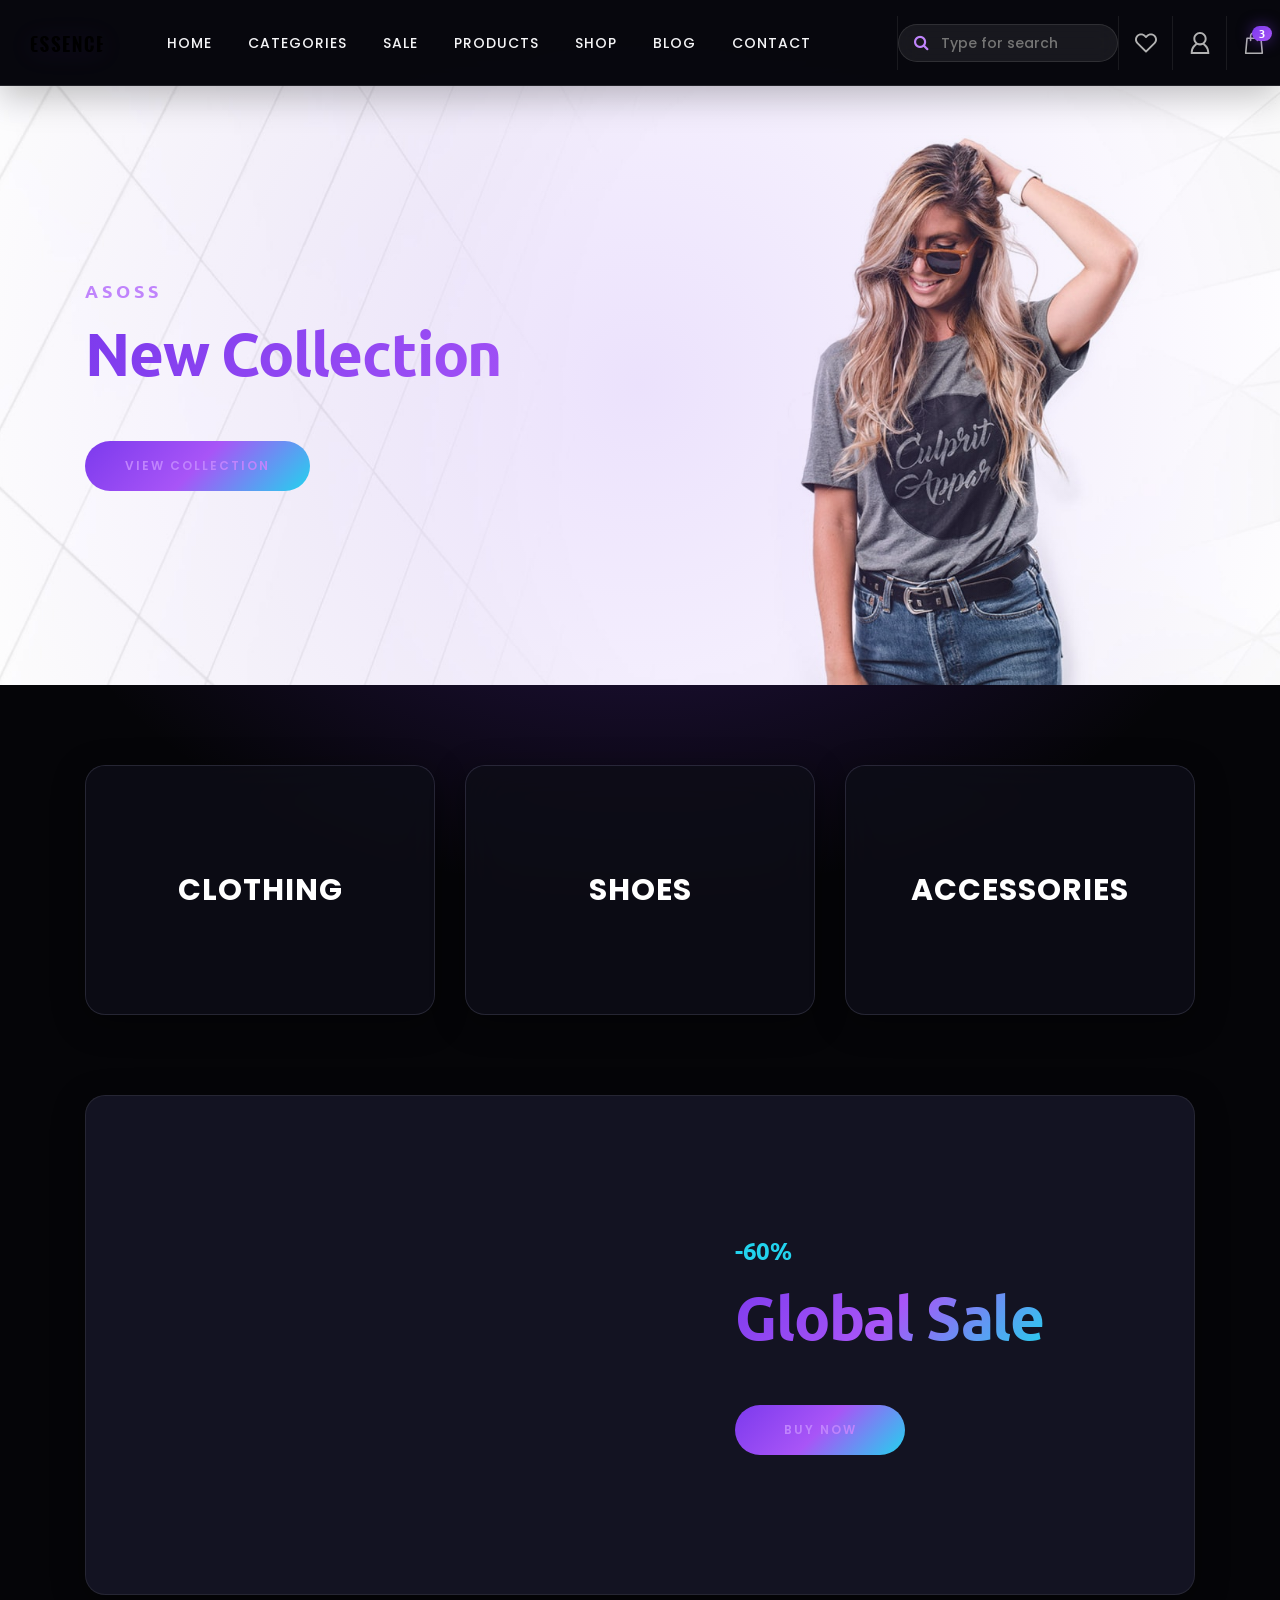
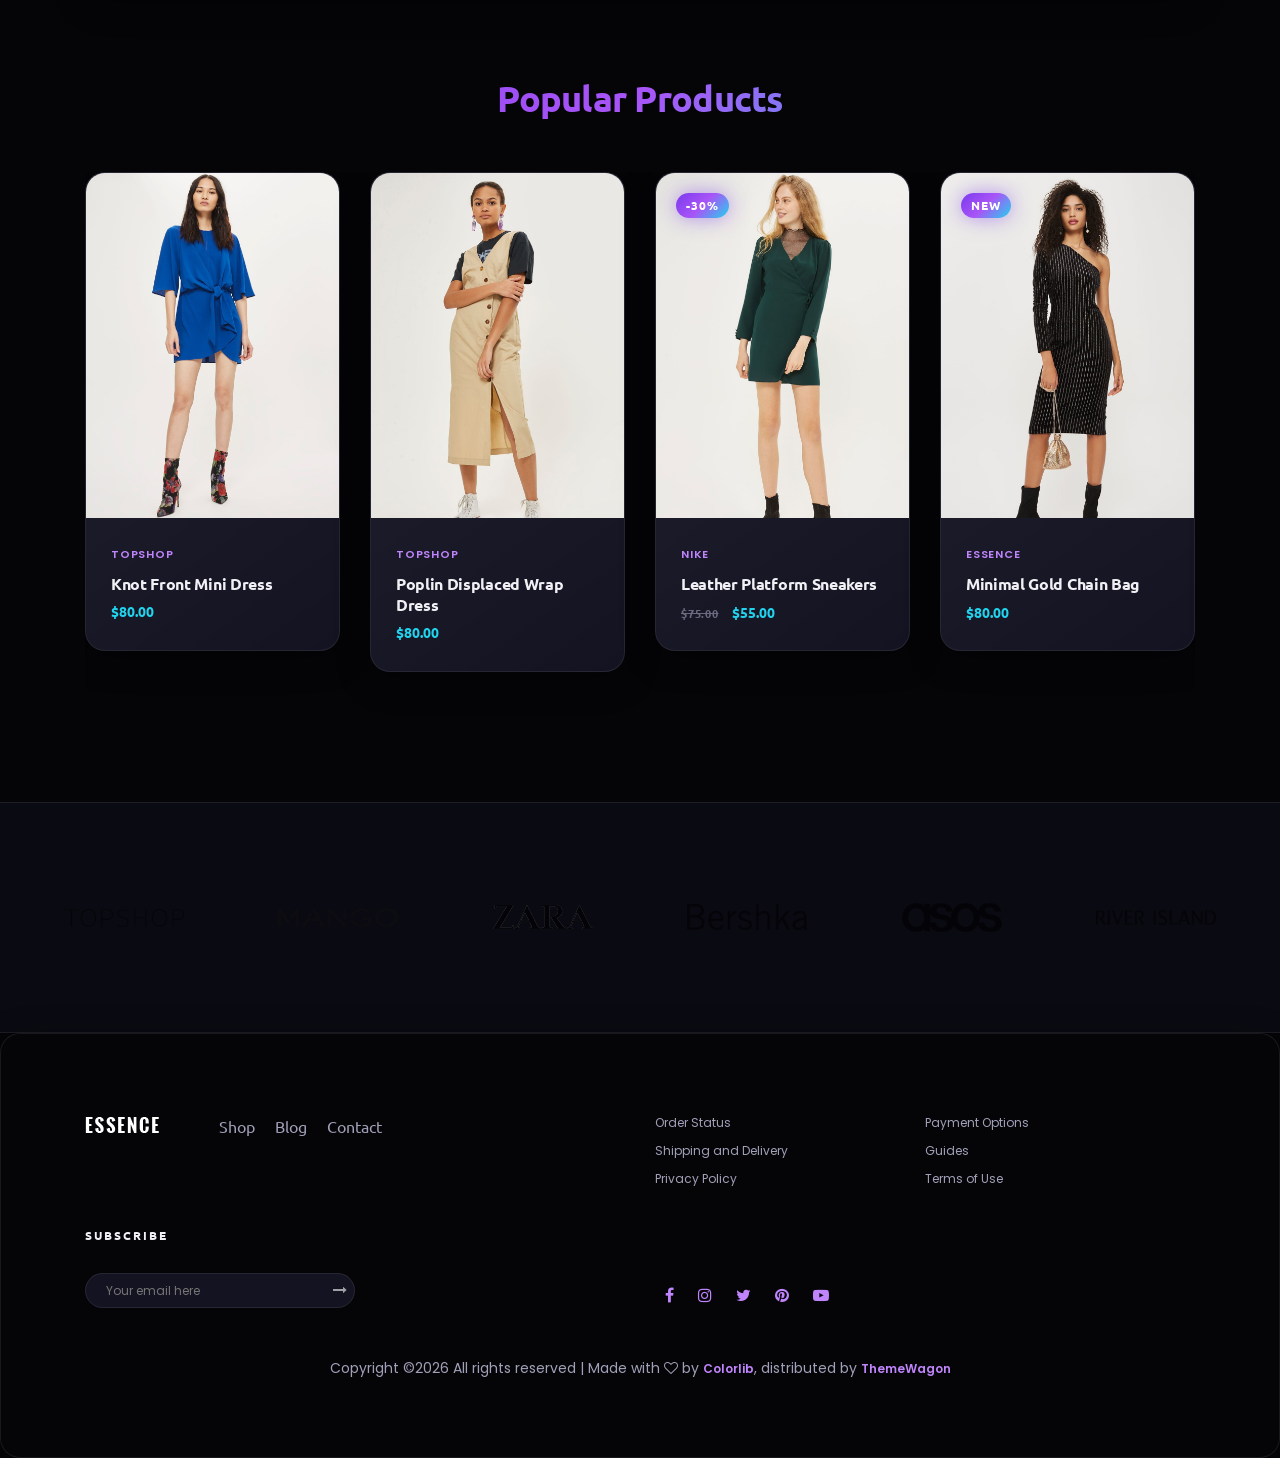
<file: index.html>
<!DOCTYPE html>
<html lang="en">

<head>
    <meta charset="UTF-8">
    <meta name="description" content="">
    <meta http-equiv="X-UA-Compatible" content="IE=edge">
    <meta name="viewport" content="width=device-width, initial-scale=1, shrink-to-fit=no">
    <!-- The above 4 meta tags *must* come first in the head; any other head content must come *after* these tags -->

    <!-- Title  -->
    <title>Essence - Fashion Ecommerce Template</title>

    <!-- Favicon  -->
    <link rel="icon" href="img/core-img/favicon.ico">

    <!-- Core Style CSS -->
    <link rel="stylesheet" href="css/core-style.css">
    <link rel="stylesheet" href="style.css">

</head>

<body>
    <!-- ##### Header Area Start ##### -->
    <header class="header_area">
        <div class="classy-nav-container breakpoint-off d-flex align-items-center justify-content-between">
            <!-- Classy Menu -->
            <nav class="classy-navbar" id="essenceNav">
                <!-- Logo -->
                <a class="nav-brand" href="index.html"><img src="img/core-img/logo.png" alt=""></a>
                <!-- Navbar Toggler -->
                <div class="classy-navbar-toggler">
                    <span class="navbarToggler"><span></span><span></span><span></span></span>
                </div>
                <!-- Menu -->
                <div class="classy-menu">
                    <!-- close btn -->
                    <div class="classycloseIcon">
                        <div class="cross-wrap"><span class="top"></span><span class="bottom"></span></div>
                    </div>
                    <!-- Nav Start -->
                    <div class="classynav">
                        <ul>
                            <li><a href="index.html#home">Home</a></li>
                            <li><a href="index.html#categories">Categories</a></li>
                            <li><a href="index.html#sale">Sale</a></li>
                            <li><a href="index.html#products">Products</a></li>
                            <li><a href="shop.html">Shop</a></li>
                            <li><a href="blog.html">Blog</a></li>
                            <li><a href="contact.html">Contact</a></li>
                        </ul>
                    </div>
                    <!-- Nav End -->
                </div>
            </nav>

            <!-- Header Meta Data -->
            <div class="header-meta d-flex clearfix justify-content-end">
                <!-- Search Area -->
                <div class="search-area">
                    <form action="#" method="post">
                        <input type="search" name="search" id="headerSearch" placeholder="Type for search">
                        <button type="submit"><i class="fa fa-search" aria-hidden="true"></i></button>
                    </form>
                </div>
                <!-- Favourite Area -->
                <div class="favourite-area">
                    <a href="#"><img src="img/core-img/heart.svg" alt=""></a>
                </div>
                <!-- User Login Info -->
                <div class="user-login-info">
                    <a href="#"><img src="img/core-img/user.svg" alt=""></a>
                </div>
                <!-- Cart Area -->
                <div class="cart-area">
                    <a href="#" id="essenceCartBtn"><img src="img/core-img/bag.svg" alt=""> <span>3</span></a>
                </div>
            </div>

        </div>
    </header>
    <!-- ##### Header Area End ##### -->

    <!-- ##### Right Side Cart Area ##### -->
    <div class="cart-bg-overlay"></div>

    <div class="right-side-cart-area">

        <!-- Cart Button -->
        <div class="cart-button">
            <a href="#" id="rightSideCart"><img src="img/core-img/bag.svg" alt=""> <span>3</span></a>
        </div>

        <div class="cart-content d-flex">

            <!-- Cart List Area -->
            <div class="cart-list">
                <!-- Single Cart Item -->
                <div class="single-cart-item">
                    <a href="#" class="product-image">
                        <img src="img/product-img/product-1.jpg" class="cart-thumb" alt="">
                        <!-- Cart Item Desc -->
                        <div class="cart-item-desc">
                          <span class="product-remove"><i class="fa fa-close" aria-hidden="true"></i></span>
                            <span class="badge">Mango</span>
                            <h6>Button Through Strap Mini Dress</h6>
                            <p class="size">Size: S</p>
                            <p class="color">Color: Red</p>
                            <p class="price">$45.00</p>
                        </div>
                    </a>
                </div>

                <!-- Single Cart Item -->
                <div class="single-cart-item">
                    <a href="#" class="product-image">
                        <img src="img/product-img/product-2.jpg" class="cart-thumb" alt="">
                        <!-- Cart Item Desc -->
                        <div class="cart-item-desc">
                          <span class="product-remove"><i class="fa fa-close" aria-hidden="true"></i></span>
                            <span class="badge">Mango</span>
                            <h6>Button Through Strap Mini Dress</h6>
                            <p class="size">Size: S</p>
                            <p class="color">Color: Red</p>
                            <p class="price">$45.00</p>
                        </div>
                    </a>
                </div>

                <!-- Single Cart Item -->
                <div class="single-cart-item">
                    <a href="#" class="product-image">
                        <img src="img/product-img/product-3.jpg" class="cart-thumb" alt="">
                        <!-- Cart Item Desc -->
                        <div class="cart-item-desc">
                          <span class="product-remove"><i class="fa fa-close" aria-hidden="true"></i></span>
                            <span class="badge">Mango</span>
                            <h6>Button Through Strap Mini Dress</h6>
                            <p class="size">Size: S</p>
                            <p class="color">Color: Red</p>
                            <p class="price">$45.00</p>
                        </div>
                    </a>
                </div>
            </div>

            <!-- Cart Summary -->
            <div class="cart-amount-summary">

                <h2>Summary</h2>
                <ul class="summary-table">
                    <li><span>subtotal:</span> <span>$274.00</span></li>
                    <li><span>delivery:</span> <span>Free</span></li>
                    <li><span>discount:</span> <span>-15%</span></li>
                    <li><span>total:</span> <span>$232.00</span></li>
                </ul>
                <div class="checkout-btn mt-100">
                    <a href="checkout.html" class="btn essence-btn">check out</a>
                </div>
            </div>
        </div>
    </div>
    <!-- ##### Right Side Cart End ##### -->

    <!-- ##### Welcome Area Start ##### -->
    <section class="welcome_area bg-img background-overlay" id="home" style="background-image: url(img/bg-img/bg-1.jpg);">
        <div class="container h-100">
            <div class="row h-100 align-items-center">
                <div class="col-12">
                    <div class="hero-content">
                        <h6>asoss</h6>
                        <h2>New Collection</h2>
                        <a href="#products" class="btn essence-btn">view collection</a>
                    </div>
                </div>
            </div>
        </div>
    </section>
    <!-- ##### Welcome Area End ##### -->

    <!-- ##### Top Catagory Area Start ##### -->
    <div class="top_catagory_area section-padding-80 clearfix" id="categories">
        <div class="container">
            <div class="row justify-content-center">
                <!-- Single Catagory -->
                <div class="col-12 col-sm-6 col-md-4">
                    <div class="single_catagory_area d-flex align-items-center justify-content-center bg-img" style="background-image: url(img/bg-img/bg-2.jpg);">
                        <div class="catagory-content">
                            <a href="#products" class="category-filter" data-category="clothing">Clothing</a>
                        </div>
                    </div>
                </div>
                <!-- Single Catagory -->
                <div class="col-12 col-sm-6 col-md-4">
                    <div class="single_catagory_area d-flex align-items-center justify-content-center bg-img" style="background-image: url(img/bg-img/bg-3.jpg);">
                        <div class="catagory-content">
                            <a href="#products" class="category-filter" data-category="shoes">Shoes</a>
                        </div>
                    </div>
                </div>
                <!-- Single Catagory -->
                <div class="col-12 col-sm-6 col-md-4">
                    <div class="single_catagory_area d-flex align-items-center justify-content-center bg-img" style="background-image: url(img/bg-img/bg-4.jpg);">
                        <div class="catagory-content">
                            <a href="#products" class="category-filter" data-category="accessories">Accessories</a>
                        </div>
                    </div>
                </div>
            </div>
        </div>
    </div>
    <!-- ##### Top Catagory Area End ##### -->

    <!-- ##### CTA Area Start ##### -->
    <div class="cta-area" id="sale">
        <div class="container">
            <div class="row">
                <div class="col-12">
                    <div class="cta-content bg-img background-overlay" style="background-image: url(img/bg-img/bg-5.jpg);">
                        <div class="h-100 d-flex align-items-center justify-content-end">
                            <div class="cta--text">
                                <h6>-60%</h6>
                                <h2>Global Sale</h2>
                                <a href="#products" class="btn essence-btn">Buy Now</a>
                            </div>
                        </div>
                    </div>
                </div>
            </div>
        </div>
    </div>
    <!-- ##### CTA Area End ##### -->

    <!-- ##### New Arrivals Area Start ##### -->
    <section class="new_arrivals_area section-padding-80 clearfix" id="products">
        <div class="container">
            <div class="row">
                <div class="col-12">
                    <div class="section-heading text-center">
                        <h2>Popular Products</h2>
                    </div>
                </div>
            </div>
        </div>

        <div class="container">
            <div class="row">
                <div class="col-12">
                    <div class="popular-products-slides owl-carousel">

                        <!-- Single Product -->
                        <div class="single-product-wrapper" data-category="clothing">
                            <!-- Product Image -->
                            <div class="product-img">
                                <img src="img/product-img/product-1.jpg" alt="">
                                <!-- Hover Thumb -->
                                <img class="hover-img" src="img/product-img/product-2.jpg" alt="">
                                <!-- Favourite -->
                                <div class="product-favourite">
                                    <a href="#" class="favme fa fa-heart"></a>
                                </div>
                            </div>
                            <!-- Product Description -->
                            <div class="product-description">
                                <span>topshop</span>
                                <a href="single-product-details.html">
                                    <h6>Knot Front Mini Dress</h6>
                                </a>
                                <p class="product-price">$80.00</p>

                                <!-- Hover Content -->
                                <div class="hover-content">
                                    <!-- Add to Cart -->
                                    <div class="add-to-cart-btn">
                                        <a href="#" class="btn essence-btn">Add to Cart</a>
                                    </div>
                                </div>
                            </div>
                        </div>

                        <!-- Single Product -->
                        <div class="single-product-wrapper" data-category="clothing">
                            <!-- Product Image -->
                            <div class="product-img">
                                <img src="img/product-img/product-2.jpg" alt="">
                                <!-- Hover Thumb -->
                                <img class="hover-img" src="img/product-img/product-3.jpg" alt="">
                                <!-- Favourite -->
                                <div class="product-favourite">
                                    <a href="#" class="favme fa fa-heart"></a>
                                </div>
                            </div>
                            <!-- Product Description -->
                            <div class="product-description">
                                <span>topshop</span>
                                <a href="single-product-details.html">
                                    <h6>Poplin Displaced Wrap Dress</h6>
                                </a>
                                <p class="product-price">$80.00</p>

                                <!-- Hover Content -->
                                <div class="hover-content">
                                    <!-- Add to Cart -->
                                    <div class="add-to-cart-btn">
                                        <a href="#" class="btn essence-btn">Add to Cart</a>
                                    </div>
                                </div>
                            </div>
                        </div>

                        <!-- Single Product -->
                        <div class="single-product-wrapper" data-category="shoes">
                            <!-- Product Image -->
                            <div class="product-img">
                                <img src="img/product-img/product-3.jpg" alt="">
                                <!-- Hover Thumb -->
                                <img class="hover-img" src="img/product-img/product-4.jpg" alt="">

                                <!-- Product Badge -->
                                <div class="product-badge offer-badge">
                                    <span>-30%</span>
                                </div>

                                <!-- Favourite -->
                                <div class="product-favourite">
                                    <a href="#" class="favme fa fa-heart"></a>
                                </div>
                            </div>
                            <!-- Product Description -->
                            <div class="product-description">
                                <span>nike</span>
                                <a href="single-product-details.html">
                                    <h6>Leather Platform Sneakers</h6>
                                </a>
                                <p class="product-price"><span class="old-price">$75.00</span> $55.00</p>

                                <!-- Hover Content -->
                                <div class="hover-content">
                                    <!-- Add to Cart -->
                                    <div class="add-to-cart-btn">
                                        <a href="#" class="btn essence-btn">Add to Cart</a>
                                    </div>
                                </div>
                            </div>
                        </div>

                        <!-- Single Product -->
                        <div class="single-product-wrapper" data-category="accessories">
                            <!-- Product Image -->
                            <div class="product-img">
                                <img src="img/product-img/product-4.jpg" alt="">
                                <!-- Hover Thumb -->
                                <img class="hover-img" src="img/product-img/product-5.jpg" alt="">

                                <!-- Product Badge -->
                                <div class="product-badge new-badge">
                                    <span>New</span>
                                </div>

                                <!-- Favourite -->
                                <div class="product-favourite">
                                    <a href="#" class="favme fa fa-heart"></a>
                                </div>
                            </div>
                            <!-- Product Description -->
                            <div class="product-description">
                                <span>essence</span>
                                <a href="single-product-details.html">
                                    <h6>Minimal Gold Chain Bag</h6>
                                </a>
                                <p class="product-price">$80.00</p>

                                <!-- Hover Content -->
                                <div class="hover-content">
                                    <!-- Add to Cart -->
                                    <div class="add-to-cart-btn">
                                        <a href="#" class="btn essence-btn">Add to Cart</a>
                                    </div>
                                </div>
                            </div>
                        </div>
                    </div>
                </div>
            </div>
        </div>
    </section>
    <!-- ##### New Arrivals Area End ##### -->

    <!-- ##### Brands Area Start ##### -->
    <div class="brands-area d-flex align-items-center justify-content-between" id="brands">
        <!-- Brand Logo -->
        <div class="single-brands-logo">
            <img src="img/core-img/brand1.png" alt="">
        </div>
        <!-- Brand Logo -->
        <div class="single-brands-logo">
            <img src="img/core-img/brand2.png" alt="">
        </div>
        <!-- Brand Logo -->
        <div class="single-brands-logo">
            <img src="img/core-img/brand3.png" alt="">
        </div>
        <!-- Brand Logo -->
        <div class="single-brands-logo">
            <img src="img/core-img/brand4.png" alt="">
        </div>
        <!-- Brand Logo -->
        <div class="single-brands-logo">
            <img src="img/core-img/brand5.png" alt="">
        </div>
        <!-- Brand Logo -->
        <div class="single-brands-logo">
            <img src="img/core-img/brand6.png" alt="">
        </div>
    </div>
    <!-- ##### Brands Area End ##### -->

    <!-- ##### Footer Area Start ##### -->
    <footer class="footer_area clearfix" id="contact">
        <div class="container">
            <div class="row">
                <!-- Single Widget Area -->
                <div class="col-12 col-md-6">
                    <div class="single_widget_area d-flex mb-30">
                        <!-- Logo -->
                        <div class="footer-logo mr-50">
                            <a href="#"><img src="img/core-img/logo2.png" alt=""></a>
                        </div>
                        <!-- Footer Menu -->
                        <div class="footer_menu">
                            <ul>
                                <li><a href="shop.html">Shop</a></li>
                                <li><a href="blog.html">Blog</a></li>
                                <li><a href="contact.html">Contact</a></li>
                            </ul>
                        </div>
                    </div>
                </div>
                <!-- Single Widget Area -->
                <div class="col-12 col-md-6">
                    <div class="single_widget_area mb-30">
                        <ul class="footer_widget_menu">
                            <li><a href="#">Order Status</a></li>
                            <li><a href="#">Payment Options</a></li>
                            <li><a href="#">Shipping and Delivery</a></li>
                            <li><a href="#">Guides</a></li>
                            <li><a href="#">Privacy Policy</a></li>
                            <li><a href="#">Terms of Use</a></li>
                        </ul>
                    </div>
                </div>
            </div>

            <div class="row align-items-end">
                <!-- Single Widget Area -->
                <div class="col-12 col-md-6">
                    <div class="single_widget_area">
                        <div class="footer_heading mb-30">
                            <h6>Subscribe</h6>
                        </div>
                        <div class="subscribtion_form">
                            <form action="#" method="post">
                                <input type="email" name="mail" class="mail" placeholder="Your email here">
                                <button type="submit" class="submit"><i class="fa fa-long-arrow-right" aria-hidden="true"></i></button>
                            </form>
                        </div>
                    </div>
                </div>
                <!-- Single Widget Area -->
                <div class="col-12 col-md-6">
                    <div class="single_widget_area">
                        <div class="footer_social_area">
                            <a href="#" data-toggle="tooltip" data-placement="top" title="Facebook"><i class="fa fa-facebook" aria-hidden="true"></i></a>
                            <a href="#" data-toggle="tooltip" data-placement="top" title="Instagram"><i class="fa fa-instagram" aria-hidden="true"></i></a>
                            <a href="#" data-toggle="tooltip" data-placement="top" title="Twitter"><i class="fa fa-twitter" aria-hidden="true"></i></a>
                            <a href="#" data-toggle="tooltip" data-placement="top" title="Pinterest"><i class="fa fa-pinterest" aria-hidden="true"></i></a>
                            <a href="#" data-toggle="tooltip" data-placement="top" title="Youtube"><i class="fa fa-youtube-play" aria-hidden="true"></i></a>
                        </div>
                    </div>
                </div>
            </div>

<div class="row mt-5">
                <div class="col-md-12 text-center">
                    <p>
                        <!-- Link back to Colorlib can't be removed. Template is licensed under CC BY 3.0. -->
    Copyright &copy;<script>document.write(new Date().getFullYear());</script> All rights reserved | Made with <i class="fa fa-heart-o" aria-hidden="true"></i> by <a href="https://colorlib.com" target="_blank">Colorlib</a>, distributed by <a href="https://themewagon.com/" target="_blank">ThemeWagon</a>
    <!-- Link back to Colorlib can't be removed. Template is licensed under CC BY 3.0. -->
                    </p>
                </div>
            </div>

        </div>
    </footer>
    <!-- ##### Footer Area End ##### -->

    <!-- jQuery (Necessary for All JavaScript Plugins) -->
    <script src="js/jquery/jquery-2.2.4.min.js"></script>
    <!-- Popper js -->
    <script src="js/popper.min.js"></script>
    <!-- Bootstrap js -->
    <script src="js/bootstrap.min.js"></script>
    <!-- Plugins js -->
    <script src="js/plugins.js"></script>
    <!-- Classy Nav js -->
    <script src="js/classy-nav.min.js"></script>
    <!-- Active js -->
    <script src="js/active.js"></script>

</body>

</html>
</file>
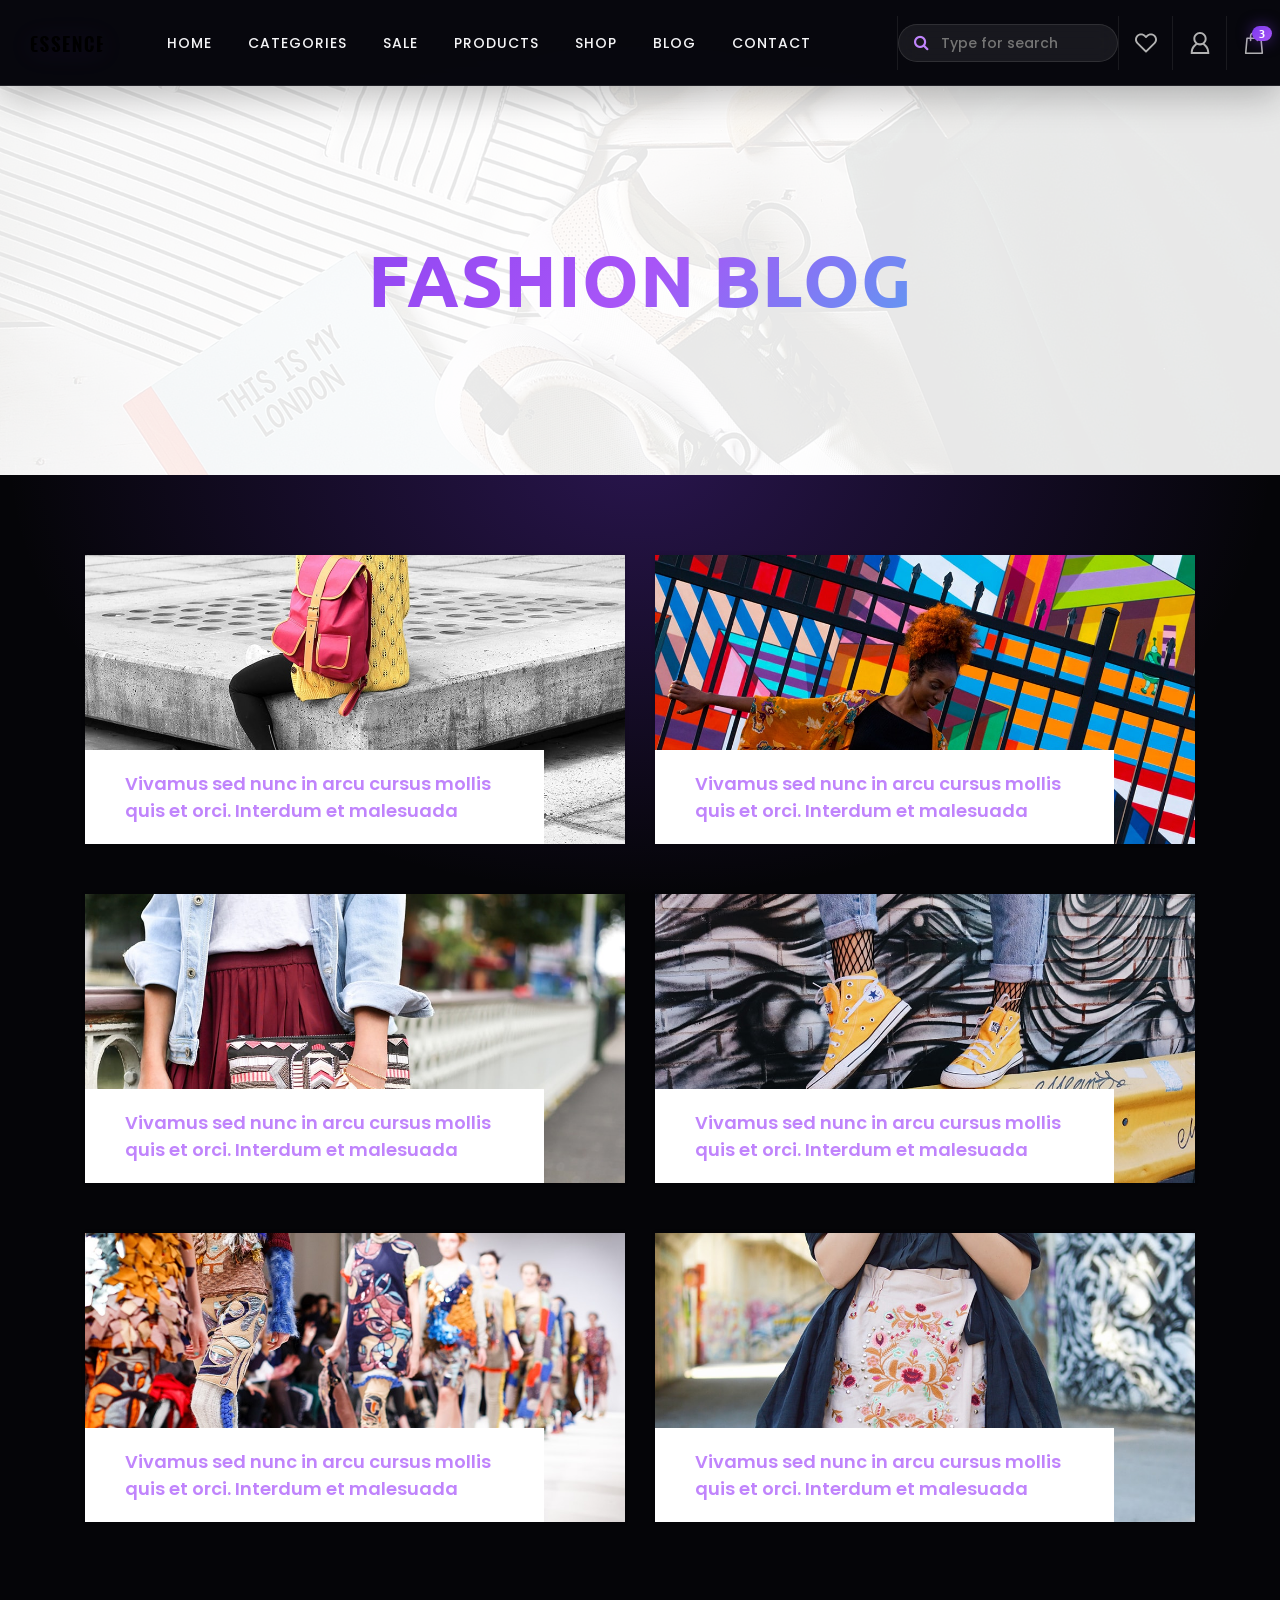
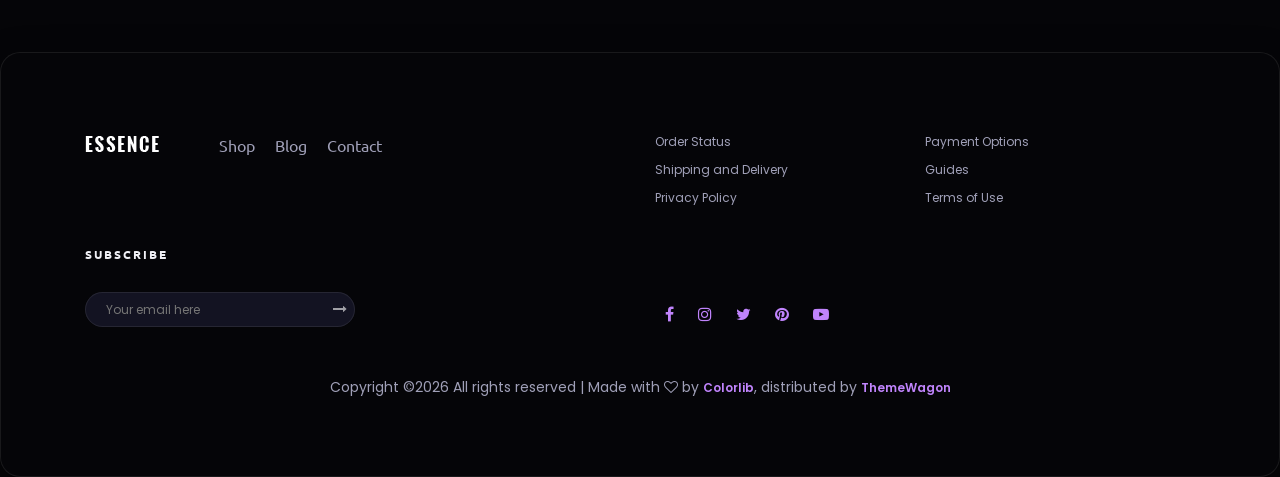
<file: blog.html>
<!DOCTYPE html>
<html lang="en">

<head>
    <meta charset="UTF-8">
    <meta name="description" content="">
    <meta http-equiv="X-UA-Compatible" content="IE=edge">
    <meta name="viewport" content="width=device-width, initial-scale=1, shrink-to-fit=no">
    <!-- The above 4 meta tags *must* come first in the head; any other head content must come *after* these tags -->

    <!-- Title  -->
    <title>Essence - Fashion Ecommerce Template</title>

    <!-- Favicon  -->
    <link rel="icon" href="img/core-img/favicon.ico">

    <!-- Core Style CSS -->
    <link rel="stylesheet" href="css/core-style.css">
    <link rel="stylesheet" href="style.css">

</head>

<body>
    <!-- ##### Header Area Start ##### -->
    <header class="header_area">
        <div class="classy-nav-container breakpoint-off d-flex align-items-center justify-content-between">
            <!-- Classy Menu -->
            <nav class="classy-navbar" id="essenceNav">
                <!-- Logo -->
                <a class="nav-brand" href="index.html"><img src="img/core-img/logo.png" alt=""></a>
                <!-- Navbar Toggler -->
                <div class="classy-navbar-toggler">
                    <span class="navbarToggler"><span></span><span></span><span></span></span>
                </div>
                <!-- Menu -->
                <div class="classy-menu">
                    <!-- close btn -->
                    <div class="classycloseIcon">
                        <div class="cross-wrap"><span class="top"></span><span class="bottom"></span></div>
                    </div>
                    <!-- Nav Start -->
                    <div class="classynav">
                        <ul>
                            <li><a href="index.html#home">Home</a></li>
                            <li><a href="index.html#categories">Categories</a></li>
                            <li><a href="index.html#sale">Sale</a></li>
                            <li><a href="index.html#products">Products</a></li>
                            <li><a href="shop.html">Shop</a></li>
                            <li><a href="blog.html">Blog</a></li>
                            <li><a href="contact.html">Contact</a></li>
                        </ul>
                    </div>
                    <!-- Nav End -->
                </div>
            </nav>

            <!-- Header Meta Data -->
            <div class="header-meta d-flex clearfix justify-content-end">
                <!-- Search Area -->
                <div class="search-area">
                    <form action="#" method="post">
                        <input type="search" name="search" id="headerSearch" placeholder="Type for search">
                        <button type="submit"><i class="fa fa-search" aria-hidden="true"></i></button>
                    </form>
                </div>
                <!-- Favourite Area -->
                <div class="favourite-area">
                    <a href="#"><img src="img/core-img/heart.svg" alt=""></a>
                </div>
                <!-- User Login Info -->
                <div class="user-login-info">
                    <a href="#"><img src="img/core-img/user.svg" alt=""></a>
                </div>
                <!-- Cart Area -->
                <div class="cart-area">
                    <a href="#" id="essenceCartBtn"><img src="img/core-img/bag.svg" alt=""> <span>3</span></a>
                </div>
            </div>

        </div>
    </header>
    <!-- ##### Header Area End ##### -->

    <!-- ##### Right Side Cart Area ##### -->
    <div class="cart-bg-overlay"></div>

    <div class="right-side-cart-area">

        <!-- Cart Button -->
        <div class="cart-button">
            <a href="#" id="rightSideCart"><img src="img/core-img/bag.svg" alt=""> <span>3</span></a>
        </div>

        <div class="cart-content d-flex">

            <!-- Cart List Area -->
            <div class="cart-list">
                <!-- Single Cart Item -->
                <div class="single-cart-item">
                    <a href="#" class="product-image">
                        <img src="img/product-img/product-1.jpg" class="cart-thumb" alt="">
                        <!-- Cart Item Desc -->
                        <div class="cart-item-desc">
                          <span class="product-remove"><i class="fa fa-close" aria-hidden="true"></i></span>
                            <span class="badge">Mango</span>
                            <h6>Button Through Strap Mini Dress</h6>
                            <p class="size">Size: S</p>
                            <p class="color">Color: Red</p>
                            <p class="price">$45.00</p>
                        </div>
                    </a>
                </div>

                <!-- Single Cart Item -->
                <div class="single-cart-item">
                    <a href="#" class="product-image">
                        <img src="img/product-img/product-2.jpg" class="cart-thumb" alt="">
                        <!-- Cart Item Desc -->
                        <div class="cart-item-desc">
                          <span class="product-remove"><i class="fa fa-close" aria-hidden="true"></i></span>
                            <span class="badge">Mango</span>
                            <h6>Button Through Strap Mini Dress</h6>
                            <p class="size">Size: S</p>
                            <p class="color">Color: Red</p>
                            <p class="price">$45.00</p>
                        </div>
                    </a>
                </div>

                <!-- Single Cart Item -->
                <div class="single-cart-item">
                    <a href="#" class="product-image">
                        <img src="img/product-img/product-3.jpg" class="cart-thumb" alt="">
                        <!-- Cart Item Desc -->
                        <div class="cart-item-desc">
                          <span class="product-remove"><i class="fa fa-close" aria-hidden="true"></i></span>
                            <span class="badge">Mango</span>
                            <h6>Button Through Strap Mini Dress</h6>
                            <p class="size">Size: S</p>
                            <p class="color">Color: Red</p>
                            <p class="price">$45.00</p>
                        </div>
                    </a>
                </div>
            </div>

            <!-- Cart Summary -->
            <div class="cart-amount-summary">

                <h2>Summary</h2>
                <ul class="summary-table">
                    <li><span>subtotal:</span> <span>$274.00</span></li>
                    <li><span>delivery:</span> <span>Free</span></li>
                    <li><span>discount:</span> <span>-15%</span></li>
                    <li><span>total:</span> <span>$232.00</span></li>
                </ul>
                <div class="checkout-btn mt-100">
                    <a href="checkout.html" class="btn essence-btn">check out</a>
                </div>
            </div>
        </div>
    </div>
    <!-- ##### Right Side Cart End ##### -->

    <!-- ##### Breadcumb Area Start ##### -->
    <div class="breadcumb_area breadcumb-style-two bg-img" style="background-image: url(img/bg-img/breadcumb2.jpg);">
        <div class="container h-100">
            <div class="row h-100 align-items-center">
                <div class="col-12">
                    <div class="page-title text-center">
                        <h2>Fashion Blog</h2>
                    </div>
                </div>
            </div>
        </div>
    </div>
    <!-- ##### Breadcumb Area End ##### -->

    <!-- ##### Blog Wrapper Area Start ##### -->
    <div class="blog-wrapper section-padding-80">
        <div class="container">
            <div class="row">
               
                <!-- Single Blog Area -->
                <div class="col-12 col-lg-6">
                    <div class="single-blog-area mb-50">
                        <img src="img/bg-img/blog1.jpg" alt="">
                        <!-- Post Title -->
                        <div class="post-title">
                            <a href="#">Vivamus sed nunc in arcu cursus mollis quis et orci. Interdum et malesuada</a>
                        </div>
                        <!-- Hover Content -->
                        <div class="hover-content">
                            <!-- Post Title -->
                            <div class="hover-post-title">
                                <a href="#">Vivamus sed nunc in arcu cursus mollis quis et orci. Interdum et malesuada</a>
                            </div>
                            <p>Lorem ipsum dolor sit amet, consectetur adipiscing elit. Fusce enim nulla, mollis eu metus in, sagittis fringilla tortor. Phasellus purus dignissim convallis.</p>
                            <a href="#">Continue reading <i class="fa fa-angle-right"></i></a>
                        </div>
                    </div>
                </div>
               
                <!-- Single Blog Area -->
                <div class="col-12 col-lg-6">
                    <div class="single-blog-area mb-50">
                        <img src="img/bg-img/blog2.jpg" alt="">
                        <!-- Post Title -->
                        <div class="post-title">
                            <a href="#">Vivamus sed nunc in arcu cursus mollis quis et orci. Interdum et malesuada</a>
                        </div>
                        <!-- Hover Content -->
                        <div class="hover-content">
                            <!-- Post Title -->
                            <div class="hover-post-title">
                                <a href="#">Vivamus sed nunc in arcu cursus mollis quis et orci. Interdum et malesuada</a>
                            </div>
                            <p>Lorem ipsum dolor sit amet, consectetur adipiscing elit. Fusce enim nulla, mollis eu metus in, sagittis fringilla tortor. Phasellus purus dignissim convallis.</p>
                            <a href="#">Continue reading <i class="fa fa-angle-right"></i></a>
                        </div>
                    </div>
                </div>
               
                <!-- Single Blog Area -->
                <div class="col-12 col-lg-6">
                    <div class="single-blog-area mb-50">
                        <img src="img/bg-img/blog3.jpg" alt="">
                        <!-- Post Title -->
                        <div class="post-title">
                            <a href="#">Vivamus sed nunc in arcu cursus mollis quis et orci. Interdum et malesuada</a>
                        </div>
                        <!-- Hover Content -->
                        <div class="hover-content">
                            <!-- Post Title -->
                            <div class="hover-post-title">
                                <a href="#">Vivamus sed nunc in arcu cursus mollis quis et orci. Interdum et malesuada</a>
                            </div>
                            <p>Lorem ipsum dolor sit amet, consectetur adipiscing elit. Fusce enim nulla, mollis eu metus in, sagittis fringilla tortor. Phasellus purus dignissim convallis.</p>
                            <a href="#">Continue reading <i class="fa fa-angle-right"></i></a>
                        </div>
                    </div>
                </div>
               
                <!-- Single Blog Area -->
                <div class="col-12 col-lg-6">
                    <div class="single-blog-area mb-50">
                        <img src="img/bg-img/blog4.jpg" alt="">
                        <!-- Post Title -->
                        <div class="post-title">
                            <a href="#">Vivamus sed nunc in arcu cursus mollis quis et orci. Interdum et malesuada</a>
                        </div>
                        <!-- Hover Content -->
                        <div class="hover-content">
                            <!-- Post Title -->
                            <div class="hover-post-title">
                                <a href="#">Vivamus sed nunc in arcu cursus mollis quis et orci. Interdum et malesuada</a>
                            </div>
                            <p>Lorem ipsum dolor sit amet, consectetur adipiscing elit. Fusce enim nulla, mollis eu metus in, sagittis fringilla tortor. Phasellus purus dignissim convallis.</p>
                            <a href="#">Continue reading <i class="fa fa-angle-right"></i></a>
                        </div>
                    </div>
                </div>
               
                <!-- Single Blog Area -->
                <div class="col-12 col-lg-6">
                    <div class="single-blog-area mb-50">
                        <img src="img/bg-img/blog5.jpg" alt="">
                        <!-- Post Title -->
                        <div class="post-title">
                            <a href="#">Vivamus sed nunc in arcu cursus mollis quis et orci. Interdum et malesuada</a>
                        </div>
                        <!-- Hover Content -->
                        <div class="hover-content">
                            <!-- Post Title -->
                            <div class="hover-post-title">
                                <a href="#">Vivamus sed nunc in arcu cursus mollis quis et orci. Interdum et malesuada</a>
                            </div>
                            <p>Lorem ipsum dolor sit amet, consectetur adipiscing elit. Fusce enim nulla, mollis eu metus in, sagittis fringilla tortor. Phasellus purus dignissim convallis.</p>
                            <a href="#">Continue reading <i class="fa fa-angle-right"></i></a>
                        </div>
                    </div>
                </div>
               
                <!-- Single Blog Area -->
                <div class="col-12 col-lg-6">
                    <div class="single-blog-area mb-50">
                        <img src="img/bg-img/blog6.jpg" alt="">
                        <!-- Post Title -->
                        <div class="post-title">
                            <a href="#">Vivamus sed nunc in arcu cursus mollis quis et orci. Interdum et malesuada</a>
                        </div>
                        <!-- Hover Content -->
                        <div class="hover-content">
                            <!-- Post Title -->
                            <div class="hover-post-title">
                                <a href="#">Vivamus sed nunc in arcu cursus mollis quis et orci. Interdum et malesuada</a>
                            </div>
                            <p>Lorem ipsum dolor sit amet, consectetur adipiscing elit. Fusce enim nulla, mollis eu metus in, sagittis fringilla tortor. Phasellus purus dignissim convallis.</p>
                            <a href="#">Continue reading <i class="fa fa-angle-right"></i></a>
                        </div>
                    </div>
                </div>
            </div>
        </div>
    </div>
    <!-- ##### Blog Wrapper Area End ##### -->

    <!-- ##### Footer Area Start ##### -->
    <footer class="footer_area clearfix">
        <div class="container">
            <div class="row">
                <!-- Single Widget Area -->
                <div class="col-12 col-md-6">
                    <div class="single_widget_area d-flex mb-30">
                        <!-- Logo -->
                        <div class="footer-logo mr-50">
                            <a href="#"><img src="img/core-img/logo2.png" alt=""></a>
                        </div>
                        <!-- Footer Menu -->
                        <div class="footer_menu">
                            <ul>
                                <li><a href="shop.html">Shop</a></li>
                                <li><a href="blog.html">Blog</a></li>
                                <li><a href="contact.html">Contact</a></li>
                            </ul>
                        </div>
                    </div>
                </div>
                <!-- Single Widget Area -->
                <div class="col-12 col-md-6">
                    <div class="single_widget_area mb-30">
                        <ul class="footer_widget_menu">
                            <li><a href="#">Order Status</a></li>
                            <li><a href="#">Payment Options</a></li>
                            <li><a href="#">Shipping and Delivery</a></li>
                            <li><a href="#">Guides</a></li>
                            <li><a href="#">Privacy Policy</a></li>
                            <li><a href="#">Terms of Use</a></li>
                        </ul>
                    </div>
                </div>
            </div>

            <div class="row align-items-end">
                <!-- Single Widget Area -->
                <div class="col-12 col-md-6">
                    <div class="single_widget_area">
                        <div class="footer_heading mb-30">
                            <h6>Subscribe</h6>
                        </div>
                        <div class="subscribtion_form">
                            <form action="#" method="post">
                                <input type="email" name="mail" class="mail" placeholder="Your email here">
                                <button type="submit" class="submit"><i class="fa fa-long-arrow-right" aria-hidden="true"></i></button>
                            </form>
                        </div>
                    </div>
                </div>
                <!-- Single Widget Area -->
                <div class="col-12 col-md-6">
                    <div class="single_widget_area">
                        <div class="footer_social_area">
                            <a href="#" data-toggle="tooltip" data-placement="top" title="Facebook"><i class="fa fa-facebook" aria-hidden="true"></i></a>
                            <a href="#" data-toggle="tooltip" data-placement="top" title="Instagram"><i class="fa fa-instagram" aria-hidden="true"></i></a>
                            <a href="#" data-toggle="tooltip" data-placement="top" title="Twitter"><i class="fa fa-twitter" aria-hidden="true"></i></a>
                            <a href="#" data-toggle="tooltip" data-placement="top" title="Pinterest"><i class="fa fa-pinterest" aria-hidden="true"></i></a>
                            <a href="#" data-toggle="tooltip" data-placement="top" title="Youtube"><i class="fa fa-youtube-play" aria-hidden="true"></i></a>
                        </div>
                    </div>
                </div>
            </div>
            
            <div class="row mt-5">
                <div class="col-md-12 text-center">
                    <p>
                        <!-- Link back to Colorlib can't be removed. Template is licensed under CC BY 3.0. -->
    Copyright &copy;<script>document.write(new Date().getFullYear());</script> All rights reserved | Made with <i class="fa fa-heart-o" aria-hidden="true"></i> by <a href="https://colorlib.com" target="_blank">Colorlib</a>, distributed by <a href="https://themewagon.com/" target="_blank">ThemeWagon</a>
    <!-- Link back to Colorlib can't be removed. Template is licensed under CC BY 3.0. -->
                    </p>
                </div>
            </div>
            
        </div>



    </footer>
    <!-- ##### Footer Area End ##### -->

    <!-- jQuery (Necessary for All JavaScript Plugins) -->
    <script src="js/jquery/jquery-2.2.4.min.js"></script>
    <!-- Popper js -->
    <script src="js/popper.min.js"></script>
    <!-- Bootstrap js -->
    <script src="js/bootstrap.min.js"></script>
    <!-- Plugins js -->
    <script src="js/plugins.js"></script>
    <!-- Classy Nav js -->
    <script src="js/classy-nav.min.js"></script>
    <!-- Active js -->
    <script src="js/active.js"></script>

</body>

</html>
</file>
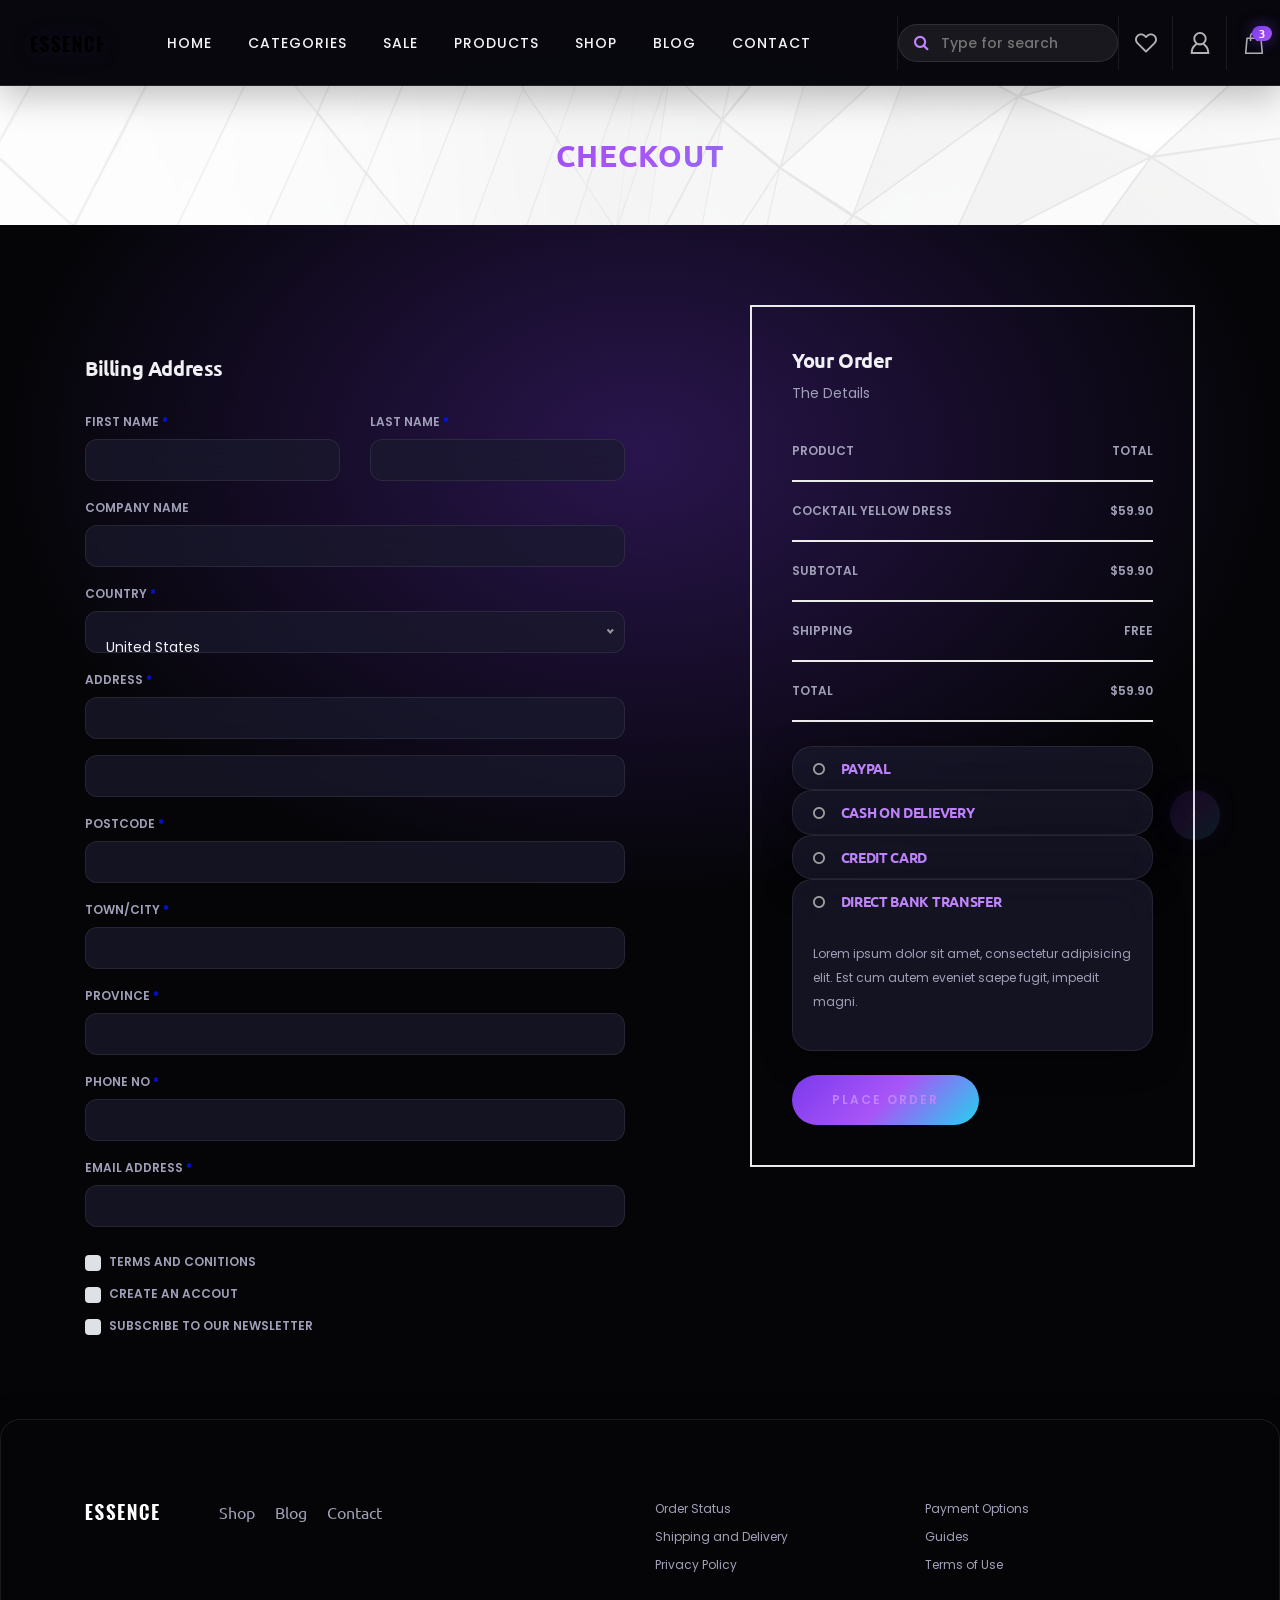
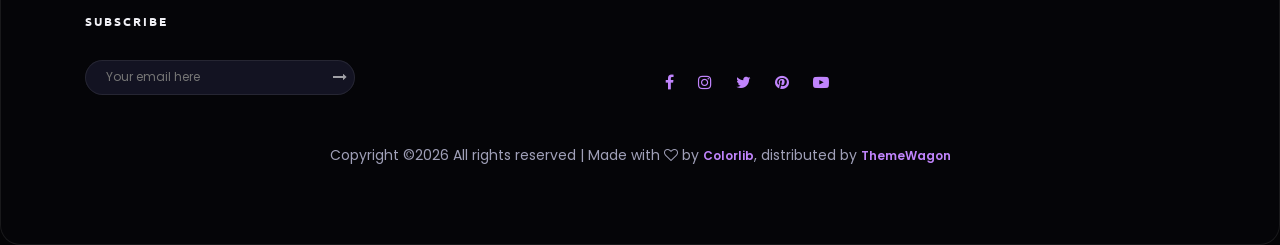
<file: checkout.html>
<!DOCTYPE html>
<html lang="en">

<head>
    <meta charset="UTF-8">
    <meta name="description" content="">
    <meta http-equiv="X-UA-Compatible" content="IE=edge">
    <meta name="viewport" content="width=device-width, initial-scale=1, shrink-to-fit=no">
    <!-- The above 4 meta tags *must* come first in the head; any other head content must come *after* these tags -->

    <!-- Title  -->
    <title>Essence - Fashion Ecommerce Template</title>

    <!-- Favicon  -->
    <link rel="icon" href="img/core-img/favicon.ico">

    <!-- Core Style CSS -->
    <link rel="stylesheet" href="css/core-style.css">
    <link rel="stylesheet" href="style.css">

</head>

<body>
    <!-- ##### Header Area Start ##### -->
    <header class="header_area">
        <div class="classy-nav-container breakpoint-off d-flex align-items-center justify-content-between">
            <!-- Classy Menu -->
            <nav class="classy-navbar" id="essenceNav">
                <!-- Logo -->
                <a class="nav-brand" href="index.html"><img src="img/core-img/logo.png" alt=""></a>
                <!-- Navbar Toggler -->
                <div class="classy-navbar-toggler">
                    <span class="navbarToggler"><span></span><span></span><span></span></span>
                </div>
                <!-- Menu -->
                <div class="classy-menu">
                    <!-- close btn -->
                    <div class="classycloseIcon">
                        <div class="cross-wrap"><span class="top"></span><span class="bottom"></span></div>
                    </div>
                    <!-- Nav Start -->
                    <div class="classynav">
                        <ul>
                            <li><a href="index.html#home">Home</a></li>
                            <li><a href="index.html#categories">Categories</a></li>
                            <li><a href="index.html#sale">Sale</a></li>
                            <li><a href="index.html#products">Products</a></li>
                            <li><a href="shop.html">Shop</a></li>
                            <li><a href="blog.html">Blog</a></li>
                            <li><a href="contact.html">Contact</a></li>
                        </ul>
                    </div>
                    <!-- Nav End -->
                </div>
            </nav>

            <!-- Header Meta Data -->
            <div class="header-meta d-flex clearfix justify-content-end">
                <!-- Search Area -->
                <div class="search-area">
                    <form action="#" method="post">
                        <input type="search" name="search" id="headerSearch" placeholder="Type for search">
                        <button type="submit"><i class="fa fa-search" aria-hidden="true"></i></button>
                    </form>
                </div>
                <!-- Favourite Area -->
                <div class="favourite-area">
                    <a href="#"><img src="img/core-img/heart.svg" alt=""></a>
                </div>
                <!-- User Login Info -->
                <div class="user-login-info">
                    <a href="#"><img src="img/core-img/user.svg" alt=""></a>
                </div>
                <!-- Cart Area -->
                <div class="cart-area">
                    <a href="#" id="essenceCartBtn"><img src="img/core-img/bag.svg" alt=""> <span>3</span></a>
                </div>
            </div>

        </div>
    </header>
    <!-- ##### Header Area End ##### -->

    <!-- ##### Right Side Cart Area ##### -->
    <div class="cart-bg-overlay"></div>

    <div class="right-side-cart-area">

        <!-- Cart Button -->
        <div class="cart-button">
            <a href="#" id="rightSideCart"><img src="img/core-img/bag.svg" alt=""> <span>3</span></a>
        </div>

        <div class="cart-content d-flex">

            <!-- Cart List Area -->
            <div class="cart-list">
                <!-- Single Cart Item -->
                <div class="single-cart-item">
                    <a href="#" class="product-image">
                        <img src="img/product-img/product-1.jpg" class="cart-thumb" alt="">
                        <!-- Cart Item Desc -->
                        <div class="cart-item-desc">
                          <span class="product-remove"><i class="fa fa-close" aria-hidden="true"></i></span>
                            <span class="badge">Mango</span>
                            <h6>Button Through Strap Mini Dress</h6>
                            <p class="size">Size: S</p>
                            <p class="color">Color: Red</p>
                            <p class="price">$45.00</p>
                        </div>
                    </a>
                </div>

                <!-- Single Cart Item -->
                <div class="single-cart-item">
                    <a href="#" class="product-image">
                        <img src="img/product-img/product-2.jpg" class="cart-thumb" alt="">
                        <!-- Cart Item Desc -->
                        <div class="cart-item-desc">
                          <span class="product-remove"><i class="fa fa-close" aria-hidden="true"></i></span>
                            <span class="badge">Mango</span>
                            <h6>Button Through Strap Mini Dress</h6>
                            <p class="size">Size: S</p>
                            <p class="color">Color: Red</p>
                            <p class="price">$45.00</p>
                        </div>
                    </a>
                </div>

                <!-- Single Cart Item -->
                <div class="single-cart-item">
                    <a href="#" class="product-image">
                        <img src="img/product-img/product-3.jpg" class="cart-thumb" alt="">
                        <!-- Cart Item Desc -->
                        <div class="cart-item-desc">
                          <span class="product-remove"><i class="fa fa-close" aria-hidden="true"></i></span>
                            <span class="badge">Mango</span>
                            <h6>Button Through Strap Mini Dress</h6>
                            <p class="size">Size: S</p>
                            <p class="color">Color: Red</p>
                            <p class="price">$45.00</p>
                        </div>
                    </a>
                </div>
            </div>

            <!-- Cart Summary -->
            <div class="cart-amount-summary">

                <h2>Summary</h2>
                <ul class="summary-table">
                    <li><span>subtotal:</span> <span>$274.00</span></li>
                    <li><span>delivery:</span> <span>Free</span></li>
                    <li><span>discount:</span> <span>-15%</span></li>
                    <li><span>total:</span> <span>$232.00</span></li>
                </ul>
                <div class="checkout-btn mt-100">
                    <a href="checkout.html" class="btn essence-btn">check out</a>
                </div>
            </div>
        </div>
    </div>
    <!-- ##### Right Side Cart End ##### -->

    <!-- ##### Breadcumb Area Start ##### -->
    <div class="breadcumb_area bg-img" style="background-image: url(img/bg-img/breadcumb.jpg);">
        <div class="container h-100">
            <div class="row h-100 align-items-center">
                <div class="col-12">
                    <div class="page-title text-center">
                        <h2>Checkout</h2>
                    </div>
                </div>
            </div>
        </div>
    </div>
    <!-- ##### Breadcumb Area End ##### -->

    <!-- ##### Checkout Area Start ##### -->
    <div class="checkout_area section-padding-80">
        <div class="container">
            <div class="row">

                <div class="col-12 col-md-6">
                    <div class="checkout_details_area mt-50 clearfix">

                        <div class="cart-page-heading mb-30">
                            <h5>Billing Address</h5>
                        </div>

                        <form action="#" method="post">
                            <div class="row">
                                <div class="col-md-6 mb-3">
                                    <label for="first_name">First Name <span>*</span></label>
                                    <input type="text" class="form-control" id="first_name" value="" required>
                                </div>
                                <div class="col-md-6 mb-3">
                                    <label for="last_name">Last Name <span>*</span></label>
                                    <input type="text" class="form-control" id="last_name" value="" required>
                                </div>
                                <div class="col-12 mb-3">
                                    <label for="company">Company Name</label>
                                    <input type="text" class="form-control" id="company" value="">
                                </div>
                                <div class="col-12 mb-3">
                                    <label for="country">Country <span>*</span></label>
                                    <select class="w-100" id="country">
                                        <option value="usa">United States</option>
                                        <option value="uk">United Kingdom</option>
                                        <option value="ger">Germany</option>
                                        <option value="fra">France</option>
                                        <option value="ind">India</option>
                                        <option value="aus">Australia</option>
                                        <option value="bra">Brazil</option>
                                        <option value="cana">Canada</option>
                                    </select>
                                </div>
                                <div class="col-12 mb-3">
                                    <label for="street_address">Address <span>*</span></label>
                                    <input type="text" class="form-control mb-3" id="street_address" value="">
                                    <input type="text" class="form-control" id="street_address2" value="">
                                </div>
                                <div class="col-12 mb-3">
                                    <label for="postcode">Postcode <span>*</span></label>
                                    <input type="text" class="form-control" id="postcode" value="">
                                </div>
                                <div class="col-12 mb-3">
                                    <label for="city">Town/City <span>*</span></label>
                                    <input type="text" class="form-control" id="city" value="">
                                </div>
                                <div class="col-12 mb-3">
                                    <label for="state">Province <span>*</span></label>
                                    <input type="text" class="form-control" id="state" value="">
                                </div>
                                <div class="col-12 mb-3">
                                    <label for="phone_number">Phone No <span>*</span></label>
                                    <input type="number" class="form-control" id="phone_number" min="0" value="">
                                </div>
                                <div class="col-12 mb-4">
                                    <label for="email_address">Email Address <span>*</span></label>
                                    <input type="email" class="form-control" id="email_address" value="">
                                </div>

                                <div class="col-12">
                                    <div class="custom-control custom-checkbox d-block mb-2">
                                        <input type="checkbox" class="custom-control-input" id="customCheck1">
                                        <label class="custom-control-label" for="customCheck1">Terms and conitions</label>
                                    </div>
                                    <div class="custom-control custom-checkbox d-block mb-2">
                                        <input type="checkbox" class="custom-control-input" id="customCheck2">
                                        <label class="custom-control-label" for="customCheck2">Create an accout</label>
                                    </div>
                                    <div class="custom-control custom-checkbox d-block">
                                        <input type="checkbox" class="custom-control-input" id="customCheck3">
                                        <label class="custom-control-label" for="customCheck3">Subscribe to our newsletter</label>
                                    </div>
                                </div>
                            </div>
                        </form>
                    </div>
                </div>

                <div class="col-12 col-md-6 col-lg-5 ml-lg-auto">
                    <div class="order-details-confirmation">

                        <div class="cart-page-heading">
                            <h5>Your Order</h5>
                            <p>The Details</p>
                        </div>

                        <ul class="order-details-form mb-4">
                            <li><span>Product</span> <span>Total</span></li>
                            <li><span>Cocktail Yellow dress</span> <span>$59.90</span></li>
                            <li><span>Subtotal</span> <span>$59.90</span></li>
                            <li><span>Shipping</span> <span>Free</span></li>
                            <li><span>Total</span> <span>$59.90</span></li>
                        </ul>

                        <div id="accordion" role="tablist" class="mb-4">
                            <div class="card">
                                <div class="card-header" role="tab" id="headingOne">
                                    <h6 class="mb-0">
                                        <a data-toggle="collapse" href="#collapseOne" aria-expanded="false" aria-controls="collapseOne"><i class="fa fa-circle-o mr-3"></i>Paypal</a>
                                    </h6>
                                </div>

                                <div id="collapseOne" class="collapse" role="tabpanel" aria-labelledby="headingOne" data-parent="#accordion">
                                    <div class="card-body">
                                        <p>Lorem ipsum dolor sit amet, consectetur adipiscing elit. Proin pharetra tempor so dales. Phasellus sagittis auctor gravida. Integ er bibendum sodales arcu id te mpus. Ut consectetur lacus.</p>
                                    </div>
                                </div>
                            </div>
                            <div class="card">
                                <div class="card-header" role="tab" id="headingTwo">
                                    <h6 class="mb-0">
                                        <a class="collapsed" data-toggle="collapse" href="#collapseTwo" aria-expanded="false" aria-controls="collapseTwo"><i class="fa fa-circle-o mr-3"></i>cash on delievery</a>
                                    </h6>
                                </div>
                                <div id="collapseTwo" class="collapse" role="tabpanel" aria-labelledby="headingTwo" data-parent="#accordion">
                                    <div class="card-body">
                                        <p>Lorem ipsum dolor sit amet, consectetur adipisicing elit. Explicabo quis in veritatis officia inventore, tempore provident dignissimos.</p>
                                    </div>
                                </div>
                            </div>
                            <div class="card">
                                <div class="card-header" role="tab" id="headingThree">
                                    <h6 class="mb-0">
                                        <a class="collapsed" data-toggle="collapse" href="#collapseThree" aria-expanded="false" aria-controls="collapseThree"><i class="fa fa-circle-o mr-3"></i>credit card</a>
                                    </h6>
                                </div>
                                <div id="collapseThree" class="collapse" role="tabpanel" aria-labelledby="headingThree" data-parent="#accordion">
                                    <div class="card-body">
                                        <p>Lorem ipsum dolor sit amet, consectetur adipisicing elit. Esse quo sint repudiandae suscipit ab soluta delectus voluptate, vero vitae</p>
                                    </div>
                                </div>
                            </div>
                            <div class="card">
                                <div class="card-header" role="tab" id="headingFour">
                                    <h6 class="mb-0">
                                        <a class="collapsed" data-toggle="collapse" href="#collapseFour" aria-expanded="true" aria-controls="collapseFour"><i class="fa fa-circle-o mr-3"></i>direct bank transfer</a>
                                    </h6>
                                </div>
                                <div id="collapseFour" class="collapse show" role="tabpanel" aria-labelledby="headingThree" data-parent="#accordion">
                                    <div class="card-body">
                                        <p>Lorem ipsum dolor sit amet, consectetur adipisicing elit. Est cum autem eveniet saepe fugit, impedit magni.</p>
                                    </div>
                                </div>
                            </div>
                        </div>

                        <a href="#" class="btn essence-btn">Place Order</a>
                    </div>
                </div>
            </div>
        </div>
    </div>
    <!-- ##### Checkout Area End ##### -->

    <!-- ##### Footer Area Start ##### -->
    <footer class="footer_area clearfix">
        <div class="container">
            <div class="row">
                <!-- Single Widget Area -->
                <div class="col-12 col-md-6">
                    <div class="single_widget_area d-flex mb-30">
                        <!-- Logo -->
                        <div class="footer-logo mr-50">
                            <a href="#"><img src="img/core-img/logo2.png" alt=""></a>
                        </div>
                        <!-- Footer Menu -->
                        <div class="footer_menu">
                            <ul>
                                <li><a href="shop.html">Shop</a></li>
                                <li><a href="blog.html">Blog</a></li>
                                <li><a href="contact.html">Contact</a></li>
                            </ul>
                        </div>
                    </div>
                </div>
                <!-- Single Widget Area -->
                <div class="col-12 col-md-6">
                    <div class="single_widget_area mb-30">
                        <ul class="footer_widget_menu">
                            <li><a href="#">Order Status</a></li>
                            <li><a href="#">Payment Options</a></li>
                            <li><a href="#">Shipping and Delivery</a></li>
                            <li><a href="#">Guides</a></li>
                            <li><a href="#">Privacy Policy</a></li>
                            <li><a href="#">Terms of Use</a></li>
                        </ul>
                    </div>
                </div>
            </div>

            <div class="row align-items-end">
                <!-- Single Widget Area -->
                <div class="col-12 col-md-6">
                    <div class="single_widget_area">
                        <div class="footer_heading mb-30">
                            <h6>Subscribe</h6>
                        </div>
                        <div class="subscribtion_form">
                            <form action="#" method="post">
                                <input type="email" name="mail" class="mail" placeholder="Your email here">
                                <button type="submit" class="submit"><i class="fa fa-long-arrow-right" aria-hidden="true"></i></button>
                            </form>
                        </div>
                    </div>
                </div>
                <!-- Single Widget Area -->
                <div class="col-12 col-md-6">
                    <div class="single_widget_area">
                        <div class="footer_social_area">
                            <a href="#" data-toggle="tooltip" data-placement="top" title="Facebook"><i class="fa fa-facebook" aria-hidden="true"></i></a>
                            <a href="#" data-toggle="tooltip" data-placement="top" title="Instagram"><i class="fa fa-instagram" aria-hidden="true"></i></a>
                            <a href="#" data-toggle="tooltip" data-placement="top" title="Twitter"><i class="fa fa-twitter" aria-hidden="true"></i></a>
                            <a href="#" data-toggle="tooltip" data-placement="top" title="Pinterest"><i class="fa fa-pinterest" aria-hidden="true"></i></a>
                            <a href="#" data-toggle="tooltip" data-placement="top" title="Youtube"><i class="fa fa-youtube-play" aria-hidden="true"></i></a>
                        </div>
                    </div>
                </div>
            </div>

<div class="row mt-5">
                <div class="col-md-12 text-center">
                    <p>
                        <!-- Link back to Colorlib can't be removed. Template is licensed under CC BY 3.0. -->
    Copyright &copy;<script>document.write(new Date().getFullYear());</script> All rights reserved | Made with <i class="fa fa-heart-o" aria-hidden="true"></i> by <a href="https://colorlib.com" target="_blank">Colorlib</a>, distributed by <a href="https://themewagon.com/" target="_blank">ThemeWagon</a>
    <!-- Link back to Colorlib can't be removed. Template is licensed under CC BY 3.0. -->
                    </p>
                </div>
            </div>
            
        </div>


    </footer>
    <!-- ##### Footer Area End ##### -->

    <!-- jQuery (Necessary for All JavaScript Plugins) -->
    <script src="js/jquery/jquery-2.2.4.min.js"></script>
    <!-- Popper js -->
    <script src="js/popper.min.js"></script>
    <!-- Bootstrap js -->
    <script src="js/bootstrap.min.js"></script>
    <!-- Plugins js -->
    <script src="js/plugins.js"></script>
    <!-- Classy Nav js -->
    <script src="js/classy-nav.min.js"></script>
    <!-- Active js -->
    <script src="js/active.js"></script>

</body>

</html>
</file>
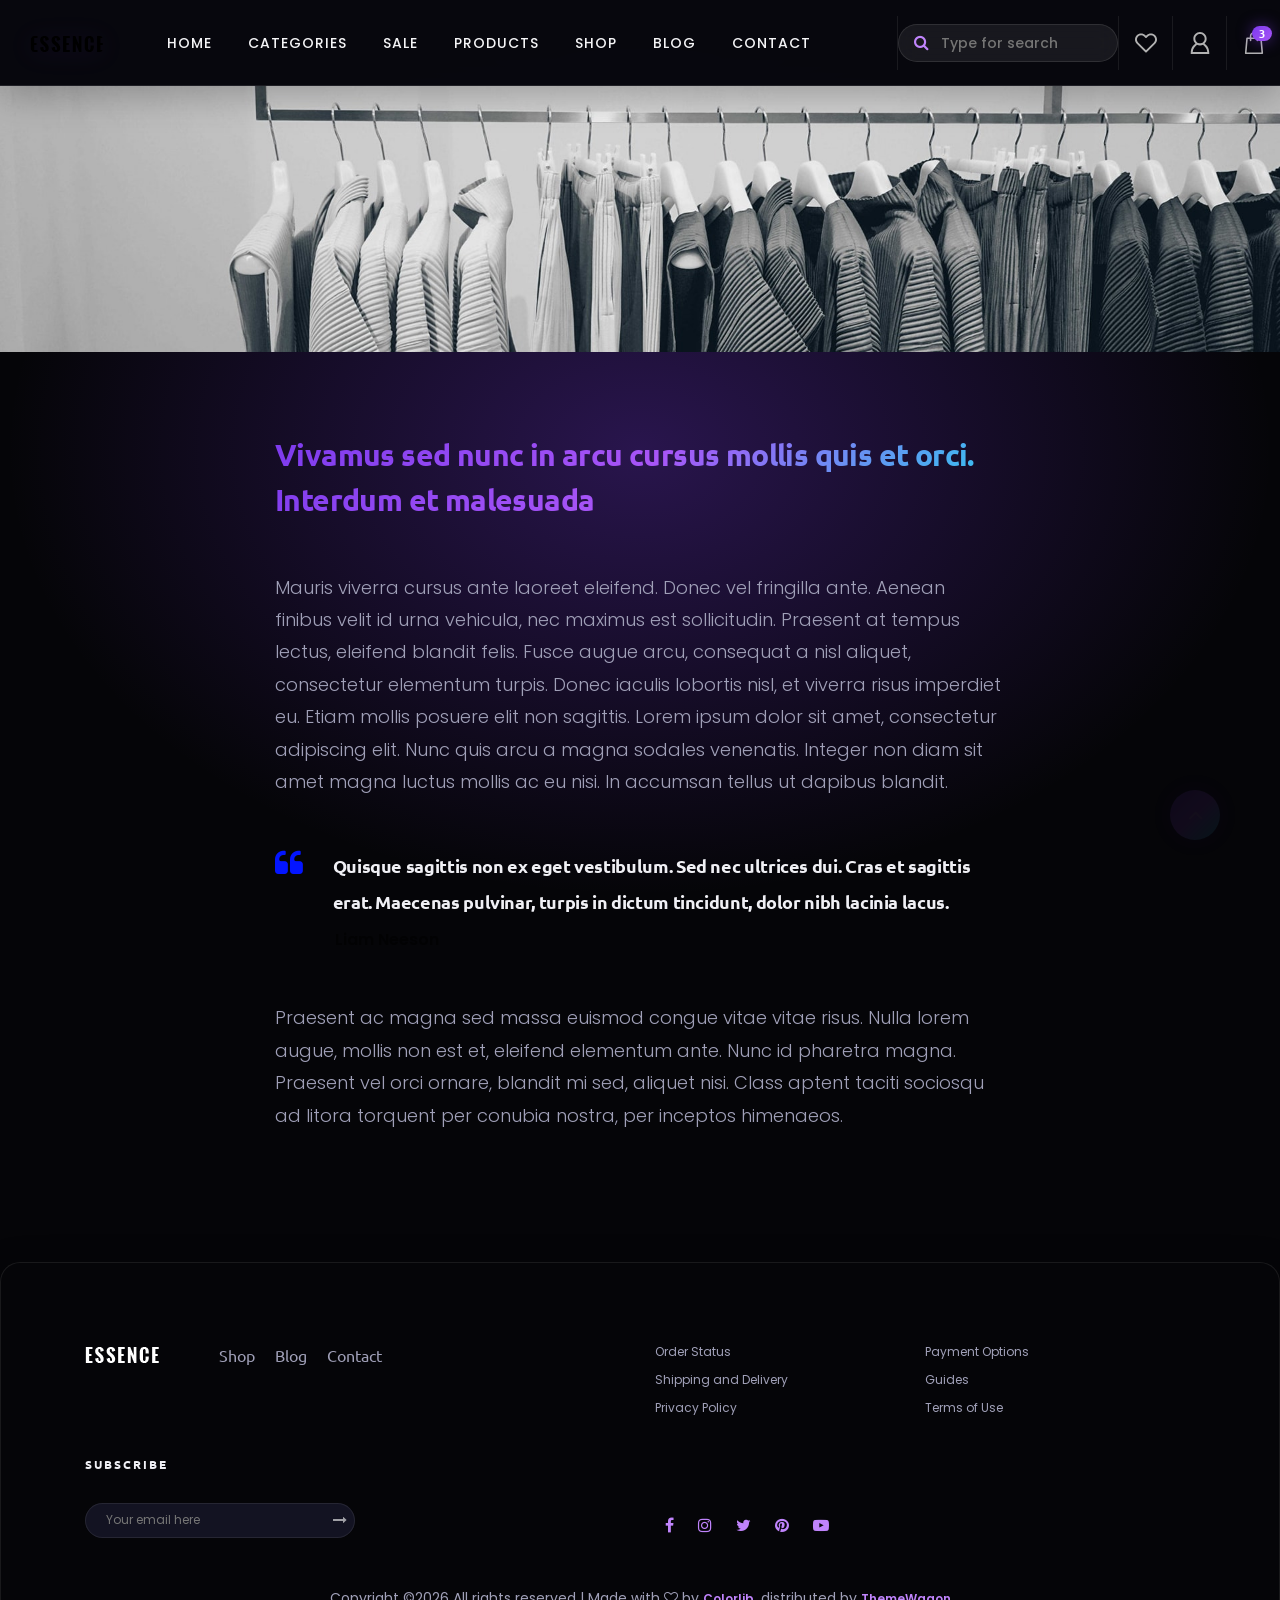
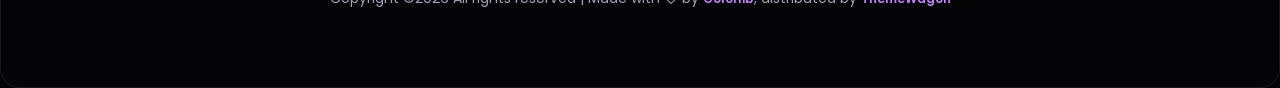
<file: regular-page.html>
<!DOCTYPE html>
<html lang="en">

<head>
    <meta charset="UTF-8">
    <meta name="description" content="">
    <meta http-equiv="X-UA-Compatible" content="IE=edge">
    <meta name="viewport" content="width=device-width, initial-scale=1, shrink-to-fit=no">
    <!-- The above 4 meta tags *must* come first in the head; any other head content must come *after* these tags -->

    <!-- Title  -->
    <title>Essence - Fashion Ecommerce Template</title>

    <!-- Favicon  -->
    <link rel="icon" href="img/core-img/favicon.ico">

    <!-- Core Style CSS -->
    <link rel="stylesheet" href="css/core-style.css">
    <link rel="stylesheet" href="style.css">

</head>

<body>
    <!-- ##### Header Area Start ##### -->
    <header class="header_area">
        <div class="classy-nav-container breakpoint-off d-flex align-items-center justify-content-between">
            <!-- Classy Menu -->
            <nav class="classy-navbar" id="essenceNav">
                <!-- Logo -->
                <a class="nav-brand" href="index.html"><img src="img/core-img/logo.png" alt=""></a>
                <!-- Navbar Toggler -->
                <div class="classy-navbar-toggler">
                    <span class="navbarToggler"><span></span><span></span><span></span></span>
                </div>
                <!-- Menu -->
                <div class="classy-menu">
                    <!-- close btn -->
                    <div class="classycloseIcon">
                        <div class="cross-wrap"><span class="top"></span><span class="bottom"></span></div>
                    </div>
                    <!-- Nav Start -->
                    <div class="classynav">
                        <ul>
                            <li><a href="index.html#home">Home</a></li>
                            <li><a href="index.html#categories">Categories</a></li>
                            <li><a href="index.html#sale">Sale</a></li>
                            <li><a href="index.html#products">Products</a></li>
                            <li><a href="shop.html">Shop</a></li>
                            <li><a href="blog.html">Blog</a></li>
                            <li><a href="contact.html">Contact</a></li>
                        </ul>
                    </div>
                    <!-- Nav End -->
                </div>
            </nav>

            <!-- Header Meta Data -->
            <div class="header-meta d-flex clearfix justify-content-end">
                <!-- Search Area -->
                <div class="search-area">
                    <form action="#" method="post">
                        <input type="search" name="search" id="headerSearch" placeholder="Type for search">
                        <button type="submit"><i class="fa fa-search" aria-hidden="true"></i></button>
                    </form>
                </div>
                <!-- Favourite Area -->
                <div class="favourite-area">
                    <a href="#"><img src="img/core-img/heart.svg" alt=""></a>
                </div>
                <!-- User Login Info -->
                <div class="user-login-info">
                    <a href="#"><img src="img/core-img/user.svg" alt=""></a>
                </div>
                <!-- Cart Area -->
                <div class="cart-area">
                    <a href="#" id="essenceCartBtn"><img src="img/core-img/bag.svg" alt=""> <span>3</span></a>
                </div>
            </div>

        </div>
    </header>
    <!-- ##### Header Area End ##### -->

    <!-- ##### Right Side Cart Area ##### -->
    <div class="cart-bg-overlay"></div>

    <div class="right-side-cart-area">

        <!-- Cart Button -->
        <div class="cart-button">
            <a href="#" id="rightSideCart"><img src="img/core-img/bag.svg" alt=""> <span>3</span></a>
        </div>

        <div class="cart-content d-flex">

            <!-- Cart List Area -->
            <div class="cart-list">
                <!-- Single Cart Item -->
                <div class="single-cart-item">
                    <a href="#" class="product-image">
                        <img src="img/product-img/product-1.jpg" class="cart-thumb" alt="">
                        <!-- Cart Item Desc -->
                        <div class="cart-item-desc">
                          <span class="product-remove"><i class="fa fa-close" aria-hidden="true"></i></span>
                            <span class="badge">Mango</span>
                            <h6>Button Through Strap Mini Dress</h6>
                            <p class="size">Size: S</p>
                            <p class="color">Color: Red</p>
                            <p class="price">$45.00</p>
                        </div>
                    </a>
                </div>

                <!-- Single Cart Item -->
                <div class="single-cart-item">
                    <a href="#" class="product-image">
                        <img src="img/product-img/product-2.jpg" class="cart-thumb" alt="">
                        <!-- Cart Item Desc -->
                        <div class="cart-item-desc">
                          <span class="product-remove"><i class="fa fa-close" aria-hidden="true"></i></span>
                            <span class="badge">Mango</span>
                            <h6>Button Through Strap Mini Dress</h6>
                            <p class="size">Size: S</p>
                            <p class="color">Color: Red</p>
                            <p class="price">$45.00</p>
                        </div>
                    </a>
                </div>

                <!-- Single Cart Item -->
                <div class="single-cart-item">
                    <a href="#" class="product-image">
                        <img src="img/product-img/product-3.jpg" class="cart-thumb" alt="">
                        <!-- Cart Item Desc -->
                        <div class="cart-item-desc">
                          <span class="product-remove"><i class="fa fa-close" aria-hidden="true"></i></span>
                            <span class="badge">Mango</span>
                            <h6>Button Through Strap Mini Dress</h6>
                            <p class="size">Size: S</p>
                            <p class="color">Color: Red</p>
                            <p class="price">$45.00</p>
                        </div>
                    </a>
                </div>
            </div>

            <!-- Cart Summary -->
            <div class="cart-amount-summary">

                <h2>Summary</h2>
                <ul class="summary-table">
                    <li><span>subtotal:</span> <span>$274.00</span></li>
                    <li><span>delivery:</span> <span>Free</span></li>
                    <li><span>discount:</span> <span>-15%</span></li>
                    <li><span>total:</span> <span>$232.00</span></li>
                </ul>
                <div class="checkout-btn mt-100">
                    <a href="checkout.html" class="btn essence-btn">check out</a>
                </div>
            </div>
        </div>
    </div>
    <!-- ##### Right Side Cart End ##### -->

    <!-- ##### Blog Wrapper Area Start ##### -->
    <div class="single-blog-wrapper">

        <!-- Single Blog Post Thumb -->
        <div class="single-blog-post-thumb">
            <img src="img/bg-img/bg-8.jpg" alt="">
        </div>

        <div class="container">
            <div class="row justify-content-center">
                <div class="col-12 col-md-8">
                    <div class="regular-page-content-wrapper section-padding-80">
                        <div class="regular-page-text">
                            <h2>Vivamus sed nunc in arcu cursus mollis quis et orci. Interdum et malesuada</h2>
                            <p>Mauris viverra cursus ante laoreet eleifend. Donec vel fringilla ante. Aenean finibus velit id urna vehicula, nec maximus est sollicitudin. Praesent at tempus lectus, eleifend blandit felis. Fusce augue arcu, consequat a nisl aliquet, consectetur elementum turpis. Donec iaculis lobortis nisl, et viverra risus imperdiet eu. Etiam mollis posuere elit non sagittis. Lorem ipsum dolor sit amet, consectetur adipiscing elit. Nunc quis arcu a magna sodales venenatis. Integer non diam sit amet magna luctus mollis ac eu nisi. In accumsan tellus ut dapibus blandit.</p>

                            <blockquote>
                                <h6><i class="fa fa-quote-left" aria-hidden="true"></i> Quisque sagittis non ex eget vestibulum. Sed nec ultrices dui. Cras et sagittis erat. Maecenas pulvinar, turpis in dictum tincidunt, dolor nibh lacinia lacus.</h6>
                                <span>Liam Neeson</span>
                            </blockquote>

                            <p>Praesent ac magna sed massa euismod congue vitae vitae risus. Nulla lorem augue, mollis non est et, eleifend elementum ante. Nunc id pharetra magna. Praesent vel orci ornare, blandit mi sed, aliquet nisi. Class aptent taciti sociosqu ad litora torquent per conubia nostra, per inceptos himenaeos.</p>
                        </div>
                    </div>
                </div>
            </div>
        </div>
    </div>
    <!-- ##### Blog Wrapper Area End ##### -->

    <!-- ##### Footer Area Start ##### -->
    <footer class="footer_area clearfix">
        <div class="container">
            <div class="row">
                <!-- Single Widget Area -->
                <div class="col-12 col-md-6">
                    <div class="single_widget_area d-flex mb-30">
                        <!-- Logo -->
                        <div class="footer-logo mr-50">
                            <a href="#"><img src="img/core-img/logo2.png" alt=""></a>
                        </div>
                        <!-- Footer Menu -->
                        <div class="footer_menu">
                            <ul>
                                <li><a href="shop.html">Shop</a></li>
                                <li><a href="blog.html">Blog</a></li>
                                <li><a href="contact.html">Contact</a></li>
                            </ul>
                        </div>
                    </div>
                </div>
                <!-- Single Widget Area -->
                <div class="col-12 col-md-6">
                    <div class="single_widget_area mb-30">
                        <ul class="footer_widget_menu">
                            <li><a href="#">Order Status</a></li>
                            <li><a href="#">Payment Options</a></li>
                            <li><a href="#">Shipping and Delivery</a></li>
                            <li><a href="#">Guides</a></li>
                            <li><a href="#">Privacy Policy</a></li>
                            <li><a href="#">Terms of Use</a></li>
                        </ul>
                    </div>
                </div>
            </div>

            <div class="row align-items-end">
                <!-- Single Widget Area -->
                <div class="col-12 col-md-6">
                    <div class="single_widget_area">
                        <div class="footer_heading mb-30">
                            <h6>Subscribe</h6>
                        </div>
                        <div class="subscribtion_form">
                            <form action="#" method="post">
                                <input type="email" name="mail" class="mail" placeholder="Your email here">
                                <button type="submit" class="submit"><i class="fa fa-long-arrow-right" aria-hidden="true"></i></button>
                            </form>
                        </div>
                    </div>
                </div>
                <!-- Single Widget Area -->
                <div class="col-12 col-md-6">
                    <div class="single_widget_area">
                        <div class="footer_social_area">
                            <a href="#" data-toggle="tooltip" data-placement="top" title="Facebook"><i class="fa fa-facebook" aria-hidden="true"></i></a>
                            <a href="#" data-toggle="tooltip" data-placement="top" title="Instagram"><i class="fa fa-instagram" aria-hidden="true"></i></a>
                            <a href="#" data-toggle="tooltip" data-placement="top" title="Twitter"><i class="fa fa-twitter" aria-hidden="true"></i></a>
                            <a href="#" data-toggle="tooltip" data-placement="top" title="Pinterest"><i class="fa fa-pinterest" aria-hidden="true"></i></a>
                            <a href="#" data-toggle="tooltip" data-placement="top" title="Youtube"><i class="fa fa-youtube-play" aria-hidden="true"></i></a>
                        </div>
                    </div>
                </div>
            </div>
<div class="row mt-5">
                <div class="col-md-12 text-center">
                    <p>
                        <!-- Link back to Colorlib can't be removed. Template is licensed under CC BY 3.0. -->
    Copyright &copy;<script>document.write(new Date().getFullYear());</script> All rights reserved | Made with <i class="fa fa-heart-o" aria-hidden="true"></i> by <a href="https://colorlib.com" target="_blank">Colorlib</a>, distributed by <a href="https://themewagon.com/" target="_blank">ThemeWagon</a>
    <!-- Link back to Colorlib can't be removed. Template is licensed under CC BY 3.0. -->
                    </p>
                </div>
            </div>
            
        </div>
    </footer>
    <!-- ##### Footer Area End ##### -->

    <!-- jQuery (Necessary for All JavaScript Plugins) -->
    <script src="js/jquery/jquery-2.2.4.min.js"></script>
    <!-- Popper js -->
    <script src="js/popper.min.js"></script>
    <!-- Bootstrap js -->
    <script src="js/bootstrap.min.js"></script>
    <!-- Plugins js -->
    <script src="js/plugins.js"></script>
    <!-- Classy Nav js -->
    <script src="js/classy-nav.min.js"></script>
    <!-- Active js -->
    <script src="js/active.js"></script>

</body>

</html>
</file>
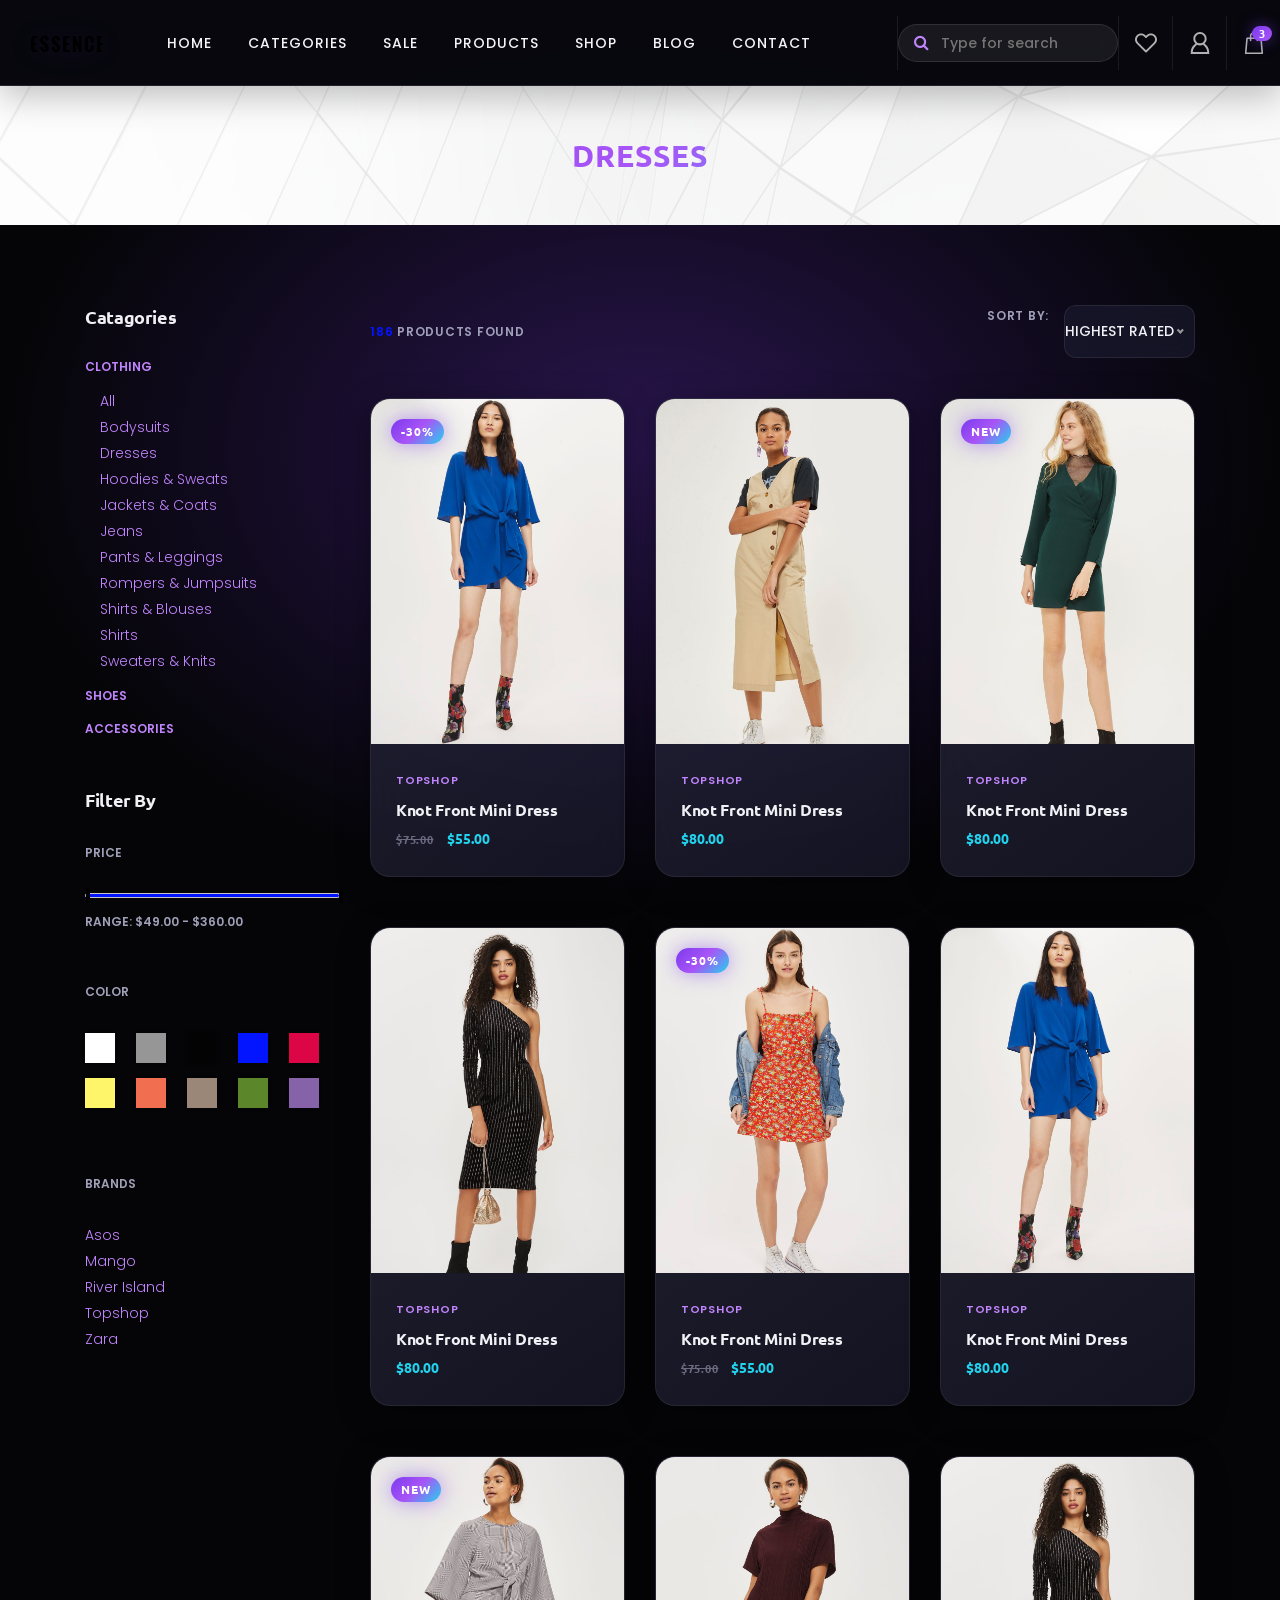
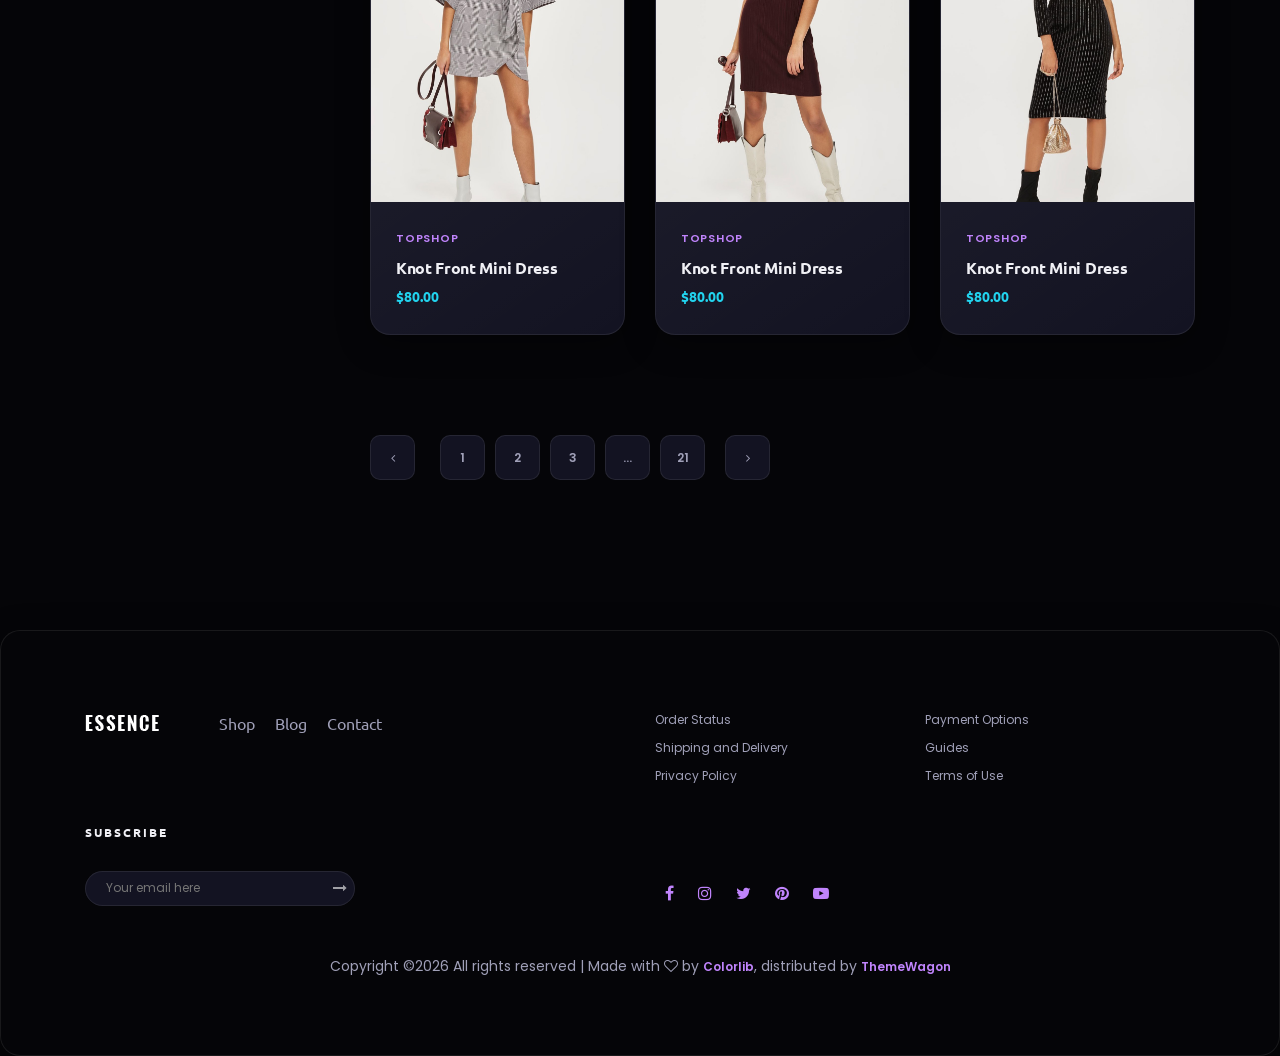
<file: shop.html>
<!DOCTYPE html>
<html lang="en">

<head>
    <meta charset="UTF-8">
    <meta name="description" content="">
    <meta http-equiv="X-UA-Compatible" content="IE=edge">
    <meta name="viewport" content="width=device-width, initial-scale=1, shrink-to-fit=no">
    <!-- The above 4 meta tags *must* come first in the head; any other head content must come *after* these tags -->

    <!-- Title  -->
    <title>Essence - Fashion Ecommerce Template</title>

    <!-- Favicon  -->
    <link rel="icon" href="img/core-img/favicon.ico">

    <!-- Core Style CSS -->
    <link rel="stylesheet" href="css/core-style.css">
    <link rel="stylesheet" href="style.css">

</head>

<body>
    <!-- ##### Header Area Start ##### -->
    <header class="header_area">
        <div class="classy-nav-container breakpoint-off d-flex align-items-center justify-content-between">
            <!-- Classy Menu -->
            <nav class="classy-navbar" id="essenceNav">
                <!-- Logo -->
                <a class="nav-brand" href="index.html"><img src="img/core-img/logo.png" alt=""></a>
                <!-- Navbar Toggler -->
                <div class="classy-navbar-toggler">
                    <span class="navbarToggler"><span></span><span></span><span></span></span>
                </div>
                <!-- Menu -->
                <div class="classy-menu">
                    <!-- close btn -->
                    <div class="classycloseIcon">
                        <div class="cross-wrap"><span class="top"></span><span class="bottom"></span></div>
                    </div>
                    <!-- Nav Start -->
                    <div class="classynav">
                        <ul>
                            <li><a href="index.html#home">Home</a></li>
                            <li><a href="index.html#categories">Categories</a></li>
                            <li><a href="index.html#sale">Sale</a></li>
                            <li><a href="index.html#products">Products</a></li>
                            <li><a href="shop.html">Shop</a></li>
                            <li><a href="blog.html">Blog</a></li>
                            <li><a href="contact.html">Contact</a></li>
                        </ul>
                    </div>
                    <!-- Nav End -->
                </div>
            </nav>

            <!-- Header Meta Data -->
            <div class="header-meta d-flex clearfix justify-content-end">
                <!-- Search Area -->
                <div class="search-area">
                    <form action="#" method="post">
                        <input type="search" name="search" id="headerSearch" placeholder="Type for search">
                        <button type="submit"><i class="fa fa-search" aria-hidden="true"></i></button>
                    </form>
                </div>
                <!-- Favourite Area -->
                <div class="favourite-area">
                    <a href="#"><img src="img/core-img/heart.svg" alt=""></a>
                </div>
                <!-- User Login Info -->
                <div class="user-login-info">
                    <a href="#"><img src="img/core-img/user.svg" alt=""></a>
                </div>
                <!-- Cart Area -->
                <div class="cart-area">
                    <a href="#" id="essenceCartBtn"><img src="img/core-img/bag.svg" alt=""> <span>3</span></a>
                </div>
            </div>

        </div>
    </header>
    <!-- ##### Header Area End ##### -->

    <!-- ##### Right Side Cart Area ##### -->
    <div class="cart-bg-overlay"></div>

    <div class="right-side-cart-area">

        <!-- Cart Button -->
        <div class="cart-button">
            <a href="#" id="rightSideCart"><img src="img/core-img/bag.svg" alt=""> <span>3</span></a>
        </div>

        <div class="cart-content d-flex">

            <!-- Cart List Area -->
            <div class="cart-list">
                <!-- Single Cart Item -->
                <div class="single-cart-item">
                    <a href="#" class="product-image">
                        <img src="img/product-img/product-1.jpg" class="cart-thumb" alt="">
                        <!-- Cart Item Desc -->
                        <div class="cart-item-desc">
                          <span class="product-remove"><i class="fa fa-close" aria-hidden="true"></i></span>
                            <span class="badge">Mango</span>
                            <h6>Button Through Strap Mini Dress</h6>
                            <p class="size">Size: S</p>
                            <p class="color">Color: Red</p>
                            <p class="price">$45.00</p>
                        </div>
                    </a>
                </div>

                <!-- Single Cart Item -->
                <div class="single-cart-item">
                    <a href="#" class="product-image">
                        <img src="img/product-img/product-2.jpg" class="cart-thumb" alt="">
                        <!-- Cart Item Desc -->
                        <div class="cart-item-desc">
                          <span class="product-remove"><i class="fa fa-close" aria-hidden="true"></i></span>
                            <span class="badge">Mango</span>
                            <h6>Button Through Strap Mini Dress</h6>
                            <p class="size">Size: S</p>
                            <p class="color">Color: Red</p>
                            <p class="price">$45.00</p>
                        </div>
                    </a>
                </div>

                <!-- Single Cart Item -->
                <div class="single-cart-item">
                    <a href="#" class="product-image">
                        <img src="img/product-img/product-3.jpg" class="cart-thumb" alt="">
                        <!-- Cart Item Desc -->
                        <div class="cart-item-desc">
                          <span class="product-remove"><i class="fa fa-close" aria-hidden="true"></i></span>
                            <span class="badge">Mango</span>
                            <h6>Button Through Strap Mini Dress</h6>
                            <p class="size">Size: S</p>
                            <p class="color">Color: Red</p>
                            <p class="price">$45.00</p>
                        </div>
                    </a>
                </div>
            </div>

            <!-- Cart Summary -->
            <div class="cart-amount-summary">

                <h2>Summary</h2>
                <ul class="summary-table">
                    <li><span>subtotal:</span> <span>$274.00</span></li>
                    <li><span>delivery:</span> <span>Free</span></li>
                    <li><span>discount:</span> <span>-15%</span></li>
                    <li><span>total:</span> <span>$232.00</span></li>
                </ul>
                <div class="checkout-btn mt-100">
                    <a href="checkout.html" class="btn essence-btn">check out</a>
                </div>
            </div>
        </div>
    </div>
    <!-- ##### Right Side Cart End ##### -->

    <!-- ##### Breadcumb Area Start ##### -->
    <div class="breadcumb_area bg-img" style="background-image: url(img/bg-img/breadcumb.jpg);">
        <div class="container h-100">
            <div class="row h-100 align-items-center">
                <div class="col-12">
                    <div class="page-title text-center">
                        <h2>dresses</h2>
                    </div>
                </div>
            </div>
        </div>
    </div>
    <!-- ##### Breadcumb Area End ##### -->

    <!-- ##### Shop Grid Area Start ##### -->
    <section class="shop_grid_area section-padding-80">
        <div class="container">
            <div class="row">
                <div class="col-12 col-md-4 col-lg-3">
                    <div class="shop_sidebar_area">

                        <!-- ##### Single Widget ##### -->
                        <div class="widget catagory mb-50">
                            <!-- Widget Title -->
                            <h6 class="widget-title mb-30">Catagories</h6>

                            <!--  Catagories  -->
                            <div class="catagories-menu">
                                <ul id="menu-content2" class="menu-content collapse show">
                                    <!-- Single Item -->
                                    <li data-toggle="collapse" data-target="#clothing">
                                        <a href="#">clothing</a>
                                        <ul class="sub-menu collapse show" id="clothing">
                                            <li><a href="#">All</a></li>
                                            <li><a href="#">Bodysuits</a></li>
                                            <li><a href="#">Dresses</a></li>
                                            <li><a href="#">Hoodies &amp; Sweats</a></li>
                                            <li><a href="#">Jackets &amp; Coats</a></li>
                                            <li><a href="#">Jeans</a></li>
                                            <li><a href="#">Pants &amp; Leggings</a></li>
                                            <li><a href="#">Rompers &amp; Jumpsuits</a></li>
                                            <li><a href="#">Shirts &amp; Blouses</a></li>
                                            <li><a href="#">Shirts</a></li>
                                            <li><a href="#">Sweaters &amp; Knits</a></li>
                                        </ul>
                                    </li>
                                    <!-- Single Item -->
                                    <li data-toggle="collapse" data-target="#shoes" class="collapsed">
                                        <a href="#">shoes</a>
                                        <ul class="sub-menu collapse" id="shoes">
                                            <li><a href="#">All</a></li>
                                            <li><a href="#">Bodysuits</a></li>
                                            <li><a href="#">Dresses</a></li>
                                            <li><a href="#">Hoodies &amp; Sweats</a></li>
                                            <li><a href="#">Jackets &amp; Coats</a></li>
                                            <li><a href="#">Jeans</a></li>
                                            <li><a href="#">Pants &amp; Leggings</a></li>
                                            <li><a href="#">Rompers &amp; Jumpsuits</a></li>
                                            <li><a href="#">Shirts &amp; Blouses</a></li>
                                            <li><a href="#">Shirts</a></li>
                                            <li><a href="#">Sweaters &amp; Knits</a></li>
                                        </ul>
                                    </li>
                                    <!-- Single Item -->
                                    <li data-toggle="collapse" data-target="#accessories" class="collapsed">
                                        <a href="#">accessories</a>
                                        <ul class="sub-menu collapse" id="accessories">
                                            <li><a href="#">All</a></li>
                                            <li><a href="#">Bodysuits</a></li>
                                            <li><a href="#">Dresses</a></li>
                                            <li><a href="#">Hoodies &amp; Sweats</a></li>
                                            <li><a href="#">Jackets &amp; Coats</a></li>
                                            <li><a href="#">Jeans</a></li>
                                            <li><a href="#">Pants &amp; Leggings</a></li>
                                            <li><a href="#">Rompers &amp; Jumpsuits</a></li>
                                            <li><a href="#">Shirts &amp; Blouses</a></li>
                                            <li><a href="#">Shirts</a></li>
                                            <li><a href="#">Sweaters &amp; Knits</a></li>
                                        </ul>
                                    </li>
                                </ul>
                            </div>
                        </div>

                        <!-- ##### Single Widget ##### -->
                        <div class="widget price mb-50">
                            <!-- Widget Title -->
                            <h6 class="widget-title mb-30">Filter by</h6>
                            <!-- Widget Title 2 -->
                            <p class="widget-title2 mb-30">Price</p>

                            <div class="widget-desc">
                                <div class="slider-range">
                                    <div data-min="49" data-max="360" data-unit="$" class="slider-range-price ui-slider ui-slider-horizontal ui-widget ui-widget-content ui-corner-all" data-value-min="49" data-value-max="360" data-label-result="Range:">
                                        <div class="ui-slider-range ui-widget-header ui-corner-all"></div>
                                        <span class="ui-slider-handle ui-state-default ui-corner-all" tabindex="0"></span>
                                        <span class="ui-slider-handle ui-state-default ui-corner-all" tabindex="0"></span>
                                    </div>
                                    <div class="range-price">Range: $49.00 - $360.00</div>
                                </div>
                            </div>
                        </div>

                        <!-- ##### Single Widget ##### -->
                        <div class="widget color mb-50">
                            <!-- Widget Title 2 -->
                            <p class="widget-title2 mb-30">Color</p>
                            <div class="widget-desc">
                                <ul class="d-flex">
                                    <li><a href="#" class="color1"></a></li>
                                    <li><a href="#" class="color2"></a></li>
                                    <li><a href="#" class="color3"></a></li>
                                    <li><a href="#" class="color4"></a></li>
                                    <li><a href="#" class="color5"></a></li>
                                    <li><a href="#" class="color6"></a></li>
                                    <li><a href="#" class="color7"></a></li>
                                    <li><a href="#" class="color8"></a></li>
                                    <li><a href="#" class="color9"></a></li>
                                    <li><a href="#" class="color10"></a></li>
                                </ul>
                            </div>
                        </div>

                        <!-- ##### Single Widget ##### -->
                        <div class="widget brands mb-50">
                            <!-- Widget Title 2 -->
                            <p class="widget-title2 mb-30">Brands</p>
                            <div class="widget-desc">
                                <ul>
                                    <li><a href="#">Asos</a></li>
                                    <li><a href="#">Mango</a></li>
                                    <li><a href="#">River Island</a></li>
                                    <li><a href="#">Topshop</a></li>
                                    <li><a href="#">Zara</a></li>
                                </ul>
                            </div>
                        </div>
                    </div>
                </div>

                <div class="col-12 col-md-8 col-lg-9">
                    <div class="shop_grid_product_area">
                        <div class="row">
                            <div class="col-12">
                                <div class="product-topbar d-flex align-items-center justify-content-between">
                                    <!-- Total Products -->
                                    <div class="total-products">
                                        <p><span>186</span> products found</p>
                                    </div>
                                    <!-- Sorting -->
                                    <div class="product-sorting d-flex">
                                        <p>Sort by:</p>
                                        <form action="#" method="get">
                                            <select name="select" id="sortByselect">
                                                <option value="value">Highest Rated</option>
                                                <option value="value">Newest</option>
                                                <option value="value">Price: $$ - $</option>
                                                <option value="value">Price: $ - $$</option>
                                            </select>
                                            <input type="submit" class="d-none" value="">
                                        </form>
                                    </div>
                                </div>
                            </div>
                        </div>

                        <div class="row">

                            <!-- Single Product -->
                            <div class="col-12 col-sm-6 col-lg-4">
                                <div class="single-product-wrapper">
                                    <!-- Product Image -->
                                    <div class="product-img">
                                        <img src="img/product-img/product-1.jpg" alt="">
                                        <!-- Hover Thumb -->
                                        <img class="hover-img" src="img/product-img/product-2.jpg" alt="">

                                        <!-- Product Badge -->
                                        <div class="product-badge offer-badge">
                                            <span>-30%</span>
                                        </div>
                                        <!-- Favourite -->
                                        <div class="product-favourite">
                                            <a href="#" class="favme fa fa-heart"></a>
                                        </div>
                                    </div>

                                    <!-- Product Description -->
                                    <div class="product-description">
                                        <span>topshop</span>
                                        <a href="single-product-details.html">
                                            <h6>Knot Front Mini Dress</h6>
                                        </a>
                                        <p class="product-price"><span class="old-price">$75.00</span> $55.00</p>

                                        <!-- Hover Content -->
                                        <div class="hover-content">
                                            <!-- Add to Cart -->
                                            <div class="add-to-cart-btn">
                                                <a href="#" class="btn essence-btn">Add to Cart</a>
                                            </div>
                                        </div>
                                    </div>
                                </div>
                            </div>

                            <!-- Single Product -->
                            <div class="col-12 col-sm-6 col-lg-4">
                                <div class="single-product-wrapper">
                                    <!-- Product Image -->
                                    <div class="product-img">
                                        <img src="img/product-img/product-2.jpg" alt="">
                                        <!-- Hover Thumb -->
                                        <img class="hover-img" src="img/product-img/product-3.jpg" alt="">

                                        <!-- Favourite -->
                                        <div class="product-favourite">
                                            <a href="#" class="favme fa fa-heart"></a>
                                        </div>
                                    </div>

                                    <!-- Product Description -->
                                    <div class="product-description">
                                        <span>topshop</span>
                                        <a href="single-product-details.html">
                                            <h6>Knot Front Mini Dress</h6>
                                        </a>
                                        <p class="product-price">$80.00</p>

                                        <!-- Hover Content -->
                                        <div class="hover-content">
                                            <!-- Add to Cart -->
                                            <div class="add-to-cart-btn">
                                                <a href="#" class="btn essence-btn">Add to Cart</a>
                                            </div>
                                        </div>
                                    </div>
                                </div>
                            </div>

                            <!-- Single Product -->
                            <div class="col-12 col-sm-6 col-lg-4">
                                <div class="single-product-wrapper">
                                    <!-- Product Image -->
                                    <div class="product-img">
                                        <img src="img/product-img/product-3.jpg" alt="">
                                        <!-- Hover Thumb -->
                                        <img class="hover-img" src="img/product-img/product-4.jpg" alt="">

                                        <!-- Product Badge -->
                                        <div class="product-badge new-badge">
                                            <span>New</span>
                                        </div>

                                        <!-- Favourite -->
                                        <div class="product-favourite">
                                            <a href="#" class="favme fa fa-heart"></a>
                                        </div>
                                    </div>

                                    <!-- Product Description -->
                                    <div class="product-description">
                                        <span>topshop</span>
                                        <a href="single-product-details.html">
                                            <h6>Knot Front Mini Dress</h6>
                                        </a>
                                        <p class="product-price">$80.00</p>

                                        <!-- Hover Content -->
                                        <div class="hover-content">
                                            <!-- Add to Cart -->
                                            <div class="add-to-cart-btn">
                                                <a href="#" class="btn essence-btn">Add to Cart</a>
                                            </div>
                                        </div>
                                    </div>
                                </div>
                            </div>

                            <!-- Single Product -->
                            <div class="col-12 col-sm-6 col-lg-4">
                                <div class="single-product-wrapper">
                                    <!-- Product Image -->
                                    <div class="product-img">
                                        <img src="img/product-img/product-4.jpg" alt="">
                                        <!-- Hover Thumb -->
                                        <img class="hover-img" src="img/product-img/product-5.jpg" alt="">

                                        <!-- Favourite -->
                                        <div class="product-favourite">
                                            <a href="#" class="favme fa fa-heart"></a>
                                        </div>
                                    </div>

                                    <!-- Product Description -->
                                    <div class="product-description">
                                        <span>topshop</span>
                                        <a href="single-product-details.html">
                                            <h6>Knot Front Mini Dress</h6>
                                        </a>
                                        <p class="product-price">$80.00</p>

                                        <!-- Hover Content -->
                                        <div class="hover-content">
                                            <!-- Add to Cart -->
                                            <div class="add-to-cart-btn">
                                                <a href="#" class="btn essence-btn">Add to Cart</a>
                                            </div>
                                        </div>
                                    </div>
                                </div>
                            </div>

                            <!-- Single Product -->
                            <div class="col-12 col-sm-6 col-lg-4">
                                <div class="single-product-wrapper">
                                    <!-- Product Image -->
                                    <div class="product-img">
                                        <img src="img/product-img/product-5.jpg" alt="">
                                        <!-- Hover Thumb -->
                                        <img class="hover-img" src="img/product-img/product-6.jpg" alt="">

                                        <!-- Product Badge -->
                                        <div class="product-badge offer-badge">
                                            <span>-30%</span>
                                        </div>

                                        <!-- Favourite -->
                                        <div class="product-favourite">
                                            <a href="#" class="favme fa fa-heart"></a>
                                        </div>
                                    </div>

                                    <!-- Product Description -->
                                    <div class="product-description">
                                        <span>topshop</span>
                                        <a href="single-product-details.html">
                                            <h6>Knot Front Mini Dress</h6>
                                        </a>
                                        <p class="product-price"><span class="old-price">$75.00</span> $55.00</p>

                                        <!-- Hover Content -->
                                        <div class="hover-content">
                                            <!-- Add to Cart -->
                                            <div class="add-to-cart-btn">
                                                <a href="#" class="btn essence-btn">Add to Cart</a>
                                            </div>
                                        </div>
                                    </div>
                                </div>
                            </div>

                            <!-- Single Product -->
                            <div class="col-12 col-sm-6 col-lg-4">
                                <div class="single-product-wrapper">
                                    <!-- Product Image -->
                                    <div class="product-img">
                                        <img src="img/product-img/product-6.jpg" alt="">
                                        <!-- Hover Thumb -->
                                        <img class="hover-img" src="img/product-img/product-7.jpg" alt="">

                                        <!-- Favourite -->
                                        <div class="product-favourite">
                                            <a href="#" class="favme fa fa-heart"></a>
                                        </div>
                                    </div>

                                    <!-- Product Description -->
                                    <div class="product-description">
                                        <span>topshop</span>
                                        <a href="single-product-details.html">
                                            <h6>Knot Front Mini Dress</h6>
                                        </a>
                                        <p class="product-price">$80.00</p>

                                        <!-- Hover Content -->
                                        <div class="hover-content">
                                            <!-- Add to Cart -->
                                            <div class="add-to-cart-btn">
                                                <a href="#" class="btn essence-btn">Add to Cart</a>
                                            </div>
                                        </div>
                                    </div>
                                </div>
                            </div>

                            <!-- Single Product -->
                            <div class="col-12 col-sm-6 col-lg-4">
                                <div class="single-product-wrapper">
                                    <!-- Product Image -->
                                    <div class="product-img">
                                        <img src="img/product-img/product-7.jpg" alt="">
                                        <!-- Hover Thumb -->
                                        <img class="hover-img" src="img/product-img/product-8.jpg" alt="">

                                        <!-- Product Badge -->
                                        <div class="product-badge new-badge">
                                            <span>New</span>
                                        </div>

                                        <!-- Favourite -->
                                        <div class="product-favourite">
                                            <a href="#" class="favme fa fa-heart"></a>
                                        </div>
                                    </div>

                                    <!-- Product Description -->
                                    <div class="product-description">
                                        <span>topshop</span>
                                        <a href="single-product-details.html">
                                            <h6>Knot Front Mini Dress</h6>
                                        </a>
                                        <p class="product-price">$80.00</p>

                                        <!-- Hover Content -->
                                        <div class="hover-content">
                                            <!-- Add to Cart -->
                                            <div class="add-to-cart-btn">
                                                <a href="#" class="btn essence-btn">Add to Cart</a>
                                            </div>
                                        </div>
                                    </div>
                                </div>
                            </div>

                            <!-- Single Product -->
                            <div class="col-12 col-sm-6 col-lg-4">
                                <div class="single-product-wrapper">
                                    <!-- Product Image -->
                                    <div class="product-img">
                                        <img src="img/product-img/product-8.jpg" alt="">
                                        <!-- Hover Thumb -->
                                        <img class="hover-img" src="img/product-img/product-9.jpg" alt="">
                                        
                                        <!-- Favourite -->
                                        <div class="product-favourite">
                                            <a href="#" class="favme fa fa-heart"></a>
                                        </div>
                                    </div>

                                    <!-- Product Description -->
                                    <div class="product-description">
                                        <span>topshop</span>
                                        <a href="single-product-details.html">
                                            <h6>Knot Front Mini Dress</h6>
                                        </a>
                                        <p class="product-price">$80.00</p>

                                        <!-- Hover Content -->
                                        <div class="hover-content">
                                            <!-- Add to Cart -->
                                            <div class="add-to-cart-btn">
                                                <a href="#" class="btn essence-btn">Add to Cart</a>
                                            </div>
                                        </div>
                                    </div>
                                </div>
                            </div>

                            <!-- Single Product -->
                            <div class="col-12 col-sm-6 col-lg-4">
                                <div class="single-product-wrapper">
                                    <!-- Product Image -->
                                    <div class="product-img">
                                        <img src="img/product-img/product-9.jpg" alt="">
                                        <!-- Hover Thumb -->
                                        <img class="hover-img" src="img/product-img/product-1.jpg" alt="">

                                        <!-- Favourite -->
                                        <div class="product-favourite">
                                            <a href="#" class="favme fa fa-heart"></a>
                                        </div>
                                    </div>

                                    <!-- Product Description -->
                                    <div class="product-description">
                                        <span>topshop</span>
                                        <a href="single-product-details.html">
                                            <h6>Knot Front Mini Dress</h6>
                                        </a>
                                        <p class="product-price">$80.00</p>

                                        <!-- Hover Content -->
                                        <div class="hover-content">
                                            <!-- Add to Cart -->
                                            <div class="add-to-cart-btn">
                                                <a href="#" class="btn essence-btn">Add to Cart</a>
                                            </div>
                                        </div>
                                    </div>
                                </div>
                            </div>

                        </div>
                    </div>
                    <!-- Pagination -->
                    <nav aria-label="navigation">
                        <ul class="pagination mt-50 mb-70">
                            <li class="page-item"><a class="page-link" href="#"><i class="fa fa-angle-left"></i></a></li>
                            <li class="page-item"><a class="page-link" href="#">1</a></li>
                            <li class="page-item"><a class="page-link" href="#">2</a></li>
                            <li class="page-item"><a class="page-link" href="#">3</a></li>
                            <li class="page-item"><a class="page-link" href="#">...</a></li>
                            <li class="page-item"><a class="page-link" href="#">21</a></li>
                            <li class="page-item"><a class="page-link" href="#"><i class="fa fa-angle-right"></i></a></li>
                        </ul>
                    </nav>
                </div>
            </div>
        </div>
    </section>
    <!-- ##### Shop Grid Area End ##### -->

    <!-- ##### Footer Area Start ##### -->
    <footer class="footer_area clearfix">
        <div class="container">
            <div class="row">
                <!-- Single Widget Area -->
                <div class="col-12 col-md-6">
                    <div class="single_widget_area d-flex mb-30">
                        <!-- Logo -->
                        <div class="footer-logo mr-50">
                            <a href="#"><img src="img/core-img/logo2.png" alt=""></a>
                        </div>
                        <!-- Footer Menu -->
                        <div class="footer_menu">
                            <ul>
                                <li><a href="shop.html">Shop</a></li>
                                <li><a href="blog.html">Blog</a></li>
                                <li><a href="contact.html">Contact</a></li>
                            </ul>
                        </div>
                    </div>
                </div>
                <!-- Single Widget Area -->
                <div class="col-12 col-md-6">
                    <div class="single_widget_area mb-30">
                        <ul class="footer_widget_menu">
                            <li><a href="#">Order Status</a></li>
                            <li><a href="#">Payment Options</a></li>
                            <li><a href="#">Shipping and Delivery</a></li>
                            <li><a href="#">Guides</a></li>
                            <li><a href="#">Privacy Policy</a></li>
                            <li><a href="#">Terms of Use</a></li>
                        </ul>
                    </div>
                </div>
            </div>

            <div class="row align-items-end">
                <!-- Single Widget Area -->
                <div class="col-12 col-md-6">
                    <div class="single_widget_area">
                        <div class="footer_heading mb-30">
                            <h6>Subscribe</h6>
                        </div>
                        <div class="subscribtion_form">
                            <form action="#" method="post">
                                <input type="email" name="mail" class="mail" placeholder="Your email here">
                                <button type="submit" class="submit"><i class="fa fa-long-arrow-right" aria-hidden="true"></i></button>
                            </form>
                        </div>
                    </div>
                </div>
                <!-- Single Widget Area -->
                <div class="col-12 col-md-6">
                    <div class="single_widget_area">
                        <div class="footer_social_area">
                            <a href="#" data-toggle="tooltip" data-placement="top" title="Facebook"><i class="fa fa-facebook" aria-hidden="true"></i></a>
                            <a href="#" data-toggle="tooltip" data-placement="top" title="Instagram"><i class="fa fa-instagram" aria-hidden="true"></i></a>
                            <a href="#" data-toggle="tooltip" data-placement="top" title="Twitter"><i class="fa fa-twitter" aria-hidden="true"></i></a>
                            <a href="#" data-toggle="tooltip" data-placement="top" title="Pinterest"><i class="fa fa-pinterest" aria-hidden="true"></i></a>
                            <a href="#" data-toggle="tooltip" data-placement="top" title="Youtube"><i class="fa fa-youtube-play" aria-hidden="true"></i></a>
                        </div>
                    </div>
                </div>
            </div>

<div class="row mt-5">
                <div class="col-md-12 text-center">
                    <p>
                        <!-- Link back to Colorlib can't be removed. Template is licensed under CC BY 3.0. -->
    Copyright &copy;<script>document.write(new Date().getFullYear());</script> All rights reserved | Made with <i class="fa fa-heart-o" aria-hidden="true"></i> by <a href="https://colorlib.com" target="_blank">Colorlib</a>, distributed by <a href="https://themewagon.com/" target="_blank">ThemeWagon</a>
    <!-- Link back to Colorlib can't be removed. Template is licensed under CC BY 3.0. -->
                    </p>
                </div>
            </div>

        </div>
    </footer>
    <!-- ##### Footer Area End ##### -->

    <!-- jQuery (Necessary for All JavaScript Plugins) -->
    <script src="js/jquery/jquery-2.2.4.min.js"></script>
    <!-- Popper js -->
    <script src="js/popper.min.js"></script>
    <!-- Bootstrap js -->
    <script src="js/bootstrap.min.js"></script>
    <!-- Plugins js -->
    <script src="js/plugins.js"></script>
    <!-- Classy Nav js -->
    <script src="js/classy-nav.min.js"></script>
    <!-- Active js -->
    <script src="js/active.js"></script>

</body>

</html>
</file>
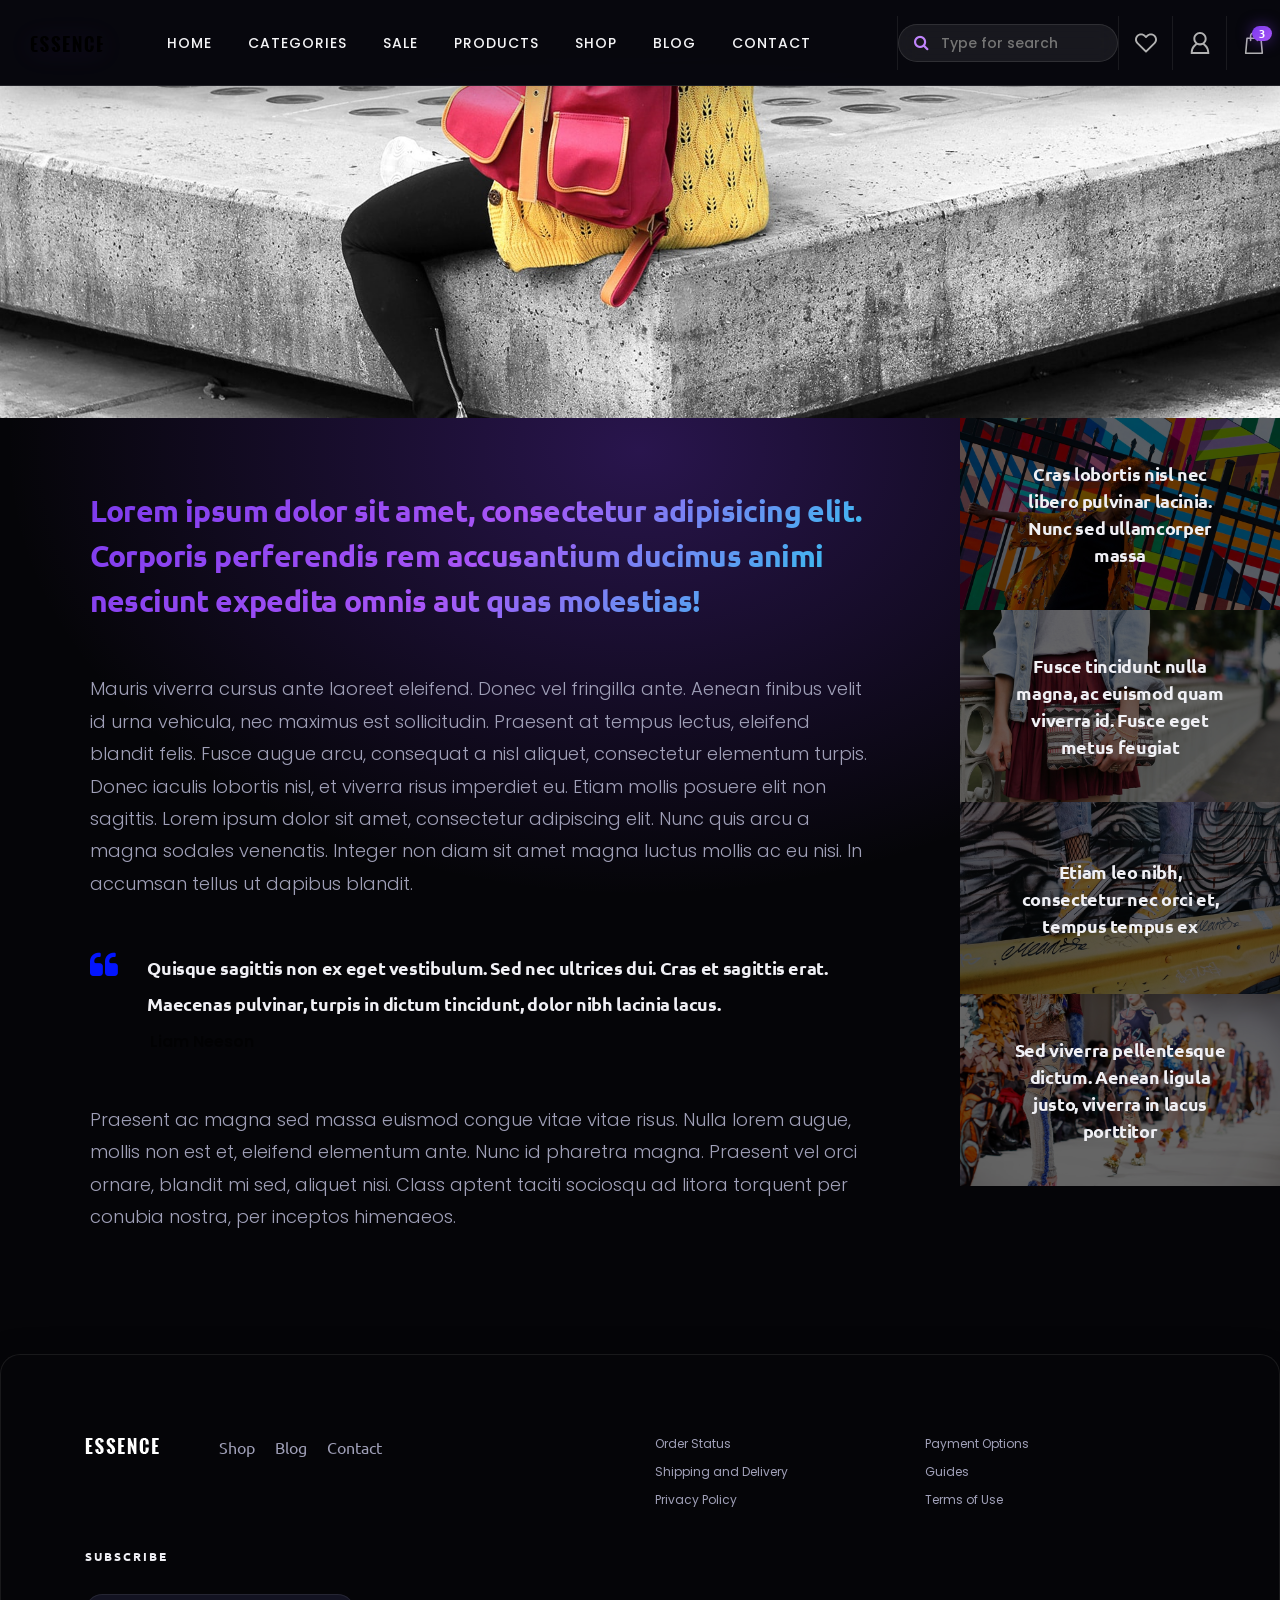
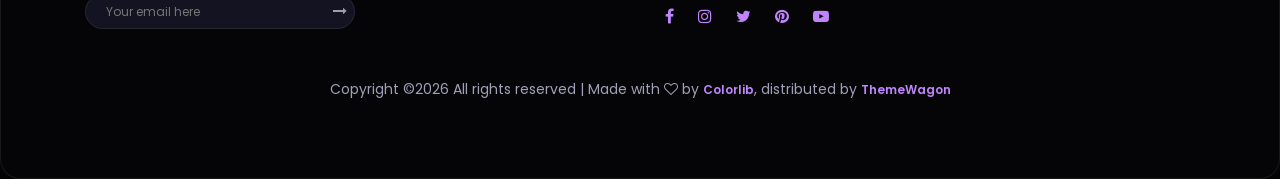
<file: single-blog.html>
<!DOCTYPE html>
<html lang="en">

<head>
    <meta charset="UTF-8">
    <meta name="description" content="">
    <meta http-equiv="X-UA-Compatible" content="IE=edge">
    <meta name="viewport" content="width=device-width, initial-scale=1, shrink-to-fit=no">
    <!-- The above 4 meta tags *must* come first in the head; any other head content must come *after* these tags -->

    <!-- Title  -->
    <title>Essence - Fashion Ecommerce Template</title>

    <!-- Favicon  -->
    <link rel="icon" href="img/core-img/favicon.ico">

    <!-- Core Style CSS -->
    <link rel="stylesheet" href="css/core-style.css">
    <link rel="stylesheet" href="style.css">

</head>

<body>
    <!-- ##### Header Area Start ##### -->
    <header class="header_area">
        <div class="classy-nav-container breakpoint-off d-flex align-items-center justify-content-between">
            <!-- Classy Menu -->
            <nav class="classy-navbar" id="essenceNav">
                <!-- Logo -->
                <a class="nav-brand" href="index.html"><img src="img/core-img/logo.png" alt=""></a>
                <!-- Navbar Toggler -->
                <div class="classy-navbar-toggler">
                    <span class="navbarToggler"><span></span><span></span><span></span></span>
                </div>
                <!-- Menu -->
                <div class="classy-menu">
                    <!-- close btn -->
                    <div class="classycloseIcon">
                        <div class="cross-wrap"><span class="top"></span><span class="bottom"></span></div>
                    </div>
                    <!-- Nav Start -->
                    <div class="classynav">
                        <ul>
                            <li><a href="index.html#home">Home</a></li>
                            <li><a href="index.html#categories">Categories</a></li>
                            <li><a href="index.html#sale">Sale</a></li>
                            <li><a href="index.html#products">Products</a></li>
                            <li><a href="shop.html">Shop</a></li>
                            <li><a href="blog.html">Blog</a></li>
                            <li><a href="contact.html">Contact</a></li>
                        </ul>
                    </div>
                    <!-- Nav End -->
                </div>
            </nav>

            <!-- Header Meta Data -->
            <div class="header-meta d-flex clearfix justify-content-end">
                <!-- Search Area -->
                <div class="search-area">
                    <form action="#" method="post">
                        <input type="search" name="search" id="headerSearch" placeholder="Type for search">
                        <button type="submit"><i class="fa fa-search" aria-hidden="true"></i></button>
                    </form>
                </div>
                <!-- Favourite Area -->
                <div class="favourite-area">
                    <a href="#"><img src="img/core-img/heart.svg" alt=""></a>
                </div>
                <!-- User Login Info -->
                <div class="user-login-info">
                    <a href="#"><img src="img/core-img/user.svg" alt=""></a>
                </div>
                <!-- Cart Area -->
                <div class="cart-area">
                    <a href="#" id="essenceCartBtn"><img src="img/core-img/bag.svg" alt=""> <span>3</span></a>
                </div>
            </div>

        </div>
    </header>
    <!-- ##### Header Area End ##### -->

    <!-- ##### Right Side Cart Area ##### -->
    <div class="cart-bg-overlay"></div>

    <div class="right-side-cart-area">

        <!-- Cart Button -->
        <div class="cart-button">
            <a href="#" id="rightSideCart"><img src="img/core-img/bag.svg" alt=""> <span>3</span></a>
        </div>

        <div class="cart-content d-flex">

            <!-- Cart List Area -->
            <div class="cart-list">
                <!-- Single Cart Item -->
                <div class="single-cart-item">
                    <a href="#" class="product-image">
                        <img src="img/product-img/product-1.jpg" class="cart-thumb" alt="">
                        <!-- Cart Item Desc -->
                        <div class="cart-item-desc">
                          <span class="product-remove"><i class="fa fa-close" aria-hidden="true"></i></span>
                            <span class="badge">Mango</span>
                            <h6>Button Through Strap Mini Dress</h6>
                            <p class="size">Size: S</p>
                            <p class="color">Color: Red</p>
                            <p class="price">$45.00</p>
                        </div>
                    </a>
                </div>

                <!-- Single Cart Item -->
                <div class="single-cart-item">
                    <a href="#" class="product-image">
                        <img src="img/product-img/product-2.jpg" class="cart-thumb" alt="">
                        <!-- Cart Item Desc -->
                        <div class="cart-item-desc">
                          <span class="product-remove"><i class="fa fa-close" aria-hidden="true"></i></span>
                            <span class="badge">Mango</span>
                            <h6>Button Through Strap Mini Dress</h6>
                            <p class="size">Size: S</p>
                            <p class="color">Color: Red</p>
                            <p class="price">$45.00</p>
                        </div>
                    </a>
                </div>

                <!-- Single Cart Item -->
                <div class="single-cart-item">
                    <a href="#" class="product-image">
                        <img src="img/product-img/product-3.jpg" class="cart-thumb" alt="">
                        <!-- Cart Item Desc -->
                        <div class="cart-item-desc">
                          <span class="product-remove"><i class="fa fa-close" aria-hidden="true"></i></span>
                            <span class="badge">Mango</span>
                            <h6>Button Through Strap Mini Dress</h6>
                            <p class="size">Size: S</p>
                            <p class="color">Color: Red</p>
                            <p class="price">$45.00</p>
                        </div>
                    </a>
                </div>
            </div>

            <!-- Cart Summary -->
            <div class="cart-amount-summary">

                <h2>Summary</h2>
                <ul class="summary-table">
                    <li><span>subtotal:</span> <span>$274.00</span></li>
                    <li><span>delivery:</span> <span>Free</span></li>
                    <li><span>discount:</span> <span>-15%</span></li>
                    <li><span>total:</span> <span>$232.00</span></li>
                </ul>
                <div class="checkout-btn mt-100">
                    <a href="checkout.html" class="btn essence-btn">check out</a>
                </div>
            </div>
        </div>
    </div>
    <!-- ##### Right Side Cart End ##### -->

    <!-- ##### Blog Wrapper Area Start ##### -->
    <div class="single-blog-wrapper">

        <!-- Single Blog Post Thumb -->
        <div class="single-blog-post-thumb">
            <img src="img/bg-img/bg-7.jpg" alt="">
        </div>

        <!-- Single Blog Content Wrap -->
        <div class="single-blog-content-wrapper d-flex">

            <!-- Blog Content -->
            <div class="single-blog--text">
                <h2>Lorem ipsum dolor sit amet, consectetur adipisicing elit. Corporis perferendis rem accusantium ducimus animi nesciunt expedita omnis aut quas molestias!</h2>
                <p>Mauris viverra cursus ante laoreet eleifend. Donec vel fringilla ante. Aenean finibus velit id urna vehicula, nec maximus est sollicitudin. Praesent at tempus lectus, eleifend blandit felis. Fusce augue arcu, consequat a nisl aliquet, consectetur elementum turpis. Donec iaculis lobortis nisl, et viverra risus imperdiet eu. Etiam mollis posuere elit non sagittis. Lorem ipsum dolor sit amet, consectetur adipiscing elit. Nunc quis arcu a magna sodales venenatis. Integer non diam sit amet magna luctus mollis ac eu nisi. In accumsan tellus ut dapibus blandit.</p>

                <blockquote>
                    <h6><i class="fa fa-quote-left" aria-hidden="true"></i> Quisque sagittis non ex eget vestibulum. Sed nec ultrices dui. Cras et sagittis erat. Maecenas pulvinar, turpis in dictum tincidunt, dolor nibh lacinia lacus.</h6>
                    <span>Liam Neeson</span>
                </blockquote>

                <p>Praesent ac magna sed massa euismod congue vitae vitae risus. Nulla lorem augue, mollis non est et, eleifend elementum ante. Nunc id pharetra magna. Praesent vel orci ornare, blandit mi sed, aliquet nisi. Class aptent taciti sociosqu ad litora torquent per conubia nostra, per inceptos himenaeos.</p>
            </div>

            <!-- Related Blog Post -->
            <div class="related-blog-post">
                <!-- Single Related Blog Post -->
                <div class="single-related-blog-post">
                    <img src="img/bg-img/rp1.jpg" alt="">
                    <a href="#">
                        <h5>Cras lobortis nisl nec libero pulvinar lacinia. Nunc sed ullamcorper massa</h5>
                    </a>
                </div>
                <!-- Single Related Blog Post -->
                <div class="single-related-blog-post">
                    <img src="img/bg-img/rp2.jpg" alt="">
                    <a href="#">
                        <h5>Fusce tincidunt nulla magna, ac euismod quam viverra id. Fusce eget metus feugiat</h5>
                    </a>
                </div>
                <!-- Single Related Blog Post -->
                <div class="single-related-blog-post">
                    <img src="img/bg-img/rp3.jpg" alt="">
                    <a href="#">
                        <h5>Etiam leo nibh, consectetur nec orci et, tempus tempus ex</h5>
                    </a>
                </div>
                <!-- Single Related Blog Post -->
                <div class="single-related-blog-post">
                    <img src="img/bg-img/rp4.jpg" alt="">
                    <a href="#">
                        <h5>Sed viverra pellentesque dictum. Aenean ligula justo, viverra in lacus porttitor</h5>
                    </a>
                </div>
            </div>

        </div>
    </div>
    <!-- ##### Blog Wrapper Area End ##### -->

    <!-- ##### Footer Area Start ##### -->
    <footer class="footer_area clearfix">
        <div class="container">
            <div class="row">
                <!-- Single Widget Area -->
                <div class="col-12 col-md-6">
                    <div class="single_widget_area d-flex mb-30">
                        <!-- Logo -->
                        <div class="footer-logo mr-50">
                            <a href="#"><img src="img/core-img/logo2.png" alt=""></a>
                        </div>
                        <!-- Footer Menu -->
                        <div class="footer_menu">
                            <ul>
                                <li><a href="shop.html">Shop</a></li>
                                <li><a href="blog.html">Blog</a></li>
                                <li><a href="contact.html">Contact</a></li>
                            </ul>
                        </div>
                    </div>
                </div>
                <!-- Single Widget Area -->
                <div class="col-12 col-md-6">
                    <div class="single_widget_area mb-30">
                        <ul class="footer_widget_menu">
                            <li><a href="#">Order Status</a></li>
                            <li><a href="#">Payment Options</a></li>
                            <li><a href="#">Shipping and Delivery</a></li>
                            <li><a href="#">Guides</a></li>
                            <li><a href="#">Privacy Policy</a></li>
                            <li><a href="#">Terms of Use</a></li>
                        </ul>
                    </div>
                </div>
            </div>

            <div class="row align-items-end">
                <!-- Single Widget Area -->
                <div class="col-12 col-md-6">
                    <div class="single_widget_area">
                        <div class="footer_heading mb-30">
                            <h6>Subscribe</h6>
                        </div>
                        <div class="subscribtion_form">
                            <form action="#" method="post">
                                <input type="email" name="mail" class="mail" placeholder="Your email here">
                                <button type="submit" class="submit"><i class="fa fa-long-arrow-right" aria-hidden="true"></i></button>
                            </form>
                        </div>
                    </div>
                </div>
                <!-- Single Widget Area -->
                <div class="col-12 col-md-6">
                    <div class="single_widget_area">
                        <div class="footer_social_area">
                            <a href="#" data-toggle="tooltip" data-placement="top" title="Facebook"><i class="fa fa-facebook" aria-hidden="true"></i></a>
                            <a href="#" data-toggle="tooltip" data-placement="top" title="Instagram"><i class="fa fa-instagram" aria-hidden="true"></i></a>
                            <a href="#" data-toggle="tooltip" data-placement="top" title="Twitter"><i class="fa fa-twitter" aria-hidden="true"></i></a>
                            <a href="#" data-toggle="tooltip" data-placement="top" title="Pinterest"><i class="fa fa-pinterest" aria-hidden="true"></i></a>
                            <a href="#" data-toggle="tooltip" data-placement="top" title="Youtube"><i class="fa fa-youtube-play" aria-hidden="true"></i></a>
                        </div>
                    </div>
                </div>
            </div>

<div class="row mt-5">
                <div class="col-md-12 text-center">
                    <p>
                        <!-- Link back to Colorlib can't be removed. Template is licensed under CC BY 3.0. -->
    Copyright &copy;<script>document.write(new Date().getFullYear());</script> All rights reserved | Made with <i class="fa fa-heart-o" aria-hidden="true"></i> by <a href="https://colorlib.com" target="_blank">Colorlib</a>, distributed by <a href="https://themewagon.com/" target="_blank">ThemeWagon</a>
    <!-- Link back to Colorlib can't be removed. Template is licensed under CC BY 3.0. -->
                    </p>
                </div>
            </div>

        </div>
    </footer>
    <!-- ##### Footer Area End ##### -->

    <!-- jQuery (Necessary for All JavaScript Plugins) -->
    <script src="js/jquery/jquery-2.2.4.min.js"></script>
    <!-- Popper js -->
    <script src="js/popper.min.js"></script>
    <!-- Bootstrap js -->
    <script src="js/bootstrap.min.js"></script>
    <!-- Plugins js -->
    <script src="js/plugins.js"></script>
    <!-- Classy Nav js -->
    <script src="js/classy-nav.min.js"></script>
    <!-- Active js -->
    <script src="js/active.js"></script>

</body>

</html>
</file>
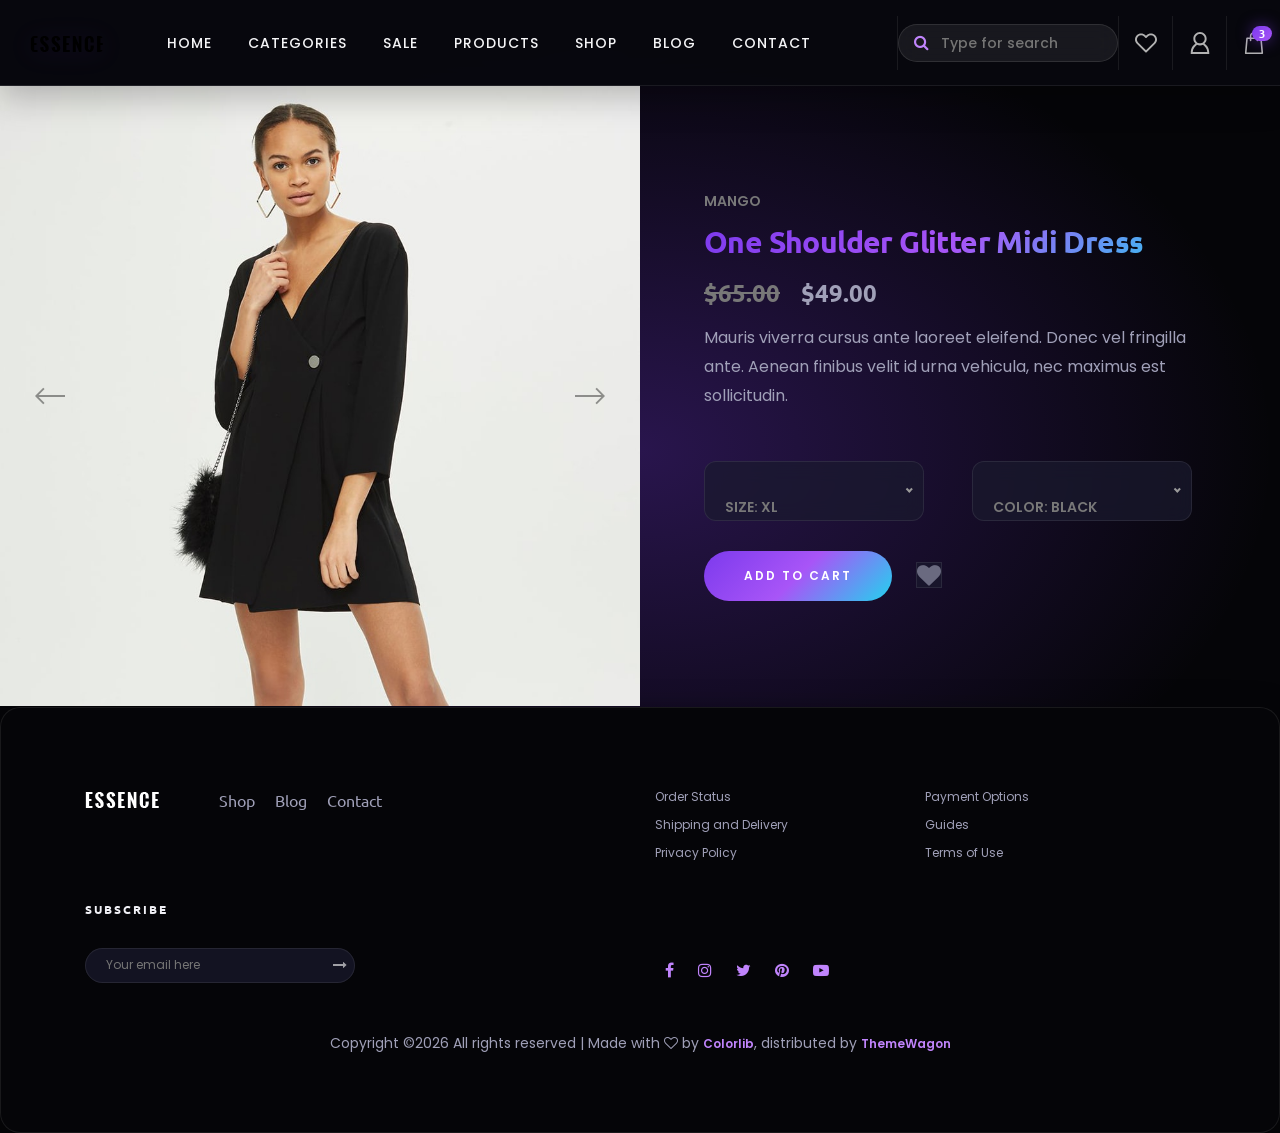
<file: single-product-details.html>
<!DOCTYPE html>
<html lang="en">

<head>
    <meta charset="UTF-8">
    <meta name="description" content="">
    <meta http-equiv="X-UA-Compatible" content="IE=edge">
    <meta name="viewport" content="width=device-width, initial-scale=1, shrink-to-fit=no">
    <!-- The above 4 meta tags *must* come first in the head; any other head content must come *after* these tags -->

    <!-- Title  -->
    <title>Essence - Fashion Ecommerce Template</title>

    <!-- Favicon  -->
    <link rel="icon" href="img/core-img/favicon.ico">

    <!-- Core Style CSS -->
    <link rel="stylesheet" href="css/core-style.css">
    <link rel="stylesheet" href="style.css">

</head>

<body>
    <!-- ##### Header Area Start ##### -->
    <header class="header_area">
        <div class="classy-nav-container breakpoint-off d-flex align-items-center justify-content-between">
            <!-- Classy Menu -->
            <nav class="classy-navbar" id="essenceNav">
                <!-- Logo -->
                <a class="nav-brand" href="index.html"><img src="img/core-img/logo.png" alt=""></a>
                <!-- Navbar Toggler -->
                <div class="classy-navbar-toggler">
                    <span class="navbarToggler"><span></span><span></span><span></span></span>
                </div>
                <!-- Menu -->
                <div class="classy-menu">
                    <!-- close btn -->
                    <div class="classycloseIcon">
                        <div class="cross-wrap"><span class="top"></span><span class="bottom"></span></div>
                    </div>
                    <!-- Nav Start -->
                    <div class="classynav">
                        <ul>
                            <li><a href="index.html#home">Home</a></li>
                            <li><a href="index.html#categories">Categories</a></li>
                            <li><a href="index.html#sale">Sale</a></li>
                            <li><a href="index.html#products">Products</a></li>
                            <li><a href="shop.html">Shop</a></li>
                            <li><a href="blog.html">Blog</a></li>
                            <li><a href="contact.html">Contact</a></li>
                        </ul>
                    </div>
                    <!-- Nav End -->
                </div>
            </nav>

            <!-- Header Meta Data -->
            <div class="header-meta d-flex clearfix justify-content-end">
                <!-- Search Area -->
                <div class="search-area">
                    <form action="#" method="post">
                        <input type="search" name="search" id="headerSearch" placeholder="Type for search">
                        <button type="submit"><i class="fa fa-search" aria-hidden="true"></i></button>
                    </form>
                </div>
                <!-- Favourite Area -->
                <div class="favourite-area">
                    <a href="#"><img src="img/core-img/heart.svg" alt=""></a>
                </div>
                <!-- User Login Info -->
                <div class="user-login-info">
                    <a href="#"><img src="img/core-img/user.svg" alt=""></a>
                </div>
                <!-- Cart Area -->
                <div class="cart-area">
                    <a href="#" id="essenceCartBtn"><img src="img/core-img/bag.svg" alt=""> <span>3</span></a>
                </div>
            </div>

        </div>
    </header>
    <!-- ##### Header Area End ##### -->

    <!-- ##### Right Side Cart Area ##### -->
    <div class="cart-bg-overlay"></div>

    <div class="right-side-cart-area">

        <!-- Cart Button -->
        <div class="cart-button">
            <a href="#" id="rightSideCart"><img src="img/core-img/bag.svg" alt=""> <span>3</span></a>
        </div>

        <div class="cart-content d-flex">

            <!-- Cart List Area -->
            <div class="cart-list">
                <!-- Single Cart Item -->
                <div class="single-cart-item">
                    <a href="#" class="product-image">
                        <img src="img/product-img/product-1.jpg" class="cart-thumb" alt="">
                        <!-- Cart Item Desc -->
                        <div class="cart-item-desc">
                          <span class="product-remove"><i class="fa fa-close" aria-hidden="true"></i></span>
                            <span class="badge">Mango</span>
                            <h6>Button Through Strap Mini Dress</h6>
                            <p class="size">Size: S</p>
                            <p class="color">Color: Red</p>
                            <p class="price">$45.00</p>
                        </div>
                    </a>
                </div>

                <!-- Single Cart Item -->
                <div class="single-cart-item">
                    <a href="#" class="product-image">
                        <img src="img/product-img/product-2.jpg" class="cart-thumb" alt="">
                        <!-- Cart Item Desc -->
                        <div class="cart-item-desc">
                          <span class="product-remove"><i class="fa fa-close" aria-hidden="true"></i></span>
                            <span class="badge">Mango</span>
                            <h6>Button Through Strap Mini Dress</h6>
                            <p class="size">Size: S</p>
                            <p class="color">Color: Red</p>
                            <p class="price">$45.00</p>
                        </div>
                    </a>
                </div>

                <!-- Single Cart Item -->
                <div class="single-cart-item">
                    <a href="#" class="product-image">
                        <img src="img/product-img/product-3.jpg" class="cart-thumb" alt="">
                        <!-- Cart Item Desc -->
                        <div class="cart-item-desc">
                          <span class="product-remove"><i class="fa fa-close" aria-hidden="true"></i></span>
                            <span class="badge">Mango</span>
                            <h6>Button Through Strap Mini Dress</h6>
                            <p class="size">Size: S</p>
                            <p class="color">Color: Red</p>
                            <p class="price">$45.00</p>
                        </div>
                    </a>
                </div>
            </div>

            <!-- Cart Summary -->
            <div class="cart-amount-summary">

                <h2>Summary</h2>
                <ul class="summary-table">
                    <li><span>subtotal:</span> <span>$274.00</span></li>
                    <li><span>delivery:</span> <span>Free</span></li>
                    <li><span>discount:</span> <span>-15%</span></li>
                    <li><span>total:</span> <span>$232.00</span></li>
                </ul>
                <div class="checkout-btn mt-100">
                    <a href="checkout.html" class="btn essence-btn">check out</a>
                </div>
            </div>
        </div>
    </div>
    <!-- ##### Right Side Cart End ##### -->

    <!-- ##### Single Product Details Area Start ##### -->
    <section class="single_product_details_area d-flex align-items-center">

        <!-- Single Product Thumb -->
        <div class="single_product_thumb clearfix">
            <div class="product_thumbnail_slides owl-carousel">
                <img src="img/product-img/product-big-1.jpg" alt="">
                <img src="img/product-img/product-big-2.jpg" alt="">
                <img src="img/product-img/product-big-3.jpg" alt="">
            </div>
        </div>

        <!-- Single Product Description -->
        <div class="single_product_desc clearfix">
            <span>mango</span>
            <a href="checkout.html">
                <h2>One Shoulder Glitter Midi Dress</h2>
            </a>
            <p class="product-price"><span class="old-price">$65.00</span> $49.00</p>
            <p class="product-desc">Mauris viverra cursus ante laoreet eleifend. Donec vel fringilla ante. Aenean finibus velit id urna vehicula, nec maximus est sollicitudin.</p>

            <!-- Form -->
            <form class="cart-form clearfix" method="post">
                <!-- Select Box -->
                <div class="select-box d-flex mt-50 mb-30">
                    <select name="select" id="productSize" class="mr-5">
                        <option value="value">Size: XL</option>
                        <option value="value">Size: X</option>
                        <option value="value">Size: M</option>
                        <option value="value">Size: S</option>
                    </select>
                    <select name="select" id="productColor">
                        <option value="value">Color: Black</option>
                        <option value="value">Color: White</option>
                        <option value="value">Color: Red</option>
                        <option value="value">Color: Purple</option>
                    </select>
                </div>
                <!-- Cart & Favourite Box -->
                <div class="cart-fav-box d-flex align-items-center">
                    <!-- Cart -->
                    <button type="submit" name="addtocart" value="5" class="btn essence-btn">Add to cart</button>
                    <!-- Favourite -->
                    <div class="product-favourite ml-4">
                        <a href="#" class="favme fa fa-heart"></a>
                    </div>
                </div>
            </form>
        </div>
    </section>
    <!-- ##### Single Product Details Area End ##### -->

    <!-- ##### Footer Area Start ##### -->
    <footer class="footer_area clearfix">
        <div class="container">
            <div class="row">
                <!-- Single Widget Area -->
                <div class="col-12 col-md-6">
                    <div class="single_widget_area d-flex mb-30">
                        <!-- Logo -->
                        <div class="footer-logo mr-50">
                            <a href="#"><img src="img/core-img/logo2.png" alt=""></a>
                        </div>
                        <!-- Footer Menu -->
                        <div class="footer_menu">
                            <ul>
                                <li><a href="shop.html">Shop</a></li>
                                <li><a href="blog.html">Blog</a></li>
                                <li><a href="contact.html">Contact</a></li>
                            </ul>
                        </div>
                    </div>
                </div>
                <!-- Single Widget Area -->
                <div class="col-12 col-md-6">
                    <div class="single_widget_area mb-30">
                        <ul class="footer_widget_menu">
                            <li><a href="#">Order Status</a></li>
                            <li><a href="#">Payment Options</a></li>
                            <li><a href="#">Shipping and Delivery</a></li>
                            <li><a href="#">Guides</a></li>
                            <li><a href="#">Privacy Policy</a></li>
                            <li><a href="#">Terms of Use</a></li>
                        </ul>
                    </div>
                </div>
            </div>

            <div class="row align-items-end">
                <!-- Single Widget Area -->
                <div class="col-12 col-md-6">
                    <div class="single_widget_area">
                        <div class="footer_heading mb-30">
                            <h6>Subscribe</h6>
                        </div>
                        <div class="subscribtion_form">
                            <form action="#" method="post">
                                <input type="email" name="mail" class="mail" placeholder="Your email here">
                                <button type="submit" class="submit"><i class="fa fa-long-arrow-right" aria-hidden="true"></i></button>
                            </form>
                        </div>
                    </div>
                </div>
                <!-- Single Widget Area -->
                <div class="col-12 col-md-6">
                    <div class="single_widget_area">
                        <div class="footer_social_area">
                            <a href="#" data-toggle="tooltip" data-placement="top" title="Facebook"><i class="fa fa-facebook" aria-hidden="true"></i></a>
                            <a href="#" data-toggle="tooltip" data-placement="top" title="Instagram"><i class="fa fa-instagram" aria-hidden="true"></i></a>
                            <a href="#" data-toggle="tooltip" data-placement="top" title="Twitter"><i class="fa fa-twitter" aria-hidden="true"></i></a>
                            <a href="#" data-toggle="tooltip" data-placement="top" title="Pinterest"><i class="fa fa-pinterest" aria-hidden="true"></i></a>
                            <a href="#" data-toggle="tooltip" data-placement="top" title="Youtube"><i class="fa fa-youtube-play" aria-hidden="true"></i></a>
                        </div>
                    </div>
                </div>
            </div>

<div class="row mt-5">
                <div class="col-md-12 text-center">
                    <p>
                        <!-- Link back to Colorlib can't be removed. Template is licensed under CC BY 3.0. -->
    Copyright &copy;<script>document.write(new Date().getFullYear());</script> All rights reserved | Made with <i class="fa fa-heart-o" aria-hidden="true"></i> by <a href="https://colorlib.com" target="_blank">Colorlib</a>, distributed by <a href="https://themewagon.com/" target="_blank">ThemeWagon</a>
    <!-- Link back to Colorlib can't be removed. Template is licensed under CC BY 3.0. -->
                    </p>
                </div>
            </div>

        </div>
    </footer>
    <!-- ##### Footer Area End ##### -->

    <!-- jQuery (Necessary for All JavaScript Plugins) -->
    <script src="js/jquery/jquery-2.2.4.min.js"></script>
    <!-- Popper js -->
    <script src="js/popper.min.js"></script>
    <!-- Bootstrap js -->
    <script src="js/bootstrap.min.js"></script>
    <!-- Plugins js -->
    <script src="js/plugins.js"></script>
    <!-- Classy Nav js -->
    <script src="js/classy-nav.min.js"></script>
    <!-- Active js -->
    <script src="js/active.js"></script>

</body>

</html>
</file>
<file: css/core-style.css>
/* [Master Stylesheet v-1.0.0] */
/* :: 1.0 Import Web Fonts */
@import url("https://fonts.googleapis.com/css?family=Poppins:300,400,500,600,700|Ubuntu:300,400,500,700");
/* :: 2.0 Import All CSS */
@import url(../css/bootstrap.min.css);
@import url(../css/classy-nav.min.css);
@import url(../css/owl.carousel.css);
@import url(../css/animate.css);
@import url(../css/magnific-popup.css);
@import url(../css/jquery-ui.min.css);
@import url(../css/nice-select.css);
@import url(../css/font-awesome.min.css);
/* :: 3.0 Common/Base CSS */
* {
  margin: 0;
  padding: 0; }

body {
  font-family: "Poppins", sans-serif;
  font-size: 14px;
  background-color: #050508;
  margin-top: 85px; }
  @media only screen and (max-width: 767px) {
    body {
      margin-top: 80px; } }

h1,
h2,
h3,
h4,
h5,
h6 {
  color: #f0f0f5;
  line-height: 1.3;
  font-weight: 700;
  font-family: "Ubuntu", sans-serif; }

p {
  color: #a0a0b8;
  font-size: 14px;
  line-height: 2;
  font-weight: 400; }

a {
  -webkit-transition: all 500ms ease 0s;
  transition: all 500ms ease 0s;
  text-decoration: none;
  outline: 0 solid transparent;
  color: #c084fc;
  font-weight: 600;
  font-size: 12px; }
  a:hover, a:focus {
    -webkit-transition: all 500ms ease 0s;
    transition: all 500ms ease 0s;
    text-decoration: none;
    outline: 0 solid transparent;
    color: #22d3ee;
    font-weight: 600;
    font-size: 12px; }

ul,
ol {
  margin: 0; }
  ul li,
  ol li {
    list-style: none; }

img {
  height: auto;
  max-width: 100%; }

/* Spacing */
.mt-15 {
  margin-top: 15px !important; }

.mt-30 {
  margin-top: 30px !important; }

.mt-50 {
  margin-top: 50px !important; }

.mt-70 {
  margin-top: 70px !important; }

.mt-100 {
  margin-top: 100px !important; }

.mb-15 {
  margin-bottom: 15px !important; }

.mb-30 {
  margin-bottom: 30px !important; }

.mb-50 {
  margin-bottom: 50px !important; }

.mb-70 {
  margin-bottom: 70px !important; }

.mb-100 {
  margin-bottom: 100px !important; }

.ml-15 {
  margin-left: 15px !important; }

.ml-30 {
  margin-left: 30px !important; }

.ml-50 {
  margin-left: 50px !important; }

.mr-15 {
  margin-right: 15px !important; }

.mr-30 {
  margin-right: 30px !important; }

.mr-50 {
  margin-right: 50px !important; }

/* Height */
.height-400 {
  height: 400px !important; }

.height-500 {
  height: 500px !important; }

.height-600 {
  height: 600px !important; }

.height-700 {
  height: 700px !important; }

.height-800 {
  height: 800px !important; }

/* Section Padding */
.section-padding-80 {
  padding-top: 80px;
  padding-bottom: 80px; }

.section-padding-80-0 {
  padding-top: 80px;
  padding-bottom: 0; }

.section-padding-0-80 {
  padding-top: 0;
  padding-bottom: 80px; }

/* Section Heading */
.section-heading {
  margin-bottom: 50px;
  position: relative;
  z-index: 1; }
  .section-heading h2 {
    font-size: 30px;
    margin-bottom: 0;
    text-transform: capitalize;
    font-weight: 600; }
  .section-heading.text-left {
    text-align: left !important; }

/* Miscellaneous */
.bg-img {
  background-position: center center;
  background-size: cover;
  background-repeat: no-repeat; }

.bg-white {
  background-color: rgba(26, 26, 46, 0.7) !important; }

.bg-dark {
  background-color: #050508 !important; }

.bg-transparent {
  background-color: transparent !important; }

.font-bold {
  font-weight: 700; }

.font-light {
  font-weight: 300; }

.bg-overlay,
.bg-overlay-white {
  position: relative;
  z-index: 2;
  background-position: center center;
  background-size: cover; }
  .bg-overlay:hover,
  .bg-overlay-white:hover {
    position: absolute;
    z-index: -1;
    top: 0;
    left: 0;
    width: 100%;
    height: 100%;
    content: ""; }

.bg-overlay:hover {
  background-color: rgba(0, 0, 0, 0.5); }

.bg-overlay-white:hover {
  background-color: rgba(255, 255, 255, 0.9); }

/* ScrollUp */
#scrollUp {
  background: linear-gradient(135deg, #7c3aed 0%, #a855f7 50%, #22d3ee 100%);
  border-radius: 50%;
  bottom: 60px;
  box-shadow: 0 0 30px rgba(124, 58, 237, 0.5);
  color: #ffffff;
  font-size: 24px;
  height: 50px;
  line-height: 50px;
  right: 60px;
  text-align: center;
  width: 50px; }
  @media only screen and (max-width: 767px) {
    #scrollUp {
      bottom: 30px;
      right: 30px; } }

/* Essence Button */
.essence-btn {
  display: inline-block;
  min-width: 170px;
  height: 50px;
  color: #ffffff;
  border: none;
  border-radius: 50px;
  padding: 0 40px;
  text-transform: uppercase;
  font-size: 12px;
  line-height: 50px;
  background: linear-gradient(135deg, #7c3aed 0%, #a855f7 100%);
  letter-spacing: 1.5px;
  font-weight: 600;
  position: relative;
  overflow: hidden; }
  .essence-btn:hover, .essence-btn:focus {
  color: #ffffff;
  background: linear-gradient(135deg, #a855f7 0%, #22d3ee 100%);
  box-shadow: 0 0 40px rgba(124, 58, 237, 0.6); }
  left: 0;
  width: 100%;
  border-bottom: 1px solid #ebebeb;
  -webkit-transition-duration: 500ms;
  transition-duration: 500ms; }
  @media only screen and (max-width: 767px) {
    .header_area .classy-nav-container {
      -ms-flex-wrap: wrap;
      flex-wrap: wrap; } }
  @media only screen and (max-width: 767px) {
    .header_area .classy-nav-container .classy-navbar-toggler {
      margin-left: auto;
      margin-right: 15px; } }
  .header_area .classy-navbar,
  .header_area .header-meta {
    -webkit-box-flex: 0;
    -ms-flex: 0 0 50%;
    flex: 0 0 50%;
    min-width: 50%;
    width: 50%; }
    @media only screen and (max-width: 767px) {
      .header_area .classy-navbar,
      .header_area .header-meta {
        -webkit-box-flex: 0;
        -ms-flex: 0 0 100%;
        flex: 0 0 100%;
        min-width: 100%;
        width: 100%; } }
  .header_area .classy-navbar {
    height: 85px;
    padding: 5px 0 5px 5%; }
    @media only screen and (max-width: 767px) {
      .header_area .classy-navbar {
        height: 40px;
        border-bottom: 1px solid #ebebeb; } }
  .header_area .header-meta {
    height: 85px;
    position: relative;
    z-index: 1; }
    @media only screen and (max-width: 767px) {
      .header_area .header-meta {
        height: 40px; } }
  .header_area .classynav ul li a {
    font-size: 14px;
    color: #a0a0b8;
    font-weight: 500;
    text-transform: uppercase;
    letter-spacing: 1px;
    padding: 12px 18px;
    position: relative;
    transition: all 0.3s ease; }
    .header_area .classynav ul li a:hover {
      color: #c084fc;
      text-shadow: 0 0 20px rgba(192, 132, 252, 0.5); }
  .header_area .classynav ul li .megamenu li a,
  .header_area .classynav ul li .dropdown li a {
    font-size: 13px;
    color: #a0a0b8;
    font-weight: 400;
    text-transform: capitalize;
    letter-spacing: 0.5px;
    padding: 10px 15px;
    transition: all 0.3s ease; }
    .header_area .classynav ul li .megamenu li a:hover,
    .header_area .classynav ul li .dropdown li a:hover {
      color: #c084fc;
      padding-left: 25px;
      text-shadow: 0 0 15px rgba(192, 132, 252, 0.4); }
  .header_area .search-area form {
    position: relative;
    z-index: 1;
    height: 85px;
    border-left: 1px solid rgba(255, 255, 255, 0.08); }
    @media only screen and (max-width: 767px) {
      .header_area .search-area form {
        height: 40px;
        border-left: none; } }
    .header_area .search-area form input {
      border: none;
      background-color: rgba(26, 26, 46, 0.7);
      width: 200px;
      height: 85px;
      padding: 0 15px 0 60px;
      color: #f0f0f5;
      font-size: 14px;
      font-weight: 500;
      -webkit-transition-duration: 500ms;
      transition-duration: 500ms;
      backdrop-filter: blur(10px); }
      @media only screen and (max-width: 767px) {
        .header_area .search-area form input {
          width: 170px;
          height: 40px;
          padding: 0 10px 0 30px; } }
      .header_area .search-area form input:focus {
        outline: none !important;
        width: 350px; }
        @media only screen and (min-width: 768px) and (max-width: 991px) {
          .header_area .search-area form input:focus {
            width: 300px; } }
        @media only screen and (max-width: 767px) {
          .header_area .search-area form input:focus {
            width: 170px; } }
        @media only screen and (min-width: 480px) and (max-width: 767px) {
          .header_area .search-area form input:focus {
            width: 270px; } }
        @media only screen and (min-width: 576px) and (max-width: 767px) {
          .header_area .search-area form input:focus {
            width: 300px; } }
    .header_area .search-area form button {
      position: absolute;
      z-index: 10;
      top: 50%;
      -webkit-transform: translateY(-50%);
      transform: translateY(-50%);
      left: 30px;
      background-color: transparent;
      border: none;
      color: #c084fc;
      font-size: 16px;
      transition: all 0.3s ease; }
      .header_area .search-area form button:hover {
        color: #22d3ee;
        text-shadow: 0 0 15px rgba(34, 211, 238, 0.6); }
      @media only screen and (max-width: 767px) {
        .header_area .search-area form button {
          left: 10px;
          height: 40px; } }
  .header_area .favourite-area a,
  .header_area .user-login-info a,
  .header_area .cart-area a {
    position: relative;
    z-index: 1;
    -webkit-box-flex: 0;
    -ms-flex: 0 0 90px;
    flex: 0 0 90px;
    width: 90px;
    display: block;
    text-align: center;
    border-left: 1px solid rgba(255, 255, 255, 0.08);
    height: 100%;
    line-height: 80px;
    transition: all 0.3s ease; }
    .header_area .favourite-area a:hover,
    .header_area .user-login-info a:hover,
    .header_area .cart-area a:hover {
      background: rgba(124, 58, 237, 0.1); }
    @media only screen and (max-width: 767px) {
      .header_area .favourite-area a,
      .header_area .user-login-info a,
      .header_area .cart-area a {
        -webkit-box-flex: 0;
        -ms-flex: 0 0 50px;
        flex: 0 0 50px;
        width: 50px;
        line-height: 40px; } }
    .header_area .favourite-area a img,
    .header_area .user-login-info a img,
    .header_area .cart-area a img {
      max-width: 22px;
      filter: invert(1) brightness(0.8);
      transition: all 0.3s ease; }
    .header_area .favourite-area a:hover img,
    .header_area .user-login-info a:hover img,
    .header_area .cart-area a:hover img {
      filter: invert(1) brightness(1);
      transform: scale(1.1); }
    .header_area .favourite-area a span,
    .header_area .user-login-info a span,
    .header_area .cart-area a span {
      font-family: "Ubuntu", sans-serif;
      font-size: 18px;
      color: #c084fc;
      font-weight: 700;
      position: absolute;
      top: -10px; }
      @media only screen and (max-width: 767px) {
        .header_area .favourite-area a span,
        .header_area .user-login-info a span,
        .header_area .cart-area a span {
          font-size: 14px; } }
  .header_area.sticky {
    position: fixed;
    z-index: 900;
    top: 0;
    left: 0;
    width: 100%;
    box-shadow: 0 5px 30px rgba(0, 0, 0, 0.15); }

.cart-bg-overlay.cart-bg-overlay-on {
  -webkit-transition-duration: 1000ms;
  transition-duration: 1000ms;
  position: fixed;
  width: 100%;
  height: 100%;
  top: 0;
  left: 0;
  background-color: rgba(0, 0, 0, 0.4);
  z-index: 1050; }

/* Cart Area CSS */
.right-side-cart-area {
  position: fixed;
  width: 670px;
  height: 100%;
  top: 0;
  right: -800px;
  background-color: #ffffff;
  z-index: 1100;
  box-shadow: 0 0 30px 0 rgba(0, 0, 0, 0.1);
  -webkit-transition-duration: 800ms;
  transition-duration: 800ms; }
  @media only screen and (min-width: 768px) and (max-width: 991px) {
    .right-side-cart-area {
      width: 500px;
      right: -600px; } }
  @media only screen and (max-width: 767px) {
    .right-side-cart-area {
      width: 270px;
      right: -400px; } }
  @media only screen and (min-width: 576px) and (max-width: 767px) {
    .right-side-cart-area {
      width: 400px;
      right: -550px; } }
  .right-side-cart-area.cart-on {
    right: 0; }
  .right-side-cart-area .cart-button a {
    position: absolute;
    top: 0;
    right: 100%;
    z-index: 100;
    width: 90px;
    display: block;
    text-align: center;
    border-left: 1px solid #ebebeb;
    height: 85px;
    line-height: 80px;
    background-color: #f5f7f9; }
    @media only screen and (max-width: 767px) {
      .right-side-cart-area .cart-button a {
        width: 50px;
        height: 50px;
        line-height: 50px; } }
    .right-side-cart-area .cart-button a img {
      max-width: 20px; }
    .right-side-cart-area .cart-button a span {
      font-family: "Ubuntu", sans-serif;
      font-size: 18px;
      color: #c084fc;
      font-weight: 700;
      position: absolute;
      top: -10px; }
  .right-side-cart-area .cart-content {
    position: relative;
    z-index: 1;
    width: 100%;
    overflow-x: hidden;
    overflow-y: scroll;
    height: 100%; }
    .right-side-cart-area .cart-content .cart-list {
      position: relative;
      z-index: 10;
      -webkit-box-flex: 0;
      -ms-flex: 0 0 190px;
      flex: 0 0 190px;
      width: 190px; }
      @media only screen and (max-width: 767px) {
        .right-side-cart-area .cart-content .cart-list {
          -webkit-box-flex: 0;
          -ms-flex: 0 0 100px;
          flex: 0 0 100px;
          width: 100px; } }
      @media only screen and (min-width: 576px) and (max-width: 767px) {
        .right-side-cart-area .cart-content .cart-list {
          -webkit-box-flex: 0;
          -ms-flex: 0 0 150px;
          flex: 0 0 150px;
          width: 150px; } }
      .right-side-cart-area .cart-content .cart-list .single-cart-item {
        position: relative;
        z-index: 1;
        -webkit-transition-duration: 500ms;
        transition-duration: 500ms; }
        .right-side-cart-area .cart-content .cart-list .single-cart-item .product-image {
          position: relative;
          z-index: 1;
          display: block; }
          .right-side-cart-area .cart-content .cart-list .single-cart-item .product-image .cart-item-desc {
            position: absolute;
            top: 0;
            left: 0;
            width: 100%;
            height: 100%;
            background-color: rgba(0, 0, 0, 0.6);
            padding: 50px 15px 15px;
            -webkit-transition-duration: 500ms;
            transition-duration: 500ms; }
            @media only screen and (max-width: 767px) {
              .right-side-cart-area .cart-content .cart-list .single-cart-item .product-image .cart-item-desc {
                padding: 5px; } }
            @media only screen and (min-width: 576px) and (max-width: 767px) {
              .right-side-cart-area .cart-content .cart-list .single-cart-item .product-image .cart-item-desc {
                padding: 30px 20px; } }
            .right-side-cart-area .cart-content .cart-list .single-cart-item .product-image .cart-item-desc .product-remove {
              position: absolute;
              top: 15px;
              right: 15px;
              color: #ffffff;
              font-size: 12px;
              padding: 5px; }
              @media only screen and (max-width: 767px) {
                .right-side-cart-area .cart-content .cart-list .single-cart-item .product-image .cart-item-desc .product-remove {
                  top: 5px;
                  right: 5px; } }
            .right-side-cart-area .cart-content .cart-list .single-cart-item .product-image .cart-item-desc .badge {
              display: block;
              font-weight: 600;
              font-size: 10px;
              color: rgba(255, 255, 255, 0.5);
              text-transform: uppercase;
              margin-bottom: 5px;
              text-align: left;
              padding: 0; }
            .right-side-cart-area .cart-content .cart-list .single-cart-item .product-image .cart-item-desc h6 {
              font-size: 12px;
              color: #ffffff;
              text-transform: capitalize;
              margin-bottom: 30px; }
              @media only screen and (max-width: 767px) {
                .right-side-cart-area .cart-content .cart-list .single-cart-item .product-image .cart-item-desc h6 {
                  margin-bottom: 10px; } }
            .right-side-cart-area .cart-content .cart-list .single-cart-item .product-image .cart-item-desc .size,
            .right-side-cart-area .cart-content .cart-list .single-cart-item .product-image .cart-item-desc .color {
              display: block;
              font-weight: 600;
              font-size: 10px;
              color: rgba(255, 255, 255, 0.5);
              text-transform: uppercase;
              margin-bottom: 5px;
              line-height: 1; }
            .right-side-cart-area .cart-content .cart-list .single-cart-item .product-image .cart-item-desc .price {
              font-family: "Ubuntu", sans-serif;
              font-size: 16px;
              font-weight: 700;
              margin-bottom: 0;
              margin-top: 30px;
              color: #ffffff; }
              @media only screen and (max-width: 767px) {
                .right-side-cart-area .cart-content .cart-list .single-cart-item .product-image .cart-item-desc .price {
                  margin-top: 10px;
                  font-size: 12px; } }
        .right-side-cart-area .cart-content .cart-list .single-cart-item:hover .product-image .cart-item-desc {
          background-color: rgba(0, 0, 0, 0.8); }
    .right-side-cart-area .cart-content .cart-amount-summary {
      padding: 100px 10%;
      position: relative;
      z-index: 10;
      -webkit-box-flex: 0;
      -ms-flex: 0 0 calc(100% - 190px);
      flex: 0 0 calc(100% - 190px);
      width: calc(100% - 190px); }
      @media only screen and (max-width: 767px) {
        .right-side-cart-area .cart-content .cart-amount-summary {
          -webkit-box-flex: 0;
          -ms-flex: 0 0 calc(100% - 100px);
          flex: 0 0 calc(100% - 100px);
          width: calc(100% - 100px);
          padding: 50px 15px; } }
      @media only screen and (min-width: 576px) and (max-width: 767px) {
        .right-side-cart-area .cart-content .cart-amount-summary {
          -webkit-box-flex: 0;
          -ms-flex: 0 0 calc(100% - 150px);
          flex: 0 0 calc(100% - 150px);
          width: calc(100% - 150px);
          padding: 50px 30px; } }
      .right-side-cart-area .cart-content .cart-amount-summary h2 {
        font-size: 30px;
        margin-bottom: 100px; }
        @media only screen and (max-width: 767px) {
          .right-side-cart-area .cart-content .cart-amount-summary h2 {
            font-size: 24px;
            margin-bottom: 30px; } }
        @media only screen and (max-width: 767px) {
          .right-side-cart-area .cart-content .cart-amount-summary h2 {
            font-size: 30px;
            margin-bottom: 50px; } }
      .right-side-cart-area .cart-content .cart-amount-summary .summary-table li {
        margin-bottom: 20px;
        color: #000000;
        font-size: 14px;
        letter-spacing: 0.75px;
        text-transform: uppercase;
        font-weight: 600;
        display: -webkit-box;
        display: -ms-flexbox;
        display: flex;
        -webkit-box-pack: justify;
        -ms-flex-pack: justify;
        justify-content: space-between; }
        @media only screen and (max-width: 767px) {
          .right-side-cart-area .cart-content .cart-amount-summary .summary-table li {
            font-size: 12px;
            margin-bottom: 10px; } }
        @media only screen and (min-width: 576px) and (max-width: 767px) {
          .right-side-cart-area .cart-content .cart-amount-summary .summary-table li {
            font-size: 14px;
            margin-bottom: 15px; } }
        .right-side-cart-area .cart-content .cart-amount-summary .summary-table li span:last-child {
          font-weight: 700;
          font-family: "Ubuntu", sans-serif; }
      @media only screen and (max-width: 767px) {
        .right-side-cart-area .cart-content .cart-amount-summary .essence-btn {
          min-width: 140px;
          width: 140px;
          padding: 0 15px; } }

/* :: 5.0 Welcome Area CSS */
.welcome_area {
  position: relative;
  z-index: 1;
  width: 100%;
  height: 600px; }
  @media only screen and (min-width: 768px) and (max-width: 991px) {
    .welcome_area {
      height: 450px; } }
  @media only screen and (max-width: 767px) {
    .welcome_area {
      height: 350px; } }
  .welcome_area .hero-content h6 {
    font-size: 18px;
    color: #787878;
    margin-bottom: 10px; }
  .welcome_area .hero-content h2 {
    font-size: 60px;
    color: #000000;
    margin-bottom: 50px; }
    @media only screen and (min-width: 768px) and (max-width: 991px) {
      .welcome_area .hero-content h2 {
        font-size: 48px; } }
    @media only screen and (max-width: 767px) {
      .welcome_area .hero-content h2 {
        font-size: 30px; } }

/* :: 6.0 Top Catagory Area CSS */
.single_catagory_area {
  position: relative;
  z-index: 1;
  width: 100%;
  height: 240px;
  -webkit-transition-duration: 500ms;
  transition-duration: 500ms; }
  @media only screen and (min-width: 768px) and (max-width: 991px) {
    .single_catagory_area {
      height: 180px; } }
  @media only screen and (max-width: 767px) {
    .single_catagory_area {
      height: 180px; } }
  @media only screen and (min-width: 576px) and (max-width: 767px) {
    .single_catagory_area {
      margin-bottom: 30px; } }
  .single_catagory_area:after {
    -webkit-transition-duration: 500ms;
    transition-duration: 500ms;
    content: "";
    width: 100%;
    height: 100%;
    background-color: rgba(255, 255, 255, 0.6);
    position: absolute;
    top: 0;
    left: 0;
    z-index: -10; }
  .single_catagory_area .catagory-content a {
    display: block;
    font-size: 30px;
    font-weight: 700;
    color: #000000;
    letter-spacing: 1px;
    text-transform: uppercase; }
    @media only screen and (min-width: 768px) and (max-width: 991px) {
      .single_catagory_area .catagory-content a {
        font-size: 20px; } }
    @media only screen and (max-width: 767px) {
      .single_catagory_area .catagory-content a {
        font-size: 18px; } }
  .single_catagory_area:hover .catagory-content a {
    color: #0315ff; }

/* :: 7.0 CTA Area CSS */
.cta-area {
  position: relative;
  z-index: 1; }
  .cta-area .cta-content {
    width: 100%;
    height: 550px; }
    @media only screen and (max-width: 767px) {
      .cta-area .cta-content {
        height: 400px; } }
    .cta-area .cta-content h6 {
      font-size: 24px;
      color: #dc0345;
      margin-bottom: 10px; }
    .cta-area .cta-content h2 {
      font-size: 60px;
      color: #000000;
      margin-bottom: 50px; }
      @media only screen and (min-width: 768px) and (max-width: 991px) {
        .cta-area .cta-content h2 {
          font-size: 48px; } }
      @media only screen and (max-width: 767px) {
        .cta-area .cta-content h2 {
          font-size: 30px; } }
    .cta-area .cta-content .cta--text {
      padding-right: 150px; }
      @media only screen and (min-width: 768px) and (max-width: 991px) {
        .cta-area .cta-content .cta--text {
          padding-right: 50px; } }
      @media only screen and (max-width: 767px) {
        .cta-area .cta-content .cta--text {
          padding-right: 0; } }

/* :: 8.0 Popular Products Area CSS */
.single-product-wrapper {
  position: relative;
  z-index: 1;
  margin-bottom: 50px;
  overflow: hidden;
  background-color: #ffffff; }
  .single-product-wrapper .product-img {
    position: relative;
    z-index: 1;
    overflow: hidden; }
    .single-product-wrapper .product-img img {
      width: 100%;
      -webkit-transition-duration: 500ms;
      transition-duration: 500ms; }
    .single-product-wrapper .product-img .hover-img {
      -webkit-transition-duration: 500ms;
      transition-duration: 500ms;
      position: absolute;
      top: 0;
      left: 0;
      width: 100%;
      z-index: 10;
      opacity: 0;
      visibility: hidden; }
    .single-product-wrapper .product-img .product-badge {
      height: 25px;
      background-color: #000000;
      color: #ffffff;
      font-family: "Ubuntu", sans-serif;
      font-weight: 700;
      font-size: 12px;
      padding: 0 10px;
      display: inline-block;
      line-height: 25px;
      position: absolute;
      top: 20px;
      left: 20px;
      z-index: 10; }
      .single-product-wrapper .product-img .product-badge.offer-badge {
        background-color: #dc0345; }
      .single-product-wrapper .product-img .product-badge.new-badge {
        background-color: #0315ff; }
    .single-product-wrapper .product-img .product-favourite a {
      position: absolute;
      height: 25px;
      width: 45px;
      font-size: 14px;
      color: #ccc;
      top: 20px;
      right: 20px;
      z-index: 10;
      line-height: 25px;
      background-color: #ffffff;
      box-shadow: 0 0 3px rgba(0, 0, 0, 0.15);
      text-align: center;
      opacity: 0;
      visibility: hidden; }
      .single-product-wrapper .product-img .product-favourite a.active {
        opacity: 1;
        visibility: visible; }
  .single-product-wrapper .product-description {
    position: relative;
    z-index: 1;
    padding-top: 25px; }
    .single-product-wrapper .product-description span {
      font-size: 10px;
      text-transform: uppercase;
      color: #787878;
      margin-bottom: 15px;
      letter-spacing: 0.75px;
      font-weight: 600; }
    .single-product-wrapper .product-description h6 {
      color: #222222;
      margin-bottom: 5px; }
    .single-product-wrapper .product-description p {
      margin-bottom: 0;
      font-size: 14px;
      font-family: "Ubuntu", sans-serif;
      font-weight: 700;
      color: #000000; }
      .single-product-wrapper .product-description p span {
        font-size: 14px;
        font-family: "Ubuntu", sans-serif;
        font-weight: 700;
        color: #aaaaaa;
        margin-right: 10px;
        text-decoration: line-through; }
    .single-product-wrapper .product-description .hover-content {
      position: absolute;
      width: calc(100% - 40px);
      top: -70px;
      left: 20px;
      right: 20px;
      opacity: 0;
      visibility: hidden;
      -webkit-transition-duration: 500ms;
      transition-duration: 500ms; }
      .single-product-wrapper .product-description .hover-content .essence-btn {
        width: 100%; }
  .single-product-wrapper .favme {
    cursor: pointer;
    color: #ccc; }
    .single-product-wrapper .favme.active {
      color: #dc0345 !important; }
    .single-product-wrapper .favme.is_animating {
      animation: favme-anime .5s; }
  .single-product-wrapper:hover .product-img .hover-img {
    opacity: 1;
    visibility: visible; }
  .single-product-wrapper:hover .product-img .product-favourite a {
    opacity: 1;
    visibility: visible; }
  .single-product-wrapper:hover .hover-content {
    opacity: 1;
    visibility: visible; }

@keyframes favme-anime {
  0% {
    opacity: 1;
    font-size: 14px;
    -webkit-text-stroke-color: transparent; }
  25% {
    opacity: .6;
    color: #ffffff;
    font-size: 15px;
    -webkit-text-stroke-width: 1px;
    -webkit-text-stroke-color: #dc0345; }
  75% {
    opacity: .6;
    color: #ffffff;
    font-size: 15px;
    -webkit-text-stroke-width: 1px;
    -webkit-text-stroke-color: #dc0345; }
  100% {
    opacity: 1;
    font-size: 14px;
    -webkit-text-stroke-color: transparent; } }
.pagination {
  position: relative;
  z-index: 1; }
  .pagination .page-item .page-link {
    width: 40px;
    height: 40px;
    border: 1px solid #ebebeb;
    font-size: 12px;
    font-weight: 600;
    line-height: 38px;
    padding: 0;
    text-align: center;
    color: #787878; }
    .pagination .page-item .page-link:hover, .pagination .page-item .page-link:focus {
      color: #0315ff;
      box-shadow: none; }
  .pagination .page-item:first-child {
    margin-right: 15px; }
    .pagination .page-item:first-child .page-link {
      margin-left: 0;
      border-top-left-radius: 0;
      border-bottom-left-radius: 0; }
  .pagination .page-item:last-child {
    margin-left: 15px; }
    .pagination .page-item:last-child .page-link {
      margin-left: 0;
      border-top-right-radius: 0;
      border-bottom-right-radius: 0; }

/* :: 9.0 Brands Area CSS */
.brands-area {
  position: relative;
  z-index: 1;
  background-color: #f5f7f9;
  padding: 100px 5%; }
  @media only screen and (max-width: 767px) {
    .brands-area {
      -ms-flex-wrap: wrap;
      flex-wrap: wrap;
      padding: 100px 5% 70px; } }
  @media only screen and (max-width: 767px) {
    .brands-area .single-brands-logo {
      -webkit-box-flex: 0;
      -ms-flex: 0 0 33.33333%;
      flex: 0 0 33.33333%;
      width: 33.33333%;
      max-width: 33.33333%; } }
  .brands-area .single-brands-logo img {
    max-width: 120px; }
    @media only screen and (min-width: 768px) and (max-width: 991px) {
      .brands-area .single-brands-logo img {
        max-width: 90px; } }
    @media only screen and (max-width: 767px) {
      .brands-area .single-brands-logo img {
        max-width: 80px;
        margin-bottom: 30px; } }

/* :: 10.0 Single Product Details Area CSS */
.single_product_details_area {
  position: relative;
  z-index: 100;
  -ms-flex-wrap: wrap;
  flex-wrap: wrap; }
  .single_product_details_area .single_product_thumb,
  .single_product_details_area .single_product_desc {
    -webkit-box-flex: 0;
    -ms-flex: 0 0 50%;
    flex: 0 0 50%;
    max-width: 50%;
    width: 50%;
    position: relative;
    z-index: 1; }
    @media only screen and (max-width: 767px) {
      .single_product_details_area .single_product_thumb,
      .single_product_details_area .single_product_desc {
        -webkit-box-flex: 0;
        -ms-flex: 0 0 100%;
        flex: 0 0 100%;
        max-width: 100%;
        width: 100%; } }
  .single_product_details_area .product_thumbnail_slides {
    position: relative;
    z-index: 1; }
    .single_product_details_area .product_thumbnail_slides .owl-prev,
    .single_product_details_area .product_thumbnail_slides .owl-next {
      -webkit-transition-duration: 500ms;
      transition-duration: 500ms;
      position: absolute;
      top: 50%;
      z-index: 20;
      left: 30px;
      width: 40px;
      height: 40px;
      margin-top: -20px;
      padding: 5px;
      opacity: 0.4; }
      .single_product_details_area .product_thumbnail_slides .owl-prev:hover,
      .single_product_details_area .product_thumbnail_slides .owl-next:hover {
        opacity: 1; }
    .single_product_details_area .product_thumbnail_slides .owl-next {
      left: auto;
      right: 30px; }
  .single_product_details_area .single_product_desc {
    position: relative;
    z-index: 1;
    padding: 50px 5%; }
    @media only screen and (min-width: 992px) and (max-width: 1199px) {
      .single_product_details_area .single_product_desc {
        padding: 30px 4%; } }
    @media only screen and (min-width: 768px) and (max-width: 991px) {
      .single_product_details_area .single_product_desc {
        padding: 30px 3%; } }
    .single_product_details_area .single_product_desc span {
      font-size: 14px;
      text-transform: uppercase;
      font-weight: 600;
      color: #787878;
      margin-bottom: 10px;
      display: block; }
    .single_product_details_area .single_product_desc a > h2 {
      font-size: 30px;
      display: block;
      margin-bottom: 10px; }
      @media only screen and (min-width: 992px) and (max-width: 1199px) {
        .single_product_details_area .single_product_desc a > h2 {
          font-size: 24px; } }
      @media only screen and (min-width: 768px) and (max-width: 991px) {
        .single_product_details_area .single_product_desc a > h2 {
          font-size: 20px; } }
    .single_product_details_area .single_product_desc .product-price {
      margin-bottom: 0;
      font-family: "Ubuntu", sans-serif;
      font-size: 24px;
      color: #dc0345;
      font-weight: 700; }
      @media only screen and (min-width: 768px) and (max-width: 991px) {
        .single_product_details_area .single_product_desc .product-price {
          font-size: 20px; } }
      .single_product_details_area .single_product_desc .product-price span {
        display: inline-block;
        font-family: "Ubuntu", sans-serif;
        font-size: 24px;
        color: #787878;
        font-weight: 700;
        text-decoration: line-through;
        margin-right: 15px; }
    .single_product_details_area .single_product_desc .product-desc {
      font-size: 16px; }
      @media only screen and (min-width: 768px) and (max-width: 991px) {
        .single_product_details_area .single_product_desc .product-desc {
          font-size: 14px; } }
    .single_product_details_area .single_product_desc .nice-select {
      position: relative;
      z-index: 100;
      border: 1px solid #ebebeb;
      border-radius: 0;
      font-size: 14px;
      font-weight: 500;
      height: 60px;
      line-height: 60;
      margin: 0;
      text-transform: uppercase;
      width: 220px; }
      .single_product_details_area .single_product_desc .nice-select .current {
        line-height: 60px; }
      .single_product_details_area .single_product_desc .nice-select .list {
        background-color: #f6f6f6;
        border-radius: 0;
        border: none;
        width: 100%; }
        .single_product_details_area .single_product_desc .nice-select .list .option.selected {
          color: #0315ff; }
    .single_product_details_area .single_product_desc .cart-fav-box .favme {
      cursor: pointer;
      color: #ccc;
      font-size: 24px; }
      .single_product_details_area .single_product_desc .cart-fav-box .favme.active {
        color: #dc0345 !important; }

/* :: 11.0 Footer Area CSS */
.footer_area {
  position: relative;
  z-index: 1;
  background-color: #252525;
  padding: 70px 0 60px; }
  .footer_area .single_widget_area .footer_menu ul {
    display: -webkit-box;
    display: -ms-flexbox;
    display: flex; }
    .footer_area .single_widget_area .footer_menu ul li a {
      font-size: 16px;
      color: rgba(255, 255, 255, 0.6);
      display: block;
      font-weight: 400;
      font-family: "Ubuntu", sans-serif;
      padding: 0 10px;
      text-transform: capitalize; }
      .footer_area .single_widget_area .footer_menu ul li a:hover, .footer_area .single_widget_area .footer_menu ul li a:focus {
        color: #ffffff; }
  .footer_area .single_widget_area .footer_widget_menu {
    display: -webkit-box;
    display: -ms-flexbox;
    display: flex;
    -ms-flex-wrap: wrap;
    flex-wrap: wrap; }
    .footer_area .single_widget_area .footer_widget_menu li {
      -webkit-box-flex: 0;
      -ms-flex: 0 0 50%;
      flex: 0 0 50%;
      width: 50%; }
      .footer_area .single_widget_area .footer_widget_menu li a {
        display: block;
        font-size: 12px;
        color: rgba(255, 255, 255, 0.6);
        display: block;
        font-weight: 400;
        margin-bottom: 10px; }
        .footer_area .single_widget_area .footer_widget_menu li a:hover, .footer_area .single_widget_area .footer_widget_menu li a:focus {
          color: #ffffff; }
  .footer_area .single_widget_area .footer_heading h6 {
    color: #ffffff;
    font-size: 12px;
    text-transform: uppercase;
    margin-bottom: 0; }
  .footer_area .single_widget_area .subscribtion_form form {
    position: relative;
    z-index: 1;
    width: 270px; }
    @media only screen and (max-width: 767px) {
      .footer_area .single_widget_area .subscribtion_form form {
        margin-bottom: 50px; } }
    .footer_area .single_widget_area .subscribtion_form form input {
      width: 100%;
      border: none;
      border-bottom: 2px solid rgba(255, 255, 255, 0.6);
      color: rgba(255, 255, 255, 0.6);
      font-size: 12px;
      height: 35px;
      background-color: transparent; }
      .footer_area .single_widget_area .subscribtion_form form input:focus {
        border-bottom-color: #ffffff;
        color: #ffffff; }
    .footer_area .single_widget_area .subscribtion_form form button {
      width: 30px;
      height: 35px;
      border: none;
      background-color: transparent;
      color: rgba(255, 255, 255, 0.6);
      position: absolute;
      top: 0;
      right: 0;
      text-align: center;
      z-index: 10; }
  .footer_area .single_widget_area .footer_social_area a {
    color: #ffffff;
    display: inline-block;
    padding: 0 10px;
    font-size: 16px; }

/* :: 12.0 Breadcumb Area CSS */
.breadcumb_area {
  position: relative;
  z-index: 1;
  width: 100%;
  height: 140px; }
  .breadcumb_area:after {
    background-color: rgba(255, 255, 255, 0.9);
    position: absolute;
    width: 100%;
    height: 100%;
    left: 0;
    top: 0;
    z-index: -5;
    content: ''; }
  .breadcumb_area .page-title h2 {
    font-size: 30px;
    text-transform: uppercase;
    font-weight: 700;
    font-family: "Ubuntu", sans-serif;
    letter-spacing: 1px;
    margin-bottom: 0; }
  .breadcumb_area.breadcumb-style-two {
    width: 100%;
    height: 390px; }
    @media only screen and (min-width: 768px) and (max-width: 991px) {
      .breadcumb_area.breadcumb-style-two {
        height: 300px; } }
    @media only screen and (max-width: 767px) {
      .breadcumb_area.breadcumb-style-two {
        height: 250px; } }
    .breadcumb_area.breadcumb-style-two .page-title h2 {
      font-size: 72px;
      text-transform: uppercase;
      font-weight: 700;
      font-family: "Ubuntu", sans-serif;
      letter-spacing: 1px;
      margin-bottom: 0;
      color: #0315ff; }
      @media only screen and (min-width: 768px) and (max-width: 991px) {
        .breadcumb_area.breadcumb-style-two .page-title h2 {
          font-size: 48px; } }
      @media only screen and (max-width: 767px) {
        .breadcumb_area.breadcumb-style-two .page-title h2 {
          font-size: 30px; } }

/* :: 13.0 Product Sidebar Area CSS */
.widget {
  position: relative;
  z-index: 1; }
  .widget .widget-title {
    font-size: 18px;
    text-transform: capitalize;
    font-weight: 600; }
  .widget .widget-title2 {
    text-transform: uppercase;
    font-size: 12px;
    margin-bottom: 15px;
    display: block;
    margin-bottom: 0;
    color: #000000;
    font-weight: 600; }
  .widget .catagories-menu li > a {
    text-transform: uppercase;
    font-size: 12px;
    margin-bottom: 15px;
    display: block; }
  .widget .catagories-menu .sub-menu {
    margin-left: 15px;
    margin-bottom: 15px; }
    .widget .catagories-menu .sub-menu li > a {
      text-transform: capitalize;
      font-size: 14px;
      margin-bottom: 5px;
      display: block;
      font-weight: 300;
      color: #787878; }
      .widget .catagories-menu .sub-menu li > a:hover {
        color: #0315ff; }
  .widget.price .ui-slider-handle {
    background-color: #000000;
    border: none;
    border-radius: 0;
    top: -6px;
    width: 4px;
    height: 15px;
    margin: 0; }
  .widget.price .ui-slider-range.ui-corner-all.ui-widget-header {
    background-color: #0315ff; }
  .widget.price .ui-slider-horizontal {
    height: 5px; }
  .widget.price .range-price {
    font-size: 12px;
    font-weight: 600;
    margin-top: 15px;
    text-transform: uppercase; }
  .widget.color .widget-desc ul {
    -ms-flex-wrap: wrap;
    flex-wrap: wrap; }
    .widget.color .widget-desc ul li {
      -webkit-box-flex: 0;
      -ms-flex: 0 0 20%;
      flex: 0 0 20%;
      width: 20%;
      margin-bottom: 15px; }
      .widget.color .widget-desc ul li a {
        width: 30px;
        height: 30px;
        display: block;
        background-color: #ffffff;
        position: relative;
        z-index: 1;
        box-shadow: 0 0 3px rgba(0, 0, 0, 0.15); }
        .widget.color .widget-desc ul li a.color1 {
          background-color: #ffffff; }
        .widget.color .widget-desc ul li a.color2 {
          background-color: #969696; }
        .widget.color .widget-desc ul li a.color3 {
          background-color: #030303; }
        .widget.color .widget-desc ul li a.color4 {
          background-color: #0315ff; }
        .widget.color .widget-desc ul li a.color5 {
          background-color: #dc0647; }
        .widget.color .widget-desc ul li a.color6 {
          background-color: #fff56a; }
        .widget.color .widget-desc ul li a.color7 {
          background-color: #f26e51; }
        .widget.color .widget-desc ul li a.color8 {
          background-color: #9a8777; }
        .widget.color .widget-desc ul li a.color9 {
          background-color: #5b862a; }
        .widget.color .widget-desc ul li a.color10 {
          background-color: #8662a9; }
  .widget.brands ul li {
    display: block; }
    .widget.brands ul li a {
      display: block;
      margin-bottom: 5px;
      font-size: 14px;
      color: #787878;
      font-weight: 300;
      text-transform: capitalize; }
      .widget.brands ul li a:hover {
        color: #0315ff; }

.product-topbar {
  position: relative;
  z-index: 100;
  margin-bottom: 40px; }
  .product-topbar .total-products p {
    margin-bottom: 0;
    font-size: 12px;
    font-weight: 600;
    color: #000000;
    text-transform: uppercase;
    letter-spacing: 0.75px; }
    .product-topbar .total-products p span {
      color: #0315ff; }
  .product-topbar .product-sorting p {
    margin-bottom: 0;
    font-size: 12px;
    font-weight: 600;
    color: #000000;
    text-transform: uppercase;
    letter-spacing: 0.75px;
    margin-right: 15px; }
  .product-topbar .product-sorting form select {
    background-color: transparent;
    border: none; }
    .product-topbar .product-sorting form select option {
      font-size: 12px;
      font-weight: 600;
      color: #000000;
      text-transform: uppercase;
      letter-spacing: 0.75px; }
  .product-topbar .nice-select {
    border: none;
    font-size: 14px;
    font-weight: 500;
    height: auto;
    line-height: 1.5;
    padding-left: 0;
    margin: 0;
    text-transform: uppercase; }
    .product-topbar .nice-select .list {
      background-color: #f6f6f6;
      border-radius: 0;
      border: none; }
      .product-topbar .nice-select .list .option.selected {
        color: #0315ff; }

/* :: 14.0 Checkout Area CSS */
.checkout_details_area form label {
  font-size: 12px;
  text-transform: uppercase;
  font-weight: 600; }
  .checkout_details_area form label span {
    color: #0315ff; }
.checkout_details_area form .form-control {
  height: 42px;
  border: 1px solid #ebebeb;
  background-color: transparent;
  border-radius: 0; }
.checkout_details_area form .nice-select {
  border-radius: 0;
  border: 1px solid #ebebeb; }
  .checkout_details_area form .nice-select .list {
    width: 100%;
    border-radius: 0; }

.order-details-confirmation {
  width: 100%;
  border: 2px solid #ebebeb;
  padding: 40px; }
  @media only screen and (max-width: 767px) {
    .order-details-confirmation {
      margin-top: 100px;
      padding: 20px; } }
  .order-details-confirmation .order-details-form li {
    display: -webkit-box;
    display: -ms-flexbox;
    display: flex;
    -webkit-box-align: center;
    -ms-flex-align: center;
    -ms-grid-row-align: center;
    align-items: center;
    -webkit-box-pack: justify;
    -ms-flex-pack: justify;
    justify-content: space-between;
    margin-bottom: 0;
    font-size: 12px;
    text-transform: uppercase;
    padding: 20px 0;
    border-bottom: 2px solid #ebebeb;
    font-weight: 600; }
  .order-details-confirmation .card-header h6 a {
    display: block;
    font-size: 14px;
    text-transform: uppercase; }
    .order-details-confirmation .card-header h6 a i {
      color: #9f9f9f; }
  .order-details-confirmation .card {
    border: none; }
  .order-details-confirmation .card-header {
    background-color: transparent;
    border-bottom: none; }
  .order-details-confirmation .card-body p {
    font-size: 12px;
    line-height: 2;
    color: #9f9f9f; }

/* :: 15.0 Blog Area CSS */
.blog-wrapper {
  position: relative;
  z-index: 1; }
  .blog-wrapper .single-blog-area {
    position: relative;
    z-index: 1;
    box-shadow: 0 0 4px rgba(0, 0, 0, 0.15);
    -webkit-transition-duration: 500ms;
    transition-duration: 500ms;
    overflow: hidden; }
    .blog-wrapper .single-blog-area img {
      width: 100%;
      -webkit-transition-duration: 500ms;
      transition-duration: 500ms; }
    .blog-wrapper .single-blog-area .post-title {
      -webkit-transition-duration: 500ms;
      transition-duration: 500ms;
      background-color: #ffffff;
      padding: 20px 40px;
      position: absolute;
      bottom: 0;
      left: 0;
      width: 85%;
      height: auto;
      z-index: 10; }
      @media only screen and (max-width: 767px) {
        .blog-wrapper .single-blog-area .post-title {
          padding: 20px; } }
      .blog-wrapper .single-blog-area .post-title a {
        display: block;
        font-size: 18px;
        font-weight: 600;
        line-height: 1.5; }
        @media only screen and (max-width: 767px) {
          .blog-wrapper .single-blog-area .post-title a {
            font-size: 14px; } }
        @media only screen and (min-width: 576px) and (max-width: 767px) {
          .blog-wrapper .single-blog-area .post-title a {
            font-size: 18px; } }
    .blog-wrapper .single-blog-area .hover-content {
      -webkit-transition-duration: 500ms;
      transition-duration: 500ms;
      background-color: #ffffff;
      background-color: #ffffff;
      padding: 20px 40px;
      position: absolute;
      width: 85%;
      height: 100%;
      z-index: 100;
      top: 0;
      left: 0;
      opacity: 0;
      visibility: hidden; }
      @media only screen and (min-width: 992px) and (max-width: 1199px) {
        .blog-wrapper .single-blog-area .hover-content {
          padding: 20px; } }
      @media only screen and (max-width: 767px) {
        .blog-wrapper .single-blog-area .hover-content {
          padding: 20px; } }
      .blog-wrapper .single-blog-area .hover-content .hover-post-title a {
        display: block;
        font-size: 18px;
        font-weight: 600;
        line-height: 1.5;
        margin-bottom: 20px; }
        @media only screen and (min-width: 992px) and (max-width: 1199px) {
          .blog-wrapper .single-blog-area .hover-content .hover-post-title a {
            font-size: 16px;
            margin-bottom: 10px; } }
        @media only screen and (max-width: 767px) {
          .blog-wrapper .single-blog-area .hover-content .hover-post-title a {
            font-size: 14px;
            margin-bottom: 10px; } }
        @media only screen and (min-width: 576px) and (max-width: 767px) {
          .blog-wrapper .single-blog-area .hover-content .hover-post-title a {
            font-size: 18px;
            margin-bottom: 20px; } }
        .blog-wrapper .single-blog-area .hover-content .hover-post-title a:hover {
          color: #0315ff; }
      @media only screen and (max-width: 767px) {
        .blog-wrapper .single-blog-area .hover-content p {
          display: none; } }
      @media only screen and (min-width: 480px) and (max-width: 767px) {
        .blog-wrapper .single-blog-area .hover-content p {
          display: block;
          font-size: 14px;
          line-height: 1.7; } }
      .blog-wrapper .single-blog-area .hover-content > a {
        display: block;
        font-size: 12px;
        font-weight: 600;
        margin-bottom: 0;
        color: #0315ff;
        letter-spacing: 1.5px;
        text-transform: uppercase;
        margin-top: 50px; }
        @media only screen and (min-width: 992px) and (max-width: 1199px) {
          .blog-wrapper .single-blog-area .hover-content > a {
            margin-top: 15px; } }
        @media only screen and (max-width: 767px) {
          .blog-wrapper .single-blog-area .hover-content > a {
            margin-top: 30px; } }
    .blog-wrapper .single-blog-area:hover .hover-content, .blog-wrapper .single-blog-area:focus .hover-content {
      opacity: 1;
      visibility: visible; }
    .blog-wrapper .single-blog-area:hover img, .blog-wrapper .single-blog-area:focus img {
      -webkit-transform: scale(1.1);
      transform: scale(1.1); }

.single-blog-wrapper {
  position: relative;
  z-index: 1; }
  .single-blog-wrapper .single-blog-content-wrapper {
    position: relative;
    z-index: 1;
    -ms-flex-wrap: wrap;
    flex-wrap: wrap; }
    .single-blog-wrapper .single-blog-content-wrapper .single-blog--text {
      -webkit-box-flex: 0;
      -ms-flex: 0 0 75%;
      flex: 0 0 75%;
      max-width: 75%;
      width: 75%;
      padding: 70px 7%; }
      @media only screen and (min-width: 992px) and (max-width: 1199px) {
        .single-blog-wrapper .single-blog-content-wrapper .single-blog--text {
          -webkit-box-flex: 0;
          -ms-flex: 0 0 65%;
          flex: 0 0 65%;
          max-width: 65%;
          width: 65%; } }
      @media only screen and (min-width: 768px) and (max-width: 991px) {
        .single-blog-wrapper .single-blog-content-wrapper .single-blog--text {
          -webkit-box-flex: 0;
          -ms-flex: 0 0 60%;
          flex: 0 0 60%;
          max-width: 60%;
          width: 60%; } }
      @media only screen and (max-width: 767px) {
        .single-blog-wrapper .single-blog-content-wrapper .single-blog--text {
          -webkit-box-flex: 0;
          -ms-flex: 0 0 100%;
          flex: 0 0 100%;
          max-width: 100%;
          width: 100%; } }
      .single-blog-wrapper .single-blog-content-wrapper .single-blog--text h2 {
        font-size: 30px;
        line-height: 1.5;
        margin-bottom: 50px; }
        @media only screen and (min-width: 992px) and (max-width: 1199px) {
          .single-blog-wrapper .single-blog-content-wrapper .single-blog--text h2 {
            font-size: 24px;
            margin-bottom: 30px; } }
        @media only screen and (min-width: 768px) and (max-width: 991px) {
          .single-blog-wrapper .single-blog-content-wrapper .single-blog--text h2 {
            font-size: 20px;
            margin-bottom: 20px; } }
        @media only screen and (max-width: 767px) {
          .single-blog-wrapper .single-blog-content-wrapper .single-blog--text h2 {
            font-size: 18px;
            margin-bottom: 20px; } }
        @media only screen and (min-width: 576px) and (max-width: 767px) {
          .single-blog-wrapper .single-blog-content-wrapper .single-blog--text h2 {
            font-size: 24px; } }
      .single-blog-wrapper .single-blog-content-wrapper .single-blog--text p {
        font-size: 18px;
        font-weight: 300;
        margin-bottom: 50px; }
        @media only screen and (min-width: 768px) and (max-width: 991px) {
          .single-blog-wrapper .single-blog-content-wrapper .single-blog--text p {
            font-size: 16px; } }
        @media only screen and (max-width: 767px) {
          .single-blog-wrapper .single-blog-content-wrapper .single-blog--text p {
            font-size: 14px; } }
      .single-blog-wrapper .single-blog-content-wrapper .single-blog--text blockquote {
        margin-bottom: 50px; }
        .single-blog-wrapper .single-blog-content-wrapper .single-blog--text blockquote h6 {
          font-size: 18px;
          line-height: 2;
          display: -webkit-box;
          display: -ms-flexbox;
          display: flex; }
          .single-blog-wrapper .single-blog-content-wrapper .single-blog--text blockquote h6 i {
            margin-right: 30px;
            font-size: 30px;
            color: #0315ff; }
        .single-blog-wrapper .single-blog-content-wrapper .single-blog--text blockquote span {
          margin-left: 60px;
          font-size: 16px;
          font-weight: 600;
          color: rgba(0, 0, 0, 0.6); }
    .single-blog-wrapper .single-blog-content-wrapper .related-blog-post {
      -webkit-box-flex: 0;
      -ms-flex: 0 0 25%;
      flex: 0 0 25%;
      max-width: 25%;
      width: 25%; }
      @media only screen and (min-width: 992px) and (max-width: 1199px) {
        .single-blog-wrapper .single-blog-content-wrapper .related-blog-post {
          -webkit-box-flex: 0;
          -ms-flex: 0 0 35%;
          flex: 0 0 35%;
          max-width: 35%;
          width: 35%; } }
      @media only screen and (min-width: 768px) and (max-width: 991px) {
        .single-blog-wrapper .single-blog-content-wrapper .related-blog-post {
          -webkit-box-flex: 0;
          -ms-flex: 0 0 40%;
          flex: 0 0 40%;
          max-width: 40%;
          width: 40%; } }
      @media only screen and (max-width: 767px) {
        .single-blog-wrapper .single-blog-content-wrapper .related-blog-post {
          -webkit-box-flex: 0;
          -ms-flex: 0 0 100%;
          flex: 0 0 100%;
          max-width: 100%;
          width: 100%; } }
      .single-blog-wrapper .single-blog-content-wrapper .related-blog-post .single-related-blog-post {
        position: relative;
        z-index: 1;
        overflow: hidden;
        -webkit-transition-duration: 500ms;
        transition-duration: 500ms; }
        .single-blog-wrapper .single-blog-content-wrapper .related-blog-post .single-related-blog-post img {
          width: 100%;
          -webkit-transition-duration: 500ms;
          transition-duration: 500ms; }
        .single-blog-wrapper .single-blog-content-wrapper .related-blog-post .single-related-blog-post a {
          display: block;
          position: absolute;
          width: 100%;
          height: 100%;
          top: 0;
          left: 0;
          background-color: rgba(0, 0, 0, 0.6);
          display: -webkit-box;
          display: -ms-flexbox;
          display: flex;
          -webkit-box-align: center;
          -ms-flex-align: center;
          -ms-grid-row-align: center;
          align-items: center;
          -webkit-box-pack: justify;
          -ms-flex-pack: justify;
          justify-content: space-between;
          padding: 5px 50px; }
          .single-blog-wrapper .single-blog-content-wrapper .related-blog-post .single-related-blog-post a h5 {
            color: #ffffff;
            text-align: center;
            font-size: 18px;
            margin-bottom: 0;
            line-height: 1.5; }
        .single-blog-wrapper .single-blog-content-wrapper .related-blog-post .single-related-blog-post:hover img, .single-blog-wrapper .single-blog-content-wrapper .related-blog-post .single-related-blog-post:focus img {
          -webkit-transform: scale(1.2);
          transform: scale(1.2); }

/* :: 16.0 Regular Page Area CSS */
.regular-page-content-wrapper {
  position: relative;
  z-index: 1; }
  .regular-page-content-wrapper .regular-page-text h2 {
    font-size: 30px;
    line-height: 1.5;
    margin-bottom: 50px; }
  .regular-page-content-wrapper .regular-page-text p {
    font-size: 18px;
    font-weight: 300;
    margin-bottom: 50px; }
  .regular-page-content-wrapper .regular-page-text blockquote {
    margin-bottom: 50px; }
    .regular-page-content-wrapper .regular-page-text blockquote h6 {
      font-size: 18px;
      line-height: 2;
      display: -webkit-box;
      display: -ms-flexbox;
      display: flex; }
      .regular-page-content-wrapper .regular-page-text blockquote h6 i {
        margin-right: 30px;
        font-size: 30px;
        color: #0315ff; }
    .regular-page-content-wrapper .regular-page-text blockquote span {
      margin-left: 60px;
      font-size: 16px;
      font-weight: 600;
      color: rgba(0, 0, 0, 0.6); }

/* :: 17.0 Contact Area CSS */
.contact-area {
  position: relative;
  z-index: 1;
  -ms-flex-wrap: wrap;
  flex-wrap: wrap; }
  .contact-area .google-map {
    -webkit-box-flex: 0;
    -ms-flex: 0 0 60%;
    flex: 0 0 60%;
    max-width: 60%;
    width: 60%; }
    @media only screen and (min-width: 768px) and (max-width: 991px) {
      .contact-area .google-map {
        -webkit-box-flex: 0;
        -ms-flex: 0 0 55%;
        flex: 0 0 55%;
        max-width: 55%;
        width: 55%; } }
    @media only screen and (max-width: 767px) {
      .contact-area .google-map {
        -webkit-box-flex: 0;
        -ms-flex: 0 0 100%;
        flex: 0 0 100%;
        max-width: 100%;
        width: 100%; } }
    .contact-area .google-map #googleMap {
      width: 100%;
      height: 685px; }
      @media only screen and (max-width: 767px) {
        .contact-area .google-map #googleMap {
          height: 400px; } }
  .contact-area .contact-info {
    -webkit-box-flex: 0;
    -ms-flex: 0 0 40%;
    flex: 0 0 40%;
    max-width: 40%;
    width: 40%;
    padding: 50px 5%; }
    @media only screen and (min-width: 768px) and (max-width: 991px) {
      .contact-area .contact-info {
        -webkit-box-flex: 0;
        -ms-flex: 0 0 45%;
        flex: 0 0 45%;
        max-width: 45%;
        width: 45%;
        padding: 50px 3%; } }
    @media only screen and (max-width: 767px) {
      .contact-area .contact-info {
        -webkit-box-flex: 0;
        -ms-flex: 0 0 100%;
        flex: 0 0 100%;
        max-width: 100%;
        width: 100%;
        padding: 50px 5%; } }
    .contact-area .contact-info h2 {
      font-size: 30px;
      margin-bottom: 20px; }
    .contact-area .contact-info p {
      font-size: 16px;
      font-weight: 300; }
    .contact-area .contact-info .contact-address p {
      font-size: 12px;
      font-weight: 600;
      margin-bottom: 10px; }
      .contact-area .contact-info .contact-address p span {
        font-weight: 600;
        color: #000000;
        width: 100px;
        display: inline-block;
        text-transform: uppercase; }
      .contact-area .contact-info .contact-address p:last-child {
        margin-top: 100px; }
        .contact-area .contact-info .contact-address p:last-child a {
          font-size: 14px;
          font-weight: 300; }
          .contact-area .contact-info .contact-address p:last-child a:hover {
            color: #0315ff; }

/* ##### The End ##### */

/*# sourceMappingURL=core-style.css.map */
</file>
<file: style.css>
/* Overlay for nav menu above all (mobile) */
    .nav-overlay-on {
        position: relative;
    }
    .nav-overlay-on .classy-navbar .classy-menu.menu-on {
        z-index: 5000 !important;
    }
    .nav-overlay-on .cart-bg-overlay,
    .nav-overlay-on .right-side-cart-area {
        z-index: 1000 !important;
    }
    /* ####################################################
    :: Template Name: Essence - Fashion Ecommerce Template
    :: Author: Colorlib
    :: Author URL: https://colorlib.com
    :: Description: Essence is smart & elegant fashion e-commerce Template. It's suitable for all e-commerce business platform.
    :: Version: 1.0.0
    :: Created: April 27, 2018
    :: Last Updated: May 2, 2018
    #################################################### */

    /* ---------------------------------------
    ##### - PLACE YOUR CUSTOM CSS HERE - #####
    --------------------------------------- */

       CUTTING-EDGE DARK THEME WITH GLASSMORPHISM
       ======================================== */


    /* ===== Enhanced Header/Nav Modern Look ===== */
    .header_area {
        background: transparent !important;
        box-shadow: none !important;
        border: none !important;
        position: relative;
    }

    .header_area .classy-nav-container {
        background: var(--glass-bg, rgba(26,26,46,0.7)) !important;
        box-shadow: 0 8px 32px rgba(0,0,0,0.25), 0 1.5px 8px rgba(124,58,237,0.08);
        border-radius: 18px;
        border: 1px solid var(--glass-border, rgba(255,255,255,0.08));
        backdrop-filter: blur(12px);
        margin: 18px auto 0 auto;
        width: 96%;
        max-width: 1400px;
        z-index: 3000 !important;
        transition: box-shadow 0.3s, background 0.3s;
    }

    /* Remove boxy backgrounds from menu items */
    .classynav>ul>li>a {
        background: transparent !important;
        border-radius: 8px !important;
        border: none !important;
        padding: 10px 18px !important;
        transition: background 0.2s, color 0.2s;
    }
    .classynav>ul>li>a:hover, .classynav>ul>li.active>a {
        background: var(--glass-highlight, rgba(255,255,255,0.05)) !important;
        color: var(--accent-cyan, #22d3ee) !important;
    }

    /* Header meta icons style */
    .header-meta > div {
        margin-left: 10px !important;
        margin-right: 10px !important;
        background: var(--glass-highlight, rgba(255,255,255,0.08));
        border-radius: 50%;
        padding: 6px;
        transition: background 0.2s;
    }
    .header-meta > div:hover {
        background: var(--accent-glow, #c084fc);
    }

    /* Logo style */
    .nav-brand img {
        filter: drop-shadow(0 2px 12px rgba(124,58,237,0.12));
        border-radius: 12px;
        background: transparent;
        padding: 2px 6px;
    }

    /* Mobile nav overlay above card-bg and all */
    @media only screen and (max-width: 991px) {
        .classy-navbar .classy-menu.menu-on {
            z-index: 4000 !important;
            background: var(--glass-bg, rgba(26,26,46,0.97)) !important;
            box-shadow: 0 8px 32px rgba(0,0,0,0.7);
            border-radius: 0 18px 18px 0;
            backdrop-filter: blur(18px);
        }
        .header_area .classy-nav-container {
            border-radius: 0 0 18px 18px;
            margin: 0;
            width: 100%;
            max-width: 100vw;
        }
    }

    /* Remove box-shadow and border from header on scroll (optional, for sticky effect) */
    .header_area.sticky .classy-nav-container {
        box-shadow: 0 2px 12px rgba(0,0,0,0.12);
        background: var(--glass-bg, rgba(26,26,46,0.95)) !important;
    }

    /* Menu bar always on top */
    .header_area, .header_area .classy-nav-container, .classy-navbar, .classy-menu {
        z-index: 2000 !important;
    }

    /* Fix mobile menu overlay and stacking */
    .classy-navbar .classy-menu.menu-on {
        z-index: 3000 !important;
        background: var(--dark-bg-elevated, #22223a) !important;
        box-shadow: 0 8px 32px rgba(0,0,0,0.7);
    }

    /* Ensure menu is above images */
    .classy-navbar, .classy-menu, .classynav {
        position: relative;
    }

    /* Remove boxy backgrounds from menu items */
    .classynav>ul>li>a {
        background: transparent !important;
        border-radius: 0 !important;
        border: none !important;
    }

    /* Fix menu alignment and spacing */
    .classynav ul li {
        margin: 0 2px !important;
    }

    /* Fix megamenu and dropdown on mobile */
    @media only screen and (max-width: 991px) {
        .classy-navbar .classy-menu.menu-on {
            left: 0 !important;
            width: 90vw !important;
            max-width: 350px !important;
        }
        .classy-navbar .classy-menu {
            left: -100vw !important;
        }
        .classynav ul li .megamenu, .classynav ul li .dropdown {
            position: relative !important;
            left: 0 !important;
            top: 0 !important;
            width: 100% !important;
            box-shadow: none !important;
            background: var(--dark-bg-secondary, #12121f) !important;
        }
        .classynav ul li .megamenu .single-mega {
            width: 100% !important;
            border: none !important;
            padding: 10px 0 !important;
        }
        .classynav ul li .megamenu img {
            display: none !important;
        }
    }

    /* Fix menu links color for dark theme */
    .classynav ul li a {
        color: var(--dark-text-primary, #f0f0f5) !important;
    }
    .classynav ul li a:hover {
        color: var(--accent-cyan, #22d3ee) !important;
    }

    /* Fix close icon z-index */
    .classycloseIcon {
        z-index: 4000 !important;
    }

    /* Fix header meta icons alignment */
    .header-meta > div {
        margin-left: 10px !important;
        margin-right: 10px !important;
    }

    /* Fix for menu click scroll (smooth scroll) */
    html {
        scroll-behavior: smooth;
    }

    :root {
        /* Dark Theme Base Colors */
        --dark-bg-void: #050508;
        --dark-bg-primary: #0a0a12;
        --dark-bg-secondary: #12121f;
        --dark-bg-tertiary: #1a1a2e;
        --dark-bg-elevated: #22223a;
        
        /* Text Colors */
        --dark-text-primary: #f0f0f5;
        --dark-text-secondary: #a0a0b8;
        --dark-text-muted: #6a6a80;
        
        /* Accent Colors - Modern Purple/Blue */
        --accent-primary: #7c3aed;
        --accent-secondary: #a855f7;
        --accent-glow: #c084fc;
        --accent-cyan: #22d3ee;
        
        /* Glass Effect */
        --glass-bg: rgba(26, 26, 46, 0.7);
        --glass-border: rgba(255, 255, 255, 0.08);
        --glass-highlight: rgba(255, 255, 255, 0.05);
        
        /* Gradients */
        --gradient-primary: linear-gradient(135deg, #7c3aed 0%, #a855f7 50%, #22d3ee 100%);
        --gradient-glow: radial-gradient(ellipse at center, rgba(124, 58, 237, 0.3) 0%, transparent 70%);
        --gradient-card: linear-gradient(145deg, rgba(255,255,255,0.03) 0%, rgba(255,255,255,0) 100%);
        
        /* Shadows */
        --shadow-glow: 0 0 30px rgba(124, 58, 237, 0.3);
        --shadow-card: 0 8px 32px rgba(0, 0, 0, 0.4);
        --shadow-elevated: 0 16px 48px rgba(0, 0, 0, 0.5);
    }

    /* ========================================
       BASE STYLES
       ======================================== */
    
    * {
        box-sizing: border-box;
    }

    body {
        background-color: var(--dark-bg-void) !important;
        color: var(--dark-text-secondary) !important;
        font-family: 'Poppins', sans-serif;
        overflow-x: hidden;
    }

    /* Animated Background */
    body::before {
        content: '';
        position: fixed;
        top: 0;
        left: 0;
        width: 100%;
        height: 100%;
        background: 
            var(--gradient-glow),
            var(--dark-bg-void);
        z-index: -1;
        pointer-events: none;
    }

    /* ========================================
       TYPOGRAPHY
       ======================================== */
    
    h1, h2, h3, h4, h5, h6, 
    .h1, .h2, .h3, .h4, .h5, .h6 {
        color: var(--dark-text-primary) !important;
        font-weight: 700;
        letter-spacing: -0.02em;
    }

    h2 {
        font-size: 2.5rem;
        background: var(--gradient-primary);
        -webkit-background-clip: text;
        -webkit-text-fill-color: transparent;
        background-clip: text;
    }

    a {
        color: var(--accent-glow) !important;
        text-decoration: none;
        transition: all 0.3s ease;
    }

    a:hover {
        color: var(--accent-cyan) !important;
        text-shadow: 0 0 20px rgba(34, 211, 238, 0.5);
    }

    p {
        color: var(--dark-text-secondary) !important;
        line-height: 1.8;
    }

    /* ========================================
       GLASSMORPHISM COMPONENTS
       ======================================== */
    
    /* Glass Card Effect */
    .card, 
    .single-product-wrapper,
    .single_catagory_area,
    .cta-content,
    .footer_area {
        background: var(--glass-bg) !important;
        backdrop-filter: blur(20px);
        -webkit-backdrop-filter: blur(20px);
        border: 1px solid var(--glass-border) !important;
        border-radius: 20px !important;
        box-shadow: var(--shadow-card);
        transition: all 0.4s cubic-bezier(0.4, 0, 0.2, 1);
    }

    .card:hover,
    .single-product-wrapper:hover {
        transform: translateY(-8px);
        box-shadow: var(--shadow-elevated), var(--shadow-glow);
        border-color: var(--accent-primary) !important;
    }

    /* Glass Navbar */
    .header_area {
        background: rgba(10, 10, 18, 0.85) !important;
        backdrop-filter: blur(30px);
        -webkit-backdrop-filter: blur(30px);
        border-bottom: 1px solid var(--glass-border) !important;
        box-shadow: 0 4px 30px rgba(0, 0, 0, 0.3);
    }

    .classy-nav-container {
        background: transparent !important;
    }

    /* Glass Buttons */
    .essence-btn {
        background: var(--gradient-primary) !important;
        border: none !important;
        border-radius: 50px !important;
        padding: 0 40px;
        height: 50px;
        line-height: 50px;
        font-weight: 600;
        text-transform: uppercase;
        letter-spacing: 2px;
        position: relative;
        overflow: hidden;
        transition: all 0.4s ease;
    }

    .essence-btn::before {
        content: '';
        position: absolute;
        top: 0;
        left: -100%;
        width: 100%;
        height: 100%;
        background: linear-gradient(90deg, transparent, rgba(255,255,255,0.3), transparent);
        transition: left 0.5s ease;
    }

    .essence-btn:hover {
        transform: scale(1.05);
        box-shadow: 0 0 40px rgba(124, 58, 237, 0.6);
    }

    .essence-btn:hover::before {
        left: 100%;
    }

    /* ========================================
       FORM ELEMENTS
       ======================================== */
    
    .form-control, 
    input, 
    textarea, 
    select,
    .nice-select {
        background: var(--glass-bg) !important;
        backdrop-filter: blur(10px);
        border: 1px solid var(--glass-border) !important;
        border-radius: 12px !important;
        color: var(--dark-text-primary) !important;
        padding: 15px 20px;
        transition: all 0.3s ease;
    }

    .form-control:focus, 
    input:focus, 
    textarea:focus, 
    select:focus,
    .nice-select:focus {
        background: rgba(26, 26, 46, 0.9) !important;
        border-color: var(--accent-primary) !important;
        box-shadow: 0 0 0 4px rgba(124, 58, 237, 0.2), var(--shadow-glow) !important;
        outline: none;
    }

    .form-control::placeholder {
        color: var(--dark-text-muted) !important;
    }

    /* Nice Select Dropdown */
    .nice-select .list {
        background: var(--dark-bg-secondary) !important;
        backdrop-filter: blur(20px);
        border: 1px solid var(--glass-border) !important;
        border-radius: 12px !important;
        box-shadow: var(--shadow-elevated);
    }

    .nice-select .option {
        color: var(--dark-text-secondary) !important;
        transition: all 0.2s ease;
    }

    .nice-select .option:hover, 
    .nice-select .option.selected {
        background: var(--accent-primary) !important;
        color: #fff !important;
    }

    /* ========================================
       NAVIGATION & MENU
       ======================================== */
    
    .classynav ul li a {
        color: #a0a0b8 !important;
        font-weight: 500;
        padding: 15px 20px;
        position: relative;
        transition: all 0.3s ease;
        font-size: 13px;
        text-transform: uppercase;
        letter-spacing: 1.5px;
    }

    .classynav ul li a::after {
        content: '';
        position: absolute;
        bottom: 0;
        left: 50%;
        width: 0;
        height: 2px;
        background: linear-gradient(90deg, #7c3aed, #a855f7);
        transition: all 0.3s ease;
        transform: translateX(-50%);
    }

    .classynav ul li a:hover {
        color: #c084fc !important;
        text-shadow: 0 0 20px rgba(192, 132, 252, 0.5);
    }

    .classynav ul li a:hover::after {
        width: 80%;
    }

    /* Mega Menu */
    .megamenu {
        background: rgba(18, 18, 31, 0.98) !important;
        backdrop-filter: blur(30px);
        -webkit-backdrop-filter: blur(30px);
        border: 1px solid rgba(255, 255, 255, 0.08) !important;
        border-radius: 16px !important;
        box-shadow: 0 16px 48px rgba(0, 0, 0, 0.5) !important;
        padding: 30px !important;
    }

    .megamenu .title {
        color: #c084fc !important;
        font-weight: 600;
        text-transform: uppercase;
        letter-spacing: 2px;
        font-size: 12px !important;
    }

    .megamenu ul li a {
        color: #a0a0b8 !important;
        font-size: 13px !important;
        padding: 8px 0 !important;
        transition: all 0.3s ease;
    }

    .megamenu ul li a:hover {
        color: #c084fc !important;
        padding-left: 10px !important;
    }

    .megamenu img {
        border-radius: 12px;
        opacity: 0.9;
        transition: all 0.3s ease;
    }

    .megamenu img:hover {
        opacity: 1;
        box-shadow: 0 0 30px rgba(124, 58, 237, 0.3);
    }

    /* Dropdown */
    .dropdown {
        background: rgba(18, 18, 31, 0.98) !important;
        backdrop-filter: blur(20px);
        -webkit-backdrop-filter: blur(20px);
        border: 1px solid rgba(255, 255, 255, 0.08) !important;
        border-radius: 12px !important;
        box-shadow: 0 8px 32px rgba(0, 0, 0, 0.4);
        padding: 10px 0;
    }

    .dropdown li a {
        color: #a0a0b8 !important;
        font-size: 13px !important;
        padding: 12px 25px !important;
        transition: all 0.3s ease;
    }

    .dropdown li a:hover {
        background: linear-gradient(90deg, rgba(124, 58, 237, 0.3), transparent) !important;
        color: #c084fc !important;
        padding-left: 35px !important;
    }

    /* Header Icons - SVG Fixes */
    .header-meta .favourite-area a img,
    .header-meta .user-login-info a img,
    .header-meta .cart-area a img {
        width: 22px;
        height: 22px;
        filter: invert(1) brightness(0.7);
        transition: all 0.3s ease;
    }

    .header-meta .favourite-area a:hover img,
    .header-meta .user-login-info a:hover img,
    .header-meta .cart-area a:hover img {
        filter: invert(1) brightness(1);
        transform: scale(1.1);
    }

    /* Cart Badge */
    .header-meta .cart-area a span,
    .cart-button a span {
        background: linear-gradient(135deg, #7c3aed, #a855f7) !important;
        color: #fff !important;
        font-size: 11px !important;
        font-weight: 700 !important;
        padding: 2px 7px;
        border-radius: 20px;
        box-shadow: 0 0 15px rgba(124, 58, 237, 0.5);
    }

    /* Search Icon */
    .search-area button {
        color: #c084fc !important;
        font-size: 16px !important;
        transition: all 0.3s ease;
    }

    .search-area button:hover {
        color: #22d3ee !important;
        text-shadow: 0 0 15px rgba(34, 211, 238, 0.6);
    }

    /* Navbar Toggler */
    .classy-navbar-toggler .navbarToggler span {
        background: linear-gradient(90deg, #c084fc, #22d3ee) !important;
    }

    /* Mobile Menu */
    @media (max-width: 991px) {
        .classynav {
            background: rgba(18, 18, 31, 0.98) !important;
            backdrop-filter: blur(20px);
        }
        
        .classynav ul li a {
            color: #a0a0b8 !important;
            border-bottom: 1px solid rgba(255, 255, 255, 0.05);
        }
        
        .classynav ul li a:hover {
            color: #c084fc !important;
            background: rgba(124, 58, 237, 0.1);
        }
    }

    /* ========================================
       PRODUCT CARDS
       ======================================== */
    
    .product-img {
        position: relative;
        overflow: hidden;
        border-radius: 16px 16px 0 0;
    }

    .product-img::after {
        content: '';
        position: absolute;
        top: 0;
        left: 0;
        width: 100%;
        height: 100%;
        background: linear-gradient(to bottom, transparent 50%, rgba(0,0,0,0.8) 100%);
        opacity: 0;
        transition: all 0.4s ease;
    }

    .single-product-wrapper:hover .product-img::after {
        opacity: 1;
    }

    .product-img img {
        transition: transform 0.5s ease;
    }

    .single-product-wrapper:hover .product-img img {
        transform: scale(1.1);
    }

    .hover-img {
        opacity: 0;
        transition: all 0.4s ease;
    }

    .single-product-wrapper:hover .hover-img {
        opacity: 1;
    }

    /* Product Badge */
    .product-badge {
        background: var(--gradient-primary) !important;
        border-radius: 20px !important;
        padding: 5px 15px;
        font-weight: 600;
        text-transform: uppercase;
        letter-spacing: 1px;
        box-shadow: 0 0 20px rgba(124, 58, 237, 0.5);
        animation: pulse 2s infinite;
    }

    @keyframes pulse {
        0%, 100% { box-shadow: 0 0 20px rgba(124, 58, 237, 0.5); }
        50% { box-shadow: 0 0 40px rgba(124, 58, 237, 0.8); }
    }

    /* Product Favourite */
    .product-favourite a {
        background: var(--glass-bg) !important;
        backdrop-filter: blur(10px);
        border: 1px solid var(--glass-border) !important;
        color: var(--dark-text-muted) !important;
        transition: all 0.3s ease;
    }

    .product-favourite a:hover {
        color: #ff4757 !important;
        transform: scale(1.1);
        box-shadow: 0 0 20px rgba(255, 71, 87, 0.5);
    }

    .product-favourite a.active {
        color: #ff4757 !important;
    }

    /* Product Description */
    .product-description {
        padding: 25px;
        background: var(--gradient-card);
    }

    .product-description span {
        color: var(--accent-glow) !important;
        font-weight: 600;
        text-transform: uppercase;
        letter-spacing: 2px;
        font-size: 11px !important;
    }

    .product-description h6 {
        color: var(--dark-text-primary) !important;
        font-weight: 600;
        margin: 10px 0;
        transition: all 0.3s ease;
    }

    .single-product-wrapper:hover .product-description h6 {
        color: var(--accent-glow) !important;
    }

    .product-description p {
        color: var(--accent-cyan) !important;
        font-weight: 700;
        font-size: 18px;
    }

    .product-description p .old-price {
        color: var(--dark-text-muted) !important;
        text-decoration: line-through;
        font-size: 14px;
    }

    /* Hover Content */
    .hover-content {
        opacity: 0;
        transform: translateY(20px);
        transition: all 0.4s ease;
    }

    .single-product-wrapper:hover .hover-content {
        opacity: 1;
        transform: translateY(0);
    }

    /* ========================================
       CART SIDEBAR
       ======================================== */
    
    .right-side-cart-area {
        background: var(--dark-bg-secondary) !important;
        backdrop-filter: blur(40px);
        border-left: 1px solid var(--glass-border) !important;
    }

    .cart-button a {
        background: var(--glass-bg) !important;
        backdrop-filter: blur(20px);
        border: 1px solid var(--glass-border) !important;
    }

    .cart-item-desc {
        background: rgba(0, 0, 0, 0.9) !important;
        backdrop-filter: blur(10px);
    }

    .cart-item-desc h6 {
        color: #fff !important;
    }

    .cart-item-desc .badge {
        background: var(--accent-primary) !important;
    }

    .cart-item-desc .product-remove {
        color: var(--dark-text-muted) !important;
        transition: all 0.2s ease;
    }

    .cart-item-desc .product-remove:hover {
        color: #ff4757 !important;
    }

    .summary-table li {
        color: var(--dark-text-secondary) !important;
        border-bottom: 1px solid var(--glass-border);
        padding: 15px 0;
    }

    .summary-table li span:last-child {
        color: var(--accent-cyan) !important;
        font-weight: 700;
    }

    /* ========================================
       WELCOME AREA
       ======================================== */
    
    .welcome_area {
        position: relative;
        overflow: hidden;
    }

    .welcome_area::before {
        content: '';
        position: absolute;
        top: -50%;
        left: -50%;
        width: 200%;
        height: 200%;
        background: radial-gradient(circle, rgba(124, 58, 237, 0.15) 0%, transparent 50%);
        animation: rotate 20s linear infinite;
    }

    @keyframes rotate {
        from { transform: rotate(0deg); }
        to { transform: rotate(360deg); }
    }

    .hero-content {
        position: relative;
        z-index: 1;
    }

    .hero-content h6 {
        color: var(--accent-glow) !important;
        font-size: 14px;
        text-transform: uppercase;
        letter-spacing: 4px;
        margin-bottom: 20px;
        animation: fadeInUp 0.8s ease forwards;
    }

    .hero-content h2 {
        font-size: 72px;
        font-weight: 800;
        margin-bottom: 30px;
        animation: fadeInUp 0.8s ease 0.2s forwards;
        opacity: 0;
    }

    .hero-content .essence-btn {
        animation: fadeInUp 0.8s ease 0.4s forwards;
        opacity: 0;
    }

    @keyframes fadeInUp {
        from {
            opacity: 0;
            transform: translateY(30px);
        }
        to {
            opacity: 1;
            transform: translateY(0);
        }
    }

    /* ========================================
       CATEGORY AREA
       ======================================== */
    
    .single_catagory_area {
        position: relative;
        overflow: hidden;
        border-radius: 20px;
        height: 250px;
    }

    .single_catagory_area::before {
        content: '';
        position: absolute;
        top: 0;
        left: 0;
        width: 100%;
        height: 100%;
        background: linear-gradient(45deg, rgba(124, 58, 237, 0.3), transparent);
        opacity: 0;
        transition: all 0.4s ease;
        z-index: 1;
    }

    .single_catagory_area:hover::before {
        opacity: 1;
    }

    .single_catagory_area::after {
        content: '';
        position: absolute;
        top: 0;
        left: 0;
        width: 100%;
        height: 100%;
        background: rgba(0, 0, 0, 0.4);
        transition: all 0.4s ease;
    }

    .single_catagory_area:hover::after {
        background: rgba(0, 0, 0, 0.2);
    }

    .catagory-content {
        position: relative;
        z-index: 2;
    }

    .catagory-content a {
        font-size: 24px;
        font-weight: 700;
        text-transform: uppercase;
        letter-spacing: 3px;
        color: #fff !important;
        transition: all 0.4s ease;
    }

    .single_catagory_area:hover .catagory-content a {
        transform: scale(1.1);
        text-shadow: 0 0 30px rgba(255, 255, 255, 0.5);
    }

    /* ========================================
       CTA AREA
       ======================================== */
    
    .cta-area .cta-content {
        height: 500px;
        border-radius: 20px;
        overflow: hidden;
    }

    .cta--text {
        padding-right: 50px;
    }

    .cta--text h6 {
        font-size: 18px;
        color: var(--accent-cyan) !important;
        font-weight: 700;
        margin-bottom: 10px;
    }

    .cta--text h2 {
        font-size: 64px;
        margin-bottom: 30px;
    }

    /* ========================================
       PAGINATION
       ======================================== */
    
    .pagination .page-item .page-link {
        background: var(--glass-bg) !important;
        backdrop-filter: blur(10px);
        border: 1px solid var(--glass-border) !important;
        border-radius: 10px !important;
        color: var(--dark-text-secondary) !important;
        width: 45px;
        height: 45px;
        display: flex;
        align-items: center;
        justify-content: center;
        margin: 0 5px;
        transition: all 0.3s ease;
    }

    .pagination .page-item .page-link:hover {
        background: var(--accent-primary) !important;
        border-color: var(--accent-primary) !important;
        color: #fff !important;
        transform: translateY(-3px);
        box-shadow: 0 5px 20px rgba(124, 58, 237, 0.4);
    }

    .pagination .page-item.active .page-link {
        background: var(--gradient-primary) !important;
        border-color: transparent !important;
        color: #fff !important;
    }

    /* ========================================
       FOOTER
       ======================================== */
    
    .footer_area {
        background: var(--dark-bg-void) !important;
        border-top: 1px solid var(--glass-border);
        padding: 80px 0 60px;
    }

    .footer_widget_menu li a {
        color: var(--dark-text-secondary) !important;
        transition: all 0.3s ease;
    }

    .footer_widget_menu li a:hover {
        color: var(--accent-glow) !important;
        padding-left: 10px;
    }

    .footer_menu ul li a {
        color: var(--dark-text-secondary) !important;
    }

    .footer_menu ul li a:hover {
        color: var(--accent-glow) !important;
    }

    .footer_heading h6 {
        color: var(--dark-text-primary) !important;
        text-transform: uppercase;
        letter-spacing: 2px;
    }

    /* Newsletter */
    .subscribtion_form form input {
        background: var(--glass-bg) !important;
        border: 1px solid var(--glass-border) !important;
        border-radius: 50px !important;
    }

    /* ========================================
       TABLES
       ======================================== */
    
    .table {
        color: var(--dark-text-secondary) !important;
    }

    .table td, .table th {
        border-color: var(--glass-border) !important;
        padding: 20px;
    }

    .table-dark {
        background: var(--dark-bg-secondary) !important;
    }

    /* ========================================
       MODAL
       ======================================== */
    
    .modal-content {
        background: var(--dark-bg-secondary) !important;
        backdrop-filter: blur(30px);
        border: 1px solid var(--glass-border) !important;
        border-radius: 20px !important;
    }

    .modal-header, .modal-footer {
        border-color: var(--glass-border) !important;
    }

    .modal-title {
        color: var(--dark-text-primary) !important;
    }

    .close {
        color: var(--dark-text-muted) !important;
        transition: all 0.2s ease;
    }

    .close:hover {
        color: var(--accent-glow) !important;
    }

    /* ========================================
       DROPDOWN MENU
       ======================================== */
    
    .dropdown-menu {
        background: var(--dark-bg-secondary) !important;
        backdrop-filter: blur(20px);
        border: 1px solid var(--glass-border) !important;
        border-radius: 12px !important;
        box-shadow: var(--shadow-card);
    }

    .dropdown-item {
        color: var(--dark-text-secondary) !important;
        padding: 12px 20px;
        transition: all 0.2s ease;
    }

    .dropdown-item:hover {
        background: var(--accent-primary) !important;
        color: #fff !important;
    }

    /* ========================================
       SCROLLBAR
       ======================================== */
    
    ::-webkit-scrollbar {
        width: 8px;
    }

    ::-webkit-scrollbar-track {
        background: var(--dark-bg-void);
    }

    ::-webkit-scrollbar-thumb {
        background: var(--gradient-primary);
        border-radius: 10px;
    }

    ::-webkit-scrollbar-thumb:hover {
        background: var(--accent-glow);
    }

    /* ========================================
       SECTION HEADING
       ======================================== */
    
    .section-heading h2 {
        font-size: 36px;
        margin-bottom: 20px;
    }

    /* ========================================
       BRANDS AREA
       ======================================== */
    
    .brands-area {
        background: var(--dark-bg-primary) !important;
        border-top: 1px solid var(--glass-border);
        border-bottom: 1px solid var(--glass-border);
    }

    .single-brands-logo img {
        opacity: 0.5;
        filter: grayscale(100%);
        transition: all 0.3s ease;
    }

    .single-brands-logo:hover img {
        opacity: 1;
        filter: grayscale(0%);
        transform: scale(1.1);
    }

    /* ========================================
       BREADCRUMB
       ======================================== */
    
    .breadcrumb {
        background: var(--glass-bg) !important;
        backdrop-filter: blur(10px);
        border-radius: 10px !important;
        padding: 20px !important;
    }

    .breadcrumb-item, .breadcrumb-item a {
        color: var(--dark-text-secondary) !important;
    }

    .breadcrumb-item.active {
        color: var(--dark-text-primary) !important;
    }

    .breadcrumb-item + .breadcrumb-item::before {
        color: var(--dark-text-muted) !important;
    }

    /* ========================================
       ANIMATIONS
       ======================================== */
    
    /* Fade In */
    .fade-in {
        animation: fadeIn 0.6s ease forwards;
    }

    @keyframes fadeIn {
        from { opacity: 0; }
        to { opacity: 1; }
    }

    /* Slide Up */
    .slide-up {
        animation: slideUp 0.6s ease forwards;
    }

    @keyframes slideUp {
        from {
            opacity: 0;
            transform: translateY(30px);
        }
        to {
            opacity: 1;
            transform: translateY(0);
        }
    }
    
    /* Glow Effect */
    .glow {
        animation: glow 2s ease-in-out infinite;
    }

    @keyframes glow {
        0%, 100% {
            box-shadow: 0 0 20px rgba(124, 58, 237, 0.4);
        }
        50% {
            box-shadow: 0 0 40px rgba(124, 58, 237, 0.8);
        }
    }

    /* ========================================
       RESPONSIVE ADJUSTMENTS
       ======================================== */
    
    @media (max-width: 768px) {
        .hero-content h2 {
            font-size: 48px !important;
        }
        
        .cta--text h2 {
            font-size: 42px !important;
        }
        
        .single_catagory_area {
            height: 200px;
        }
        
        .catagory-content a {
            font-size: 18px !important;
        }
    }

/* ========================================
   INDEX NAVIGATION FIXES
   ======================================== */

html {
    scroll-behavior: smooth;
}

#home,
#categories,
#sale,
#products,
#brands,
#contact {
    scroll-margin-top: 95px;
}

.header_area {
    position: fixed !important;
    top: 0;
    left: 0;
    right: 0;
    z-index: 9990 !important;
    width: 100%;
    background: rgba(8, 8, 14, 0.94) !important;
    border-bottom: 1px solid rgba(255, 255, 255, 0.08) !important;
    box-shadow: 0 10px 35px rgba(0, 0, 0, 0.25) !important;
}

.header_area .classy-nav-container {
    width: 100% !important;
    max-width: none !important;
    margin: 0 !important;
    border: 0 !important;
    border-radius: 0 !important;
    box-shadow: none !important;
    background: transparent !important;
    backdrop-filter: none !important;
    -webkit-backdrop-filter: none !important;
}

.header_area .classy-navbar {
    flex: 1 1 auto !important;
    width: auto !important;
    min-width: 0 !important;
    padding: 0 24px !important;
}

.header_area .header-meta {
    flex: 0 0 auto !important;
    width: auto !important;
    min-width: 0 !important;
}

.header_area .nav-brand {
    margin-right: 42px !important;
}

.header_area .classynav > ul {
    display: flex;
    align-items: center;
    gap: 6px;
}

.header_area .classynav ul li {
    margin: 0 !important;
}

.header_area .classynav ul li a,
.header_area .classynav > ul > li > a {
    height: auto !important;
    min-height: 42px;
    line-height: 42px !important;
    padding: 0 15px !important;
    background: transparent !important;
    border: 0 !important;
    border-radius: 0 !important;
    box-shadow: none !important;
    color: #f5f5f7 !important;
    letter-spacing: 1px;
}

.header_area .classynav ul li a::after {
    bottom: 5px;
    height: 2px;
    background: #22d3ee;
}

.header_area .classynav ul li a:hover,
.header_area .classynav ul li a:focus {
    background: transparent !important;
    color: #22d3ee !important;
    text-shadow: none !important;
}

.header-meta {
    align-items: center !important;
}

.header-meta > div {
    margin: 0 !important;
    padding: 0 !important;
    background: transparent !important;
    border-radius: 0 !important;
}

.header_area .search-area form,
.header_area .favourite-area a,
.header_area .user-login-info a,
.header_area .cart-area a {
    border-left-color: rgba(255, 255, 255, 0.08) !important;
    background: transparent !important;
}

.welcome_area,
.top_catagory_area,
.cta-area,
.new_arrivals_area,
.brands-area,
.footer_area {
    position: relative;
    z-index: 1;
}

@media only screen and (min-width: 992px) and (max-width: 1199px) {
    .header_area .classy-navbar {
        padding: 0 14px !important;
    }

    .header_area .nav-brand {
        margin-right: 18px !important;
    }

    .header_area .classynav ul li a,
    .header_area .classynav > ul > li > a {
        padding: 0 10px !important;
        font-size: 12px !important;
    }

    .header_area .search-area form input {
        width: 160px !important;
    }
}

@media only screen and (max-width: 991px) {
    body {
        margin-top: 82px !important;
    }

    #home,
    #categories,
    #sale,
    #products,
    #brands,
    #contact {
        scroll-margin-top: 90px;
    }

    .header_area {
        z-index: 9990 !important;
    }

    .header_area .classy-nav-container {
        flex-wrap: wrap;
    }

    .header_area .classy-navbar {
        flex: 0 0 100% !important;
        width: 100% !important;
        min-width: 100% !important;
        height: 42px !important;
        padding: 0 14px !important;
        border-bottom: 1px solid rgba(255, 255, 255, 0.08) !important;
    }

    .header_area .nav-brand {
        margin-right: 0 !important;
    }

    .classy-navbar-toggler {
        margin-left: auto !important;
        margin-right: 0 !important;
    }

    .header_area .header-meta {
        flex: 0 0 100% !important;
        width: 100% !important;
        min-width: 100% !important;
        height: 40px !important;
        display: flex !important;
        justify-content: flex-end !important;
        background: rgba(8, 8, 14, 0.94);
    }

    .header_area .search-area {
        flex: 1 1 auto;
        min-width: 0;
    }

    .header_area .search-area form,
    .header_area .search-area form input {
        width: 100% !important;
        height: 40px !important;
    }

    .header_area .search-area form input {
        padding-left: 38px !important;
        padding-right: 12px !important;
        border-radius: 0 !important;
    }

    .header_area .favourite-area a,
    .header_area .user-login-info a,
    .header_area .cart-area a {
        width: 48px !important;
        flex: 0 0 48px !important;
        height: 40px !important;
        line-height: 40px !important;
    }

    .classy-navbar .classy-menu,
    .breakpoint-on .classy-navbar .classy-menu {
        position: fixed !important;
        top: 0 !important;
        left: -100% !important;
        width: min(84vw, 330px) !important;
        max-width: 330px !important;
        height: 100vh !important;
        z-index: 10000 !important;
        overflow-y: auto !important;
        background: #101018 !important;
        border-radius: 0 !important;
        box-shadow: 24px 0 60px rgba(0, 0, 0, 0.55) !important;
        transition: left 0.35s ease !important;
    }

    .classy-navbar .classy-menu.menu-on,
    .breakpoint-on .classy-navbar .classy-menu.menu-on {
        left: 0 !important;
    }

    .classynav {
        padding-top: 76px !important;
        background: transparent !important;
    }

    .header_area .classynav > ul {
        display: block !important;
    }

    .header_area .classynav ul li {
        display: block !important;
        border-bottom: 1px solid rgba(255, 255, 255, 0.08);
    }

    .header_area .classynav ul li a,
    .header_area .classynav > ul > li > a {
        display: block !important;
        height: 52px !important;
        line-height: 52px !important;
        min-height: 52px;
        padding: 0 24px !important;
        color: #ffffff !important;
        background: transparent !important;
        border: 0 !important;
        text-align: left;
    }

    .header_area .classynav ul li a::after {
        display: none;
    }

    .header_area .classynav ul li a:hover,
    .header_area .classynav ul li a:focus {
        background: rgba(34, 211, 238, 0.1) !important;
        color: #22d3ee !important;
        padding-left: 30px !important;
    }

    .classycloseIcon {
        z-index: 10001 !important;
    }

    .classycloseIcon .cross-wrap span {
        background: #ffffff !important;
    }

    .welcome_area {
        min-height: calc(100vh - 82px);
    }

    .hero-content h2 {
        font-size: 42px !important;
        line-height: 1.1;
    }

    .cta--text {
        padding: 0 24px !important;
        text-align: right;
    }

    .brands-area {
        flex-wrap: wrap;
        justify-content: center !important;
        gap: 18px;
        padding: 28px 16px;
    }
}

@media only screen and (max-width: 480px) {
    .header_area .search-area form input {
        font-size: 12px;
    }

    .header_area .favourite-area a,
    .header_area .user-login-info a,
    .header_area .cart-area a {
        width: 42px !important;
        flex-basis: 42px !important;
    }

    .hero-content h2 {
        font-size: 34px !important;
    }

    .cta--text h2 {
        font-size: 34px !important;
    }
}

/* Final header interaction polish */
html {
    scroll-behavior: auto !important;
}

body.nav-overlay-on {
    overflow: hidden;
}

body.nav-overlay-on::before {
    content: '';
    position: fixed;
    inset: 0;
    z-index: 9998;
    background: rgba(0, 0, 0, 0.55);
    backdrop-filter: blur(3px);
    -webkit-backdrop-filter: blur(3px);
}

.classy-navbar-toggler .navbarToggler {
    width: 44px;
    height: 44px;
    display: inline-flex !important;
    flex-direction: column;
    align-items: center;
    justify-content: center;
    gap: 5px;
    border-radius: 14px;
    background: rgba(255, 255, 255, 0.08);
    border: 1px solid rgba(255, 255, 255, 0.1);
}

.classy-navbar-toggler .navbarToggler span {
    margin-top: 0 !important;
    width: 22px !important;
    height: 2px !important;
}

.classy-navbar-toggler .navbarToggler.active span:nth-of-type(1) {
    top: 7px !important;
}

.classy-navbar-toggler .navbarToggler.active span:nth-of-type(3) {
    top: -7px !important;
}

.header-meta {
    gap: 0;
}

.header_area .search-area form input {
    width: 220px !important;
    max-width: 28vw;
}

.header_area .search-area form input:focus {
    width: 260px !important;
}

.header_area .favourite-area a,
.header_area .user-login-info a,
.header_area .cart-area a {
    width: 54px !important;
    flex: 0 0 54px !important;
    height: 54px !important;
    line-height: 54px !important;
    display: flex !important;
    align-items: center;
    justify-content: center;
}

.header_area .favourite-area a:hover,
.header_area .user-login-info a:hover,
.header_area .cart-area a:hover,
.header_area .favourite-area a:focus,
.header_area .user-login-info a:focus,
.header_area .cart-area a:focus {
    background: rgba(34, 211, 238, 0.08) !important;
}

.header_area .cart-area a span {
    top: 10px !important;
    right: 8px;
    line-height: 1;
}

.cart-bg-overlay.cart-bg-overlay-on {
    z-index: 10020 !important;
}

.right-side-cart-area {
    z-index: 10030 !important;
}

body.nav-overlay-on .cart-bg-overlay,
body.nav-overlay-on .right-side-cart-area {
    z-index: 1000 !important;
}

@media only screen and (max-width: 991px) {
    body.nav-overlay-on::before {
        z-index: 9998;
    }

    .classy-navbar .classy-menu,
    .breakpoint-on .classy-navbar .classy-menu {
        z-index: 10000 !important;
    }

    .classy-menu::before {
        content: 'Menu';
        position: absolute;
        top: 24px;
        left: 24px;
        color: #ffffff;
        font-size: 13px;
        font-weight: 700;
        letter-spacing: 2px;
        text-transform: uppercase;
    }

    .classy-navbar-toggler .navbarToggler {
        width: 40px;
        height: 40px;
    }

    .header_area .search-area form input {
        max-width: none;
    }

    .header_area .favourite-area a,
    .header_area .user-login-info a,
    .header_area .cart-area a {
        width: 46px !important;
        flex-basis: 46px !important;
        height: 40px !important;
        line-height: 40px !important;
    }

    .header_area .cart-area a span {
        top: 4px !important;
        right: 4px;
    }
}

/* Compact search and refined cart drawer */
.header_area .search-area form {
    height: 54px !important;
    display: flex;
    align-items: center;
}

.header_area .search-area form input {
    height: 38px !important;
    line-height: 38px !important;
    padding: 0 14px 0 42px !important;
    border-radius: 999px !important;
    background: rgba(255, 255, 255, 0.07) !important;
    border: 1px solid rgba(255, 255, 255, 0.1) !important;
}

.header_area .search-area form button {
    left: 16px !important;
    height: 38px !important;
    line-height: 38px !important;
}

body.cart-open {
    overflow: hidden;
}

.cart-bg-overlay.cart-bg-overlay-on {
    background: rgba(0, 0, 0, 0.62) !important;
    backdrop-filter: blur(4px);
    -webkit-backdrop-filter: blur(4px);
}

.right-side-cart-area {
    width: min(92vw, 620px) !important;
    right: calc(-1 * min(92vw, 620px) - 120px) !important;
    background:
        radial-gradient(circle at top right, rgba(34, 211, 238, 0.12), transparent 32%),
        linear-gradient(145deg, #11111d 0%, #090910 100%) !important;
    border-left: 1px solid rgba(255, 255, 255, 0.1) !important;
    box-shadow: -22px 0 60px rgba(0, 0, 0, 0.55) !important;
}

.right-side-cart-area.cart-on {
    right: 0 !important;
}

.right-side-cart-area .cart-button a {
    top: 18px !important;
    width: 58px !important;
    height: 58px !important;
    line-height: 58px !important;
    display: flex !important;
    align-items: center;
    justify-content: center;
    border-radius: 18px 0 0 18px !important;
    background: #11111d !important;
    border: 1px solid rgba(255, 255, 255, 0.1) !important;
    border-right: 0 !important;
}

.right-side-cart-area .cart-button a span {
    top: 8px !important;
    right: 8px;
    line-height: 1;
}

.right-side-cart-area .cart-content {
    display: grid !important;
    grid-template-columns: minmax(220px, 42%) 1fr;
    gap: 0;
    height: 100%;
    overflow: hidden !important;
}

.right-side-cart-area .cart-content .cart-list {
    width: auto !important;
    flex: none !important;
    padding: 26px 16px;
    overflow-y: auto;
    background: rgba(255, 255, 255, 0.035);
}

.right-side-cart-area .cart-content .cart-list .single-cart-item {
    margin-bottom: 16px;
    border-radius: 18px;
    overflow: hidden;
    background: rgba(255, 255, 255, 0.06);
    border: 1px solid rgba(255, 255, 255, 0.08);
}

.right-side-cart-area .cart-content .cart-list .single-cart-item .product-image {
    min-height: 170px;
}

.right-side-cart-area .cart-content .cart-list .single-cart-item .product-image img {
    width: 100%;
    height: 190px;
    object-fit: cover;
}

.right-side-cart-area .cart-content .cart-list .single-cart-item .product-image .cart-item-desc {
    display: flex;
    flex-direction: column;
    justify-content: flex-end;
    padding: 52px 16px 16px !important;
    background: linear-gradient(180deg, rgba(0, 0, 0, 0.2), rgba(0, 0, 0, 0.92)) !important;
}

.right-side-cart-area .cart-content .cart-list .single-cart-item .product-image .cart-item-desc h6 {
    margin-bottom: 10px !important;
    font-size: 13px !important;
    line-height: 1.35;
}

.right-side-cart-area .cart-content .cart-list .single-cart-item .product-image .cart-item-desc .price {
    margin-top: 8px !important;
    color: #22d3ee !important;
}

.right-side-cart-area .cart-content .cart-amount-summary {
    width: auto !important;
    flex: none !important;
    padding: 52px 34px !important;
    overflow-y: auto;
}

.right-side-cart-area .cart-content .cart-amount-summary h2 {
    margin-bottom: 28px !important;
    color: #ffffff !important;
    font-size: 30px !important;
}

.right-side-cart-area .cart-content .cart-amount-summary h2::after {
    content: '3 items ready for checkout';
    display: block;
    margin-top: 8px;
    color: #a0a0b8;
    font-family: "Poppins", sans-serif;
    font-size: 12px;
    font-weight: 500;
    letter-spacing: 0.8px;
    text-transform: uppercase;
}

.right-side-cart-area .summary-table {
    padding: 18px;
    border-radius: 20px;
    background: rgba(255, 255, 255, 0.055);
    border: 1px solid rgba(255, 255, 255, 0.08);
}

.right-side-cart-area .summary-table li {
    margin-bottom: 0 !important;
    padding: 14px 0 !important;
    color: #dadae8 !important;
}

.right-side-cart-area .summary-table li:first-child {
    padding-top: 0 !important;
}

.right-side-cart-area .summary-table li:last-child {
    padding-bottom: 0 !important;
    border-bottom: 0;
}

.right-side-cart-area .checkout-btn {
    margin-top: 30px !important;
}

.right-side-cart-area .checkout-btn .essence-btn {
    width: 100%;
    min-width: 0;
    text-align: center;
}

@media only screen and (max-width: 991px) {
    .header_area .search-area form {
        height: 40px !important;
    }

    .header_area .search-area form input {
        height: 30px !important;
        line-height: 30px !important;
        padding-left: 34px !important;
    }

    .header_area .search-area form button {
        left: 12px !important;
        height: 30px !important;
        line-height: 30px !important;
    }

    .right-side-cart-area {
        width: min(94vw, 430px) !important;
        right: calc(-1 * min(94vw, 430px) - 90px) !important;
    }

    .right-side-cart-area.cart-on {
        right: 0 !important;
    }

    .right-side-cart-area .cart-content {
        display: block !important;
        overflow-y: auto !important;
    }

    .right-side-cart-area .cart-content .cart-list {
        max-height: 52vh;
        padding: 18px 14px;
    }

    .right-side-cart-area .cart-content .cart-list .single-cart-item .product-image img {
        height: 150px;
    }

    .right-side-cart-area .cart-content .cart-amount-summary {
        padding: 26px 18px 34px !important;
    }
}

@media only screen and (max-width: 480px) {
    .header_area .search-area form input {
        height: 28px !important;
        line-height: 28px !important;
        padding-right: 8px !important;
    }

    .right-side-cart-area .cart-button a {
        width: 48px !important;
        height: 48px !important;
        line-height: 48px !important;
    }

    .right-side-cart-area .cart-content .cart-list {
        max-height: 48vh;
    }

    .right-side-cart-area .cart-content .cart-amount-summary h2 {
        font-size: 24px !important;
    }
}

/* Category product filtering */
.catagory-content a.category-filter.active {
    color: #22d3ee !important;
    text-shadow: 0 0 28px rgba(34, 211, 238, 0.65);
}

.single_catagory_area:has(.category-filter.active)::before {
    opacity: 1;
}

.single_catagory_area:has(.category-filter.active)::after {
    background: rgba(0, 0, 0, 0.18);
}

/* Mobile nav overlay must sit behind the drawer, not on top of it */
body.nav-overlay-on::before {
    z-index: 9980 !important;
    background: rgba(0, 0, 0, 0.48) !important;
    backdrop-filter: none !important;
    -webkit-backdrop-filter: none !important;
}

body.nav-overlay-on .header_area {
    z-index: 10050 !important;
}

body.nav-overlay-on .classy-navbar .classy-menu.menu-on,
body.nav-overlay-on .breakpoint-on .classy-navbar .classy-menu.menu-on {
    z-index: 10060 !important;
    background: #101018 !important;
    filter: none !important;
    backdrop-filter: none !important;
    -webkit-backdrop-filter: none !important;
}

body.nav-overlay-on .classynav,
body.nav-overlay-on .classy-menu::before,
body.nav-overlay-on .classycloseIcon {
    position: relative;
    z-index: 10061 !important;
    filter: none !important;
}
</file>
